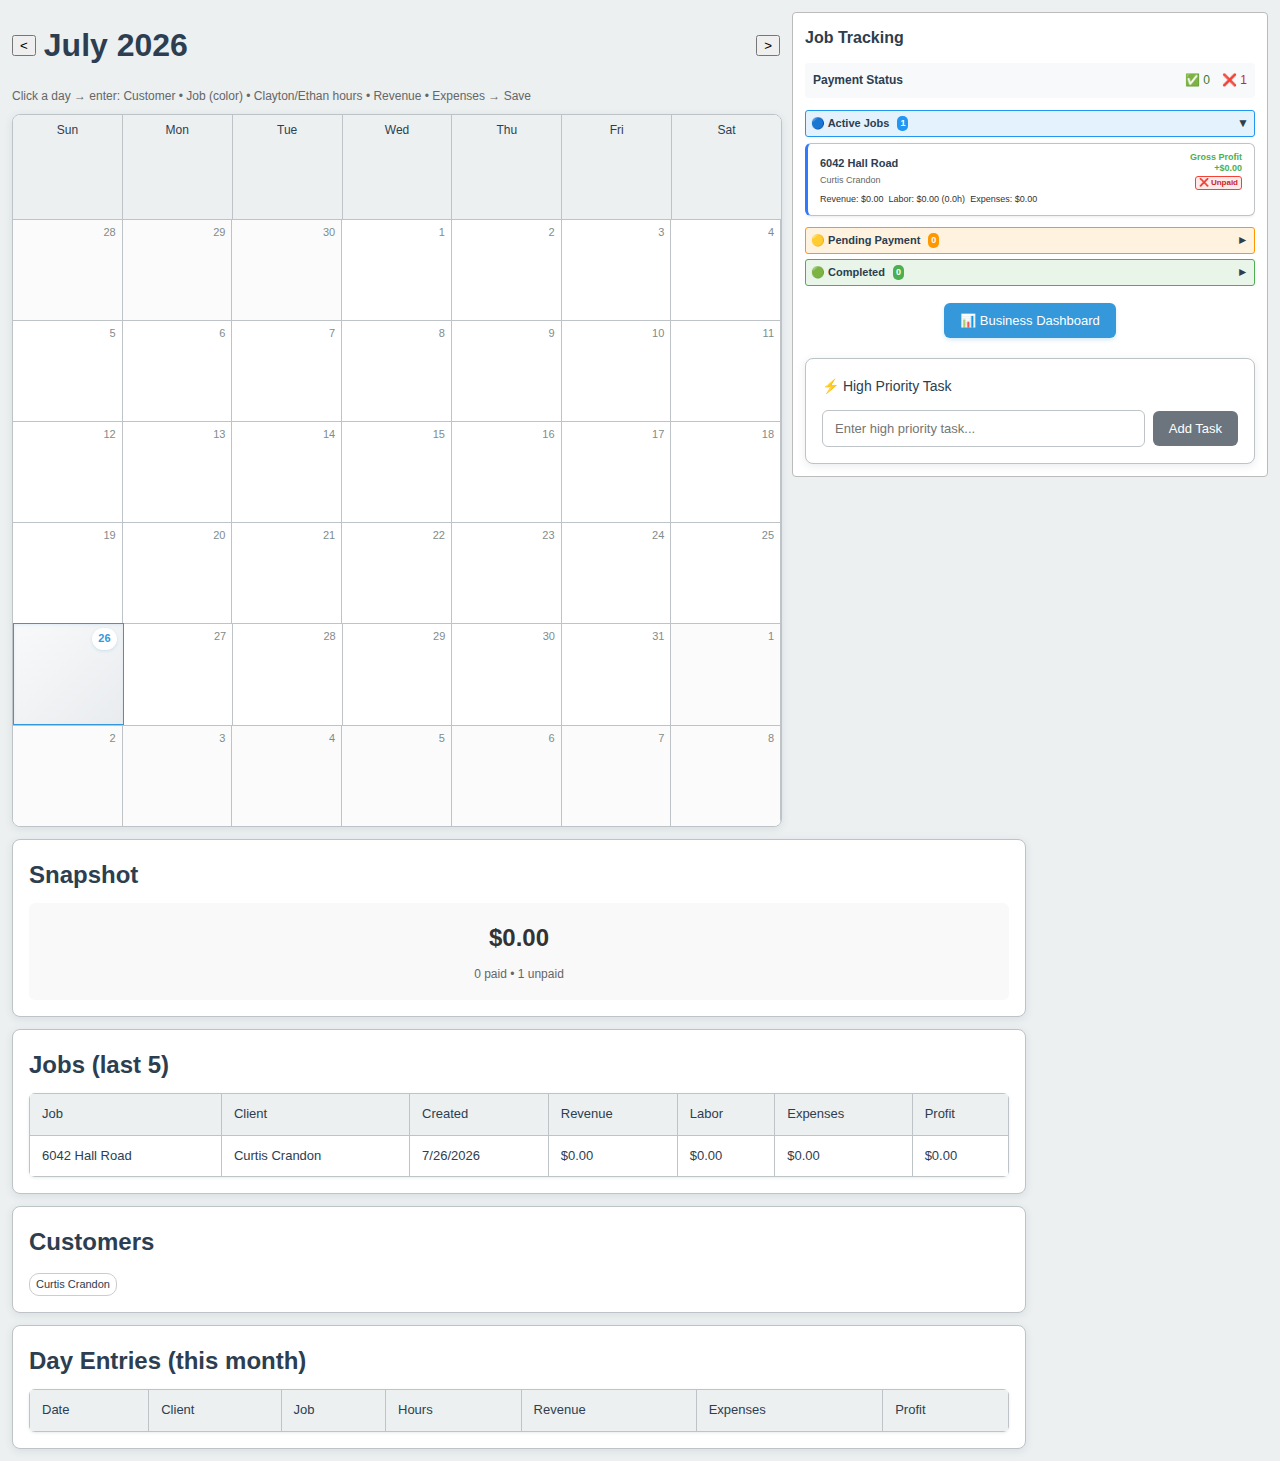
<file: index.html>
<!DOCTYPE html>
<html>
<head>
    <meta charset="utf-8">
    <title>Retro Day Tracker</title>
    <style>
        :root {
            /* Icelandic Minimalist Palette */
            --primary: #2c3e50;
            --secondary: #34495e;
            --accent: #3498db;
            --background: #ecf0f1;
            --surface: #ffffff;
            --text: #2c3e50;
            --text-light: #7f8c8d;
            --border: #bdc3c7;
            --success: #27ae60;
            --warning: #e67e22;
            --error: #e74c3c;
            --priority: #6c757d;
        }

        body {
            font-family: 'Segoe UI', Tahoma, Geneva, Verdana, sans-serif;
            margin: 12px; 
            background: var(--background); 
            color: var(--text);
            line-height: 1.6;
        }
        h1, h2 { margin: 8px 0; }
        button { cursor:pointer; }
        .cal-header { display:flex; align-items:center; gap:8px; margin-bottom:6px; }
        .calendar { 
            width:100%; 
            max-width: 980px; 
            border:1px solid var(--border); 
            background: var(--surface);
            border-radius: 8px;
            overflow: hidden;
            box-shadow: 0 2px 8px rgba(44, 62, 80, 0.1);
        }
        .cal-row { display:flex; }
        .cal-cell { 
            flex:1; 
            min-height:92px; 
            border-right:1px solid var(--border); 
            border-top:1px solid var(--border); 
            padding:4px; 
            position:relative;
            background: var(--surface);
        }
        .cal-row .cal-cell:last-child { border-right:none; }
        .dow { 
            background: var(--background); 
            font-weight:500; 
            text-align:center; 
            padding:6px 0; 
            border-top:none; 
            color: var(--text);
            font-size: 12px;
        }
        .date { 
            font-size:11px; 
            color: var(--text-light); 
            position:absolute; 
            top:4px; 
            right:6px; 
            pointer-events:none; 
        }
        
        /* Today's date highlight */
        .cal-cell.today {
            background: linear-gradient(135deg, #f8f9fa 0%, #e9ecef 100%);
            border: 1px solid var(--accent);
            box-shadow: inset 0 1px 3px rgba(52, 152, 219, 0.1);
        }
        
        .cal-cell.today .date {
            color: var(--accent);
            font-weight: 600;
            background: var(--surface);
            padding: 2px 6px;
            border-radius: 12px;
            box-shadow: 0 1px 3px rgba(52, 152, 219, 0.2);
        }
        .badge { 
            margin-top:18px; 
            font-size:11px; 
            display:block; 
            padding:2px 4px; 
            border-left:6px solid var(--secondary); 
            background: var(--background); 
            color: var(--text); 
            white-space:normal; 
            word-wrap:break-word; 
            line-height:1.2; 
            pointer-events:none; 
        }
        .legend { font-size:12px; margin:8px 0; color: var(--text-light); }
        .panel { 
            background: var(--surface); 
            border:1px solid var(--border); 
            padding:16px; 
            margin-top:12px; 
            max-width: 980px;
            border-radius: 8px;
            box-shadow: 0 2px 8px rgba(44, 62, 80, 0.1);
        }
        table { 
            width:100%; 
            border-collapse:collapse; 
            font-size:13px; 
            background: var(--surface);
            border-radius: 6px;
            overflow: hidden;
            box-shadow: 0 1px 3px rgba(44, 62, 80, 0.1);
        }
        th, td { 
            border:1px solid var(--border); 
            padding:10px 12px; 
            text-align:left; 
        }
        th { 
            background: var(--background); 
            color: var(--text);
            font-weight: 500;
        }
        .modal { position:fixed; inset:0; background:rgba(0,0,0,0.4); display:none; align-items:center; justify-content:center; }
        .modal-inner { width:360px; background:#fff; border:1px solid #999; padding:10px; }
        .row { display:flex; gap:6px; align-items:center; margin:6px 0; }
        label { font-size:12px; min-width:110px; }
        input[type="text"], input[type="number"], select { width:100%; padding:4px; }
        .small { font-size:12px; color:#666; }
        .actions { display:flex; gap:8px; justify-content:flex-end; margin-top:8px; }
        .capsule { border:1px solid #ccc; padding:2px 6px; border-radius:10px; font-size:11px; display:inline-block; margin-right:6px; }
        .footer { margin-top:8px; font-size:12px; color:#666; }
        .entry-item { background:#f8f8f8; border:1px solid #ddd; padding:8px; margin:4px 0; border-radius:4px; }
        .entry-item .entry-header { display:flex; justify-content:space-between; align-items:center; margin-bottom:4px; }
        .entry-item .entry-details { font-size:12px; color:#666; }
        .delete-entry { background:#ff4444; color:white; border:none; padding:2px 6px; border-radius:3px; font-size:11px; cursor:pointer; }
        .expense-row { display:flex; gap:4px; align-items:center; margin:4px 0; }
        .expense-row input[type="number"] { width:80px; }
        .expense-row input[type="text"] { flex:1; }
        .expense-row button { background:#ff6666; color:white; border:none; padding:2px 6px; border-radius:3px; font-size:11px; cursor:pointer; }
        .job-track-item { 
            background: var(--surface); 
            border:1px solid var(--border); 
            padding:8px 12px; 
            margin:3px 0; 
            border-radius:6px; 
            border-left:3px solid var(--secondary); 
            cursor:pointer; 
            transition: all 0.2s ease; 
            min-height: 40px;
            box-shadow: 0 1px 3px rgba(44, 62, 80, 0.1);
        }
        .job-track-item:hover { 
            background: var(--background); 
            box-shadow: 0 2px 6px rgba(44, 62, 80, 0.15);
            transform: translateY(-1px);
        }
        .job-track-item.profit { border-left-color: var(--success); }
        .job-track-item.loss { border-left-color: var(--error); }
        .job-track-item.neutral { border-left-color: var(--warning); }
        .job-track-item.job-color { border-left-color: var(--job-color); }

        /* Context Menu Styles */
        .context-menu {
            position: fixed;
            background: white;
            border: 1px solid #bbb;
            border-radius: 4px;
            box-shadow: 0 4px 12px rgba(0, 0, 0, 0.15);
            padding: 4px 0;
            min-width: 160px;
            display: none;
            z-index: 1000;
            font-size: 12px;
        }

        .context-menu.show {
            display: block;
        }

        .context-menu-item {
            padding: 8px 12px;
            cursor: pointer;
            display: flex;
            align-items: center;
            gap: 8px;
            transition: background 0.15s;
            color: #333;
        }

        .context-menu-item:hover {
            background: #f0f0f0;
        }

        .context-menu-item:active {
            background: #e0e0e0;
        }

        .context-menu-item .icon {
            font-size: 14px;
            width: 16px;
            text-align: center;
        }

        .context-menu-separator {
            height: 1px;
            background: #ddd;
            margin: 4px 0;
        }
        .job-track-header { display:flex; justify-content:space-between; align-items:center; margin-bottom:2px; }
        .job-track-right { display:flex; flex-direction:column; align-items:flex-end; gap:2px; }
        .job-track-name { font-weight:bold; font-size:11px; }
        .job-track-client { font-size:9px; color:#666; }
        .job-track-stats { font-size:9px; color:#333; display:flex; gap:5px; flex-wrap:wrap; }
        .profit-amount { font-weight:bold; font-size:9px; text-align:right; line-height:1.2; }
        .profit-amount.positive { color:#4CAF50; }
        .profit-amount.negative { color:#4CAF50; }
        .profit-amount.neutral { color:#4CAF50; }
        
        /* Job Group Styles */
        .job-group {
            margin-bottom: 5px;
        }
        
        .job-group-header {
            display: flex;
            align-items: center;
            justify-content: space-between;
            padding: 3px 5px;
            background: #f5f5f5;
            border: 1px solid #ddd;
            border-radius: 3px;
            cursor: pointer;
            font-weight: bold;
            font-size: 11px;
            transition: background-color 0.2s;
        }
        
        .job-group-header:hover {
            background: #e8e8e8;
        }
        
        .job-group-header.active {
            background: #e3f2fd;
            border-color: #2196f3;
        }
        
        .job-group-header.pending {
            background: #fff3e0;
            border-color: #ff9800;
        }
        
        .job-group-header.completed {
            background: #e8f5e8;
            border-color: #4caf50;
        }
        
        .job-group-title {
            display: flex;
            align-items: center;
            gap: 8px;
        }
        
        .job-group-count {
            background: #666;
            color: white;
            padding: 0px 3px;
            border-radius: 5px;
            font-size: 9px;
            font-weight: bold;
        }
        
        .job-group-header.active .job-group-count {
            background: #2196f3;
        }
        
        .job-group-header.pending .job-group-count {
            background: #ff9800;
        }
        
        .job-group-header.completed .job-group-count {
            background: #4caf50;
        }
        
        .job-group-toggle {
            font-size: 12px;
            transition: transform 0.2s;
        }
        
        .job-group-toggle.collapsed {
            transform: rotate(-90deg);
        }
        
        .job-group-content {
            max-height: 1000px;
            overflow: hidden;
            transition: max-height 0.3s ease-out;
        }
        
        .job-group-content.collapsed {
            max-height: 0;
        }
        
        .job-group-jobs {
            padding: 3px 0;
        }
        
        /* Drag and Drop Styles */
        .job-track-item {
            transition: all 0.2s ease;
        }
        
        .job-track-item.dragging {
            opacity: 0.5;
            transform: rotate(2deg);
            z-index: 1000;
        }
        
        .job-group-header.drag-over {
            background: #e3f2fd !important;
            border-color: #2196f3 !important;
            transform: scale(1.02);
        }
        
        .job-group-header.active.drag-over {
            background: #bbdefb !important;
        }
        
        .job-group-header.pending.drag-over {
            background: #ffe0b2 !important;
        }
        
        .job-group-header.completed.drag-over {
            background: #c8e6c9 !important;
        }
        
        .job-group-jobs.drag-over {
            background: rgba(33, 150, 243, 0.1);
            border: 2px dashed #2196f3;
            border-radius: 4px;
            min-height: 20px;
        }
        
        .drag-ghost {
            opacity: 0.8;
            transform: rotate(5deg);
        }
        
        .drop-indicator {
            height: 2px;
            background: #2196f3;
            margin: 4px 0;
            border-radius: 1px;
            opacity: 0;
            transition: opacity 0.2s;
        }
        
        .drop-indicator.active {
            opacity: 1;
        }
        
        /* Notification animations */
        @keyframes slideIn {
            from {
                transform: translateX(100%);
                opacity: 0;
            }
            to {
                transform: translateX(0);
                opacity: 1;
            }
        }
        
        @keyframes slideOut {
            from {
                transform: translateX(0);
                opacity: 1;
            }
            to {
                transform: translateX(100%);
                opacity: 0;
            }
        }
        .payment-status { 
            font-size:8px; 
            font-weight:bold; 
            padding:0px 3px; 
            border-radius:3px; 
            cursor:pointer; 
            user-select:none;
            transition: all 0.2s ease;
        }
        .payment-status.paid { 
            background:#e8f5e8; 
            color:#2e7d32; 
            border:1px solid #4caf50;
        }
        .payment-status.unpaid { 
            background:#ffeaea; 
            color:#c62828; 
            border:1px solid #f44336;
        }
        .payment-status:hover {
            transform: scale(1.05);
            box-shadow: 0 2px 4px rgba(0,0,0,0.1);
        }
        .week-cashflow-number {
            position: absolute;
            right: -50px;
            top: 50%;
            transform: translateY(-50%);
            font-size: 11px;
            font-weight: bold;
            color: #333;
            background: #f0f0f0;
            padding: 3px 8px;
            border-radius: 4px;
            border: 1px solid #ccc;
            white-space: nowrap;
            z-index: 10;
        }
        .cal-row { position: relative; }
    </style>
</head>
<body>
    <div style="display:flex; gap:12px; align-items:flex-start;">
        <div style="flex:1;">
            <div class="cal-header">
                <button id="prev">&lt;</button>
                <h1 id="title" style="flex:1"></h1>
                <button id="next">&gt;</button>
            </div>
            <div class="legend small">Click a day → enter: Customer • Job (color) • Clayton/Ethan hours • Revenue • Expenses → Save</div>
            <div id="calendar" class="calendar"></div>
        </div>
        
        <div style="width:450px; background:#fff; border:1px solid #bbb; padding:12px; border-radius:4px;">
            <h2 style="margin:0 0 12px 0; font-size:16px;">Job Tracking</h2>
            
            <!-- Payment Summary -->
            <div id="payment-summary" style="background:#f8f9fa; padding:8px; border-radius:4px; margin-bottom:12px; font-size:12px;">
                <div style="display:flex; justify-content:space-between; align-items:center;">
                    <div style="font-weight:bold;">Payment Status</div>
                    <div style="display:flex; gap:12px;">
                        <span style="color:#2e7d32;">✅ <span id="paid-count">0</span></span>
                        <span style="color:#c62828;">❌ <span id="unpaid-count">0</span></span>
                    </div>
                </div>
        </div>

            <div id="job-tracking" style="max-height:1200px; overflow-y:auto;">
                <div class="small" style="color:#999; font-style:italic;">Loading jobs...</div>
            </div>

            <!-- Business Dashboard Button -->
            <div style="margin-top:12px; text-align:center;">
                <button id="business-dashboard-btn" style="background: var(--accent); color:white; border:none; padding:10px 16px; border-radius:6px; cursor:pointer; font-size:13px; font-weight:500; transition: background-color 0.2s ease; box-shadow: 0 2px 4px rgba(52, 152, 219, 0.2);">
                    📊 Business Dashboard
                </button>
            </div>

            <!-- High Priority Task Feature -->
            <div style="margin-top:20px; padding:16px; background: var(--surface); border:1px solid var(--border); border-radius:8px; box-shadow: 0 2px 8px rgba(44, 62, 80, 0.1);">
                <h3 style="margin:0 0 12px 0; color: var(--text); font-size:14px; font-weight:500; display:flex; align-items:center; gap:6px;">⚡ High Priority Task</h3>
                <div style="display:flex; gap:8px; align-items:center;">
                    <input type="text" id="priority-task-input" placeholder="Enter high priority task..." style="flex:1; padding:10px 12px; border:1px solid var(--border); border-radius:6px; font-size:13px; background: var(--surface); color: var(--text); transition: border-color 0.2s ease;">
                    <button id="add-priority-task-btn" style="background: var(--priority); color:white; border:none; padding:10px 16px; border-radius:6px; cursor:pointer; font-size:13px; font-weight:500; transition: background-color 0.2s ease;">
                        Add Task
                    </button>
                </div>
            </div>
        </div>
            </div>

    <div class="panel">
        <h2 style="margin-top:0">Snapshot</h2>
        <div style="background:#f9f9f9; padding:16px; border-radius:6px; text-align:center;">
            <div style="font-size:24px; font-weight:bold; color:#333; margin-bottom:8px;">
                $<span id="monthly-profit">0.00</span>
            </div>
            <div style="font-size:12px; color:#666;">
                <span id="paid-count-main">0</span> paid • <span id="unpaid-count-main">0</span> unpaid
            </div>
        </div>
            </div>

    <div class="panel">
        <h2 style="margin-top:0">Jobs (last 5)</h2>
        <table id="jobs-table">
            <thead><tr><th>Job</th><th>Client</th><th>Created</th><th>Revenue</th><th>Labor</th><th>Expenses</th><th>Profit</th></tr></thead>
            <tbody></tbody>
        </table>
            </div>

    <div class="panel">
        <h2 style="margin-top:0">Customers</h2>
        <div id="customers-list"></div>
            </div>

    <div class="panel">
        <h2 style="margin-top:0">Day Entries (this month)</h2>
        <table id="days-table">
            <thead><tr><th>Date</th><th>Client</th><th>Job</th><th>Hours</th><th>Revenue</th><th>Expenses</th><th>Profit</th></tr></thead>
            <tbody></tbody>
        </table>
    </div>

    <div id="modal" class="modal">
        <div class="modal-inner" style="width: 500px; max-height: 80vh; overflow-y: auto;">
            <div style="display:flex;justify-content:space-between;align-items:center;">
                <strong id="form-date">Edit Day</strong>
                <button id="close">x</button>
            </div>
            
            <div id="existing-entries" style="margin-bottom: 16px;">
                <h3 style="margin: 8px 0; font-size: 14px;">Existing Entries</h3>
                <div id="entries-list"></div>
            </div>
            
            <hr style="margin: 12px 0;">
            
            <h3 style="margin: 8px 0; font-size: 14px;">Add New Entry</h3>
            <div class="row"><label>Customer</label>
                <select id="customer"></select>
            </div>
            <div class="row"><label>New Customer</label><input id="newCustomer" type="text" placeholder="(optional)"></div>

            <div class="row"><label>Job</label>
                <select id="job"></select>
            </div>
            <div class="row"><label>New Job</label><input id="newJob" type="text" placeholder="(optional)"></div>
            <div class="row"><label>Job Color</label><input id="jobColor" type="color" value="#2f7afe"></div>

            <div class="row"><label>Clayton hrs</label><input id="hrsC" type="number" step="0.1" min="0" value="0"></div>
            <div class="row"><label>Ethan hrs</label><input id="hrsE" type="number" step="0.1" min="0" value="0"></div>

            <div class="row"><label>Revenue $</label><input id="revenue" type="number" step="0.01" min="0" value="0"></div>
            
            <div style="margin: 12px 0;">
                <div style="display:flex; justify-content:space-between; align-items:center; margin-bottom:6px;">
                    <strong style="font-size:13px;">Expenses</strong>
                    <button id="add-expense-row" style="font-size:11px; padding:3px 8px;">+ Add Expense</button>
                </div>
                <div id="expenses-list" style="max-height:150px; overflow-y:auto;"></div>
            </div>

            <div class="actions">
                <button id="add-entry">Add Entry</button>
                <button id="save">Done</button>
            </div>
            <div class="footer small">Employees default wages: Clayton $50/h, Ethan $25/h (all hours billable)</div>
        </div>
    </div>

    <div id="job-edit-modal" class="modal">
        <div class="modal-inner" style="width: 500px; max-height: 80vh; overflow-y: auto;">
            <div style="display:flex;justify-content:space-between;align-items:center;">
                <strong id="job-edit-title">Edit Job</strong>
                <button id="job-edit-close">x</button>
            </div>
            
            <div class="row"><label>Job Name</label><input id="edit-job-name" type="text"></div>
            <div class="row"><label>Customer</label>
                <select id="edit-job-customer"></select>
            </div>
            <div class="row"><label>Job Color</label><input id="edit-job-color" type="color" value="#2f7afe"></div>
            
            <hr style="margin: 12px 0;">
            <h3 style="margin: 8px 0; font-size: 14px;">Adjust Hours (Cash Flow)</h3>
            <div class="row"><label>Clayton Hours</label><input id="edit-clayton-hours" type="number" step="0.1" min="0" value="0"></div>
            <div class="row"><label>Ethan Hours</label><input id="edit-ethan-hours" type="number" step="0.1" min="0" value="0"></div>
            <div class="small" style="color:#666; margin-bottom:8px;">Clayton: $50/hour cash flow • Ethan: $25/hour cash flow</div>
            
            <hr style="margin: 12px 0;">
            <div style="margin: 12px 0;">
                <div style="display:flex; justify-content:space-between; align-items:center; margin-bottom:6px;">
                    <strong style="font-size:13px;">Job Expenses (Drawdowns/Investments)</strong>
                    <button id="add-job-expense-row" style="font-size:11px; padding:3px 8px;">+ Add Expense</button>
                </div>
                <div id="job-expenses-list" style="max-height:150px; overflow-y:auto;"></div>
            </div>

            <div class="actions">
                <button id="save-job-edit">Save Changes</button>
                <button id="delete-job" style="background:#ff4444; color:white;">Delete Job</button>
            </div>
        </div>
    </div>

    <!-- Job Tracking Page Modal -->
    <div id="job-tracking-page" style="display:none; position:fixed; top:0; left:0; width:100%; height:100%; background:white; z-index:2000; overflow-y:auto;">
        <div style="max-width:800px; margin:0 auto; padding:20px; font-family:Arial, sans-serif; line-height:1.6;">
            <!-- Header -->
            <div style="margin-bottom:30px; border-bottom:2px solid #333; padding-bottom:15px;">
                <div style="display:flex; justify-content:space-between; align-items:center; margin-bottom:10px;">
                <h1 style="margin:0; font-size:28px; color:#333;">Project Snapshot</h1>
                <button id="close-job-tracking" style="background:#f44336; color:white; border:none; padding:8px 16px; border-radius:4px; cursor:pointer; font-size:14px;">Close</button>
                </div>
                <div style="display:grid; grid-template-columns:1fr 1fr; gap:20px; font-size:16px;">
                    <div id="snapshot-edit-job-name" style="cursor:pointer; padding:8px; border-radius:4px; transition:background 0.2s;" onmouseover="this.style.background='#e8f4fd'" onmouseout="this.style.background='transparent'">
                        <div style="color:#666; font-size:12px; margin-bottom:2px;">JOB - Click to Edit</div>
                        <div id="job-name-display" style="font-weight:bold; color:#2c5aa0;">Loading...</div>
                    </div>
                    <div id="snapshot-edit-client-name" style="cursor:pointer; padding:8px; border-radius:4px; transition:background 0.2s;" onmouseover="this.style.background='#e8f4fd'" onmouseout="this.style.background='transparent'">
                        <div style="color:#666; font-size:12px; margin-bottom:2px;">CLIENT - Click to Edit</div>
                        <div id="client-name-display" style="font-weight:bold; color:#2c5aa0;">Loading...</div>
                    </div>
                </div>
                <div style="margin-top:15px; padding-top:15px; border-top:1px solid #ddd;">
                    <div style="display:grid; grid-template-columns:1fr 1fr 1fr; gap:20px; font-size:14px;">
                        <div id="snapshot-edit-job-id" style="cursor:pointer; padding:8px; border-radius:4px; transition:background 0.2s;" onmouseover="this.style.background='#e8f4fd'" onmouseout="this.style.background='transparent'">
                            <div style="color:#666; font-size:12px; margin-bottom:2px;">JOB ID - Click to Edit</div>
                            <div id="job-id-display" style="font-weight:bold; color:#333;">Loading...</div>
                        </div>
                        <div id="snapshot-edit-job-status" style="cursor:pointer; padding:8px; border-radius:4px; transition:background 0.2s;" onmouseover="this.style.background='#e8f4fd'" onmouseout="this.style.background='transparent'">
                            <div style="color:#666; font-size:12px; margin-bottom:2px;">STATUS - Click to Edit</div>
                            <div id="job-status-display" style="font-weight:bold; color:#f57c00;">Active</div>
                        </div>
                        <div id="snapshot-edit-job-priority" style="cursor:pointer; padding:8px; border-radius:4px; transition:background 0.2s;" onmouseover="this.style.background='#e8f4fd'" onmouseout="this.style.background='transparent'">
                            <div style="color:#666; font-size:12px; margin-bottom:2px;">PRIORITY - Click to Edit</div>
                            <div id="job-priority-display" style="font-weight:bold; color:#388e3c;">Normal</div>
                        </div>
                    </div>
                </div>
            </div>

            <!-- Job Analytics Canvas -->
            <div style="display:grid; grid-template-columns:1fr 1fr 1fr; gap:20px; margin-bottom:20px;">
                
                <!-- Left Column: Job Calendar -->
                <div style="background:#f8f9fa; padding:20px; border-radius:8px; border:1px solid #e0e0e0;">
                    <h3 style="margin:0 0 15px 0; color:#333; font-size:16px;">Job Calendar</h3>
                    <div id="job-calendar-container" style="height:200px; background:white; border:1px solid #ddd; border-radius:4px; position:relative; overflow:auto; padding:10px;">
                        <div id="job-calendar-content" style="color:#999; font-size:12px; text-align:center; padding:20px;">
                            Loading calendar...
                        </div>
                    </div>
                    <div style="margin-top:10px; font-size:12px; color:#666;">
                        <div>Work Days: <span id="work-days-count">0</span></div>
                        <div>Last Work: <span id="last-work-day">None</span></div>
                    </div>
                </div>

                <!-- Middle Column: Job Summary -->
                <div style="background:#f8f9fa; padding:20px; border-radius:8px; border:1px solid #e0e0e0;">
                    <h3 style="margin:0 0 15px 0; color:#333; font-size:16px;">Job Summary - Click to Edit</h3>
                    <div style="display:grid; grid-template-columns:1fr 1fr; gap:10px; font-size:14px;">
                        <div id="edit-hours" style="cursor:pointer; padding:8px; border-radius:4px; transition:background 0.2s;" onmouseover="this.style.background='#e8f4fd'" onmouseout="this.style.background='transparent'">
                            <div style="color:#666; font-size:12px;">Total Hours</div>
                            <div id="total-hours-display" style="font-weight:bold; color:#2c5aa0;">0.0h</div>
                    </div>
                        <div id="edit-material-costs" style="cursor:pointer; padding:8px; border-radius:4px; transition:background 0.2s;" onmouseover="this.style.background='#e8f4fd'" onmouseout="this.style.background='transparent'">
                            <div style="color:#666; font-size:12px;">Material Costs</div>
                            <div id="total-expenses-display" style="font-weight:bold; color:#d32f2f;">$0.00</div>
                    </div>
                        <div id="edit-labor-cost" style="cursor:pointer; padding:8px; border-radius:4px; transition:background 0.2s;" onmouseover="this.style.background='#e8f4fd'" onmouseout="this.style.background='transparent'">
                            <div style="color:#666; font-size:12px;">Labor Cost</div>
                            <div id="total-revenue-display" style="font-weight:bold; color:#388e3c;">$0.00</div>
                    </div>
                        <div id="edit-total-with-tax" style="cursor:pointer; padding:8px; border-radius:4px; transition:background 0.2s;" onmouseover="this.style.background='#e8f4fd'" onmouseout="this.style.background='transparent'">
                            <div style="color:#666; font-size:12px;">Total with Tax</div>
                            <div id="total-profit-display" style="font-weight:bold; color:#f57c00;">$0.00</div>
                    </div>
                    </div>
                    <div style="margin-top:15px; padding-top:15px; border-top:1px solid #ddd;">
                        <div style="color:#666; font-size:12px; margin-bottom:5px;">Expenses Status</div>
                        <div id="expenses-status-display" style="font-weight:bold; color:#333;">No expenses</div>
                    </div>
                    </div>

                <!-- Right Column: Sub Jobs -->
                <div style="background:#f8f9fa; padding:20px; border-radius:8px; border:1px solid #e0e0e0;">
                    <div style="display:flex; justify-content:space-between; align-items:center; margin-bottom:15px;">
                        <h3 style="margin:0; color:#333; font-size:16px;">Sub Jobs</h3>
                        <button id="add-sub-job-btn" style="background:#4CAF50; color:white; border:none; padding:6px 12px; border-radius:4px; cursor:pointer; font-size:12px; font-weight:bold;">+ Add</button>
                    </div>
                    <div id="sub-jobs-list" style="max-height:200px; overflow-y:auto;">
                        <!-- Sub jobs will be populated here -->
                        <div style="text-align:center; color:#999; font-style:italic; padding:20px; font-size:12px;">
                            No sub jobs yet. Click "Add" to create one.
                        </div>
                    </div>
                    </div>
                    </div>

            <!-- Days List with Editing -->
            <div style="background:#f8f9fa; padding:20px; border-radius:8px; border:1px solid #e0e0e0;">
                <h3 style="margin:0 0 15px 0; color:#333; font-size:16px;">Job Days - Click to Edit</h3>
                <div id="job-days-list" style="max-height:300px; overflow-y:auto;">
                    <!-- Days will be populated here -->
                </div>
            </div>

            <!-- Word Document Area -->
            <div style="background:#f8f9fa; padding:20px; border-radius:8px; border:1px solid #e0e0e0; margin-top:20px;">
                <h3 style="margin:0 0 15px 0; color:#333; font-size:16px;">Project Notes & Documentation</h3>
                <textarea id="project-notes-editor" style="width:100%; height:300px; border:1px solid #ddd; border-radius:4px; padding:15px; font-family:Arial, sans-serif; font-size:14px; line-height:1.5; resize:vertical; background:white;" placeholder="Start typing your project notes, documentation, or any other information here...

This is your blank word document area - you can:
• Add project specifications
• Write meeting notes
• Document client communications
• Create project timelines
• Add any other relevant information

All text is automatically saved as you type."></textarea>
                <div style="margin-top:10px; font-size:12px; color:#666; text-align:right;">
                    <span id="notes-word-count">0 words</span> • Auto-saved
                </div>
            </div>

            <!-- Essential elements (keep these for app functionality) -->
            <input type="hidden" id="project-name" value="">
            <input type="hidden" id="job-number" value="">
            <input type="hidden" id="client-name" value="">

            <!-- Save Button (keep for app functionality) -->
            <div style="text-align:center; margin-top:30px; padding-top:20px; border-top:1px solid #ddd;">
                <button id="save-job-tracking" style="background:#4CAF50; color:white; border:none; padding:12px 24px; border-radius:4px; cursor:pointer; font-size:16px; margin-right:10px;">Save Project Data</button>
                <button id="print-job-tracking" style="background:#2196F3; color:white; border:none; padding:12px 24px; border-radius:4px; cursor:pointer; font-size:16px;">Print / Export</button>
                    </div>
        </div>
    </div>

    <!-- Context Menu -->
    <div class="context-menu" id="contextMenu">
        <div class="context-menu-item" id="menuBill">
            <span class="icon">💰</span>
            <span>Bill</span>
        </div>
        <div class="context-menu-separator"></div>
        <div class="context-menu-item" id="menuEdit">
            <span class="icon">✏️</span>
            <span>Edit</span>
        </div>
        <div class="context-menu-separator"></div>
        <div class="context-menu-item" id="menuRecord">
            <span class="icon">📊</span>
            <span>Job Details</span>
        </div>
        <div class="context-menu-separator"></div>
        <div class="context-menu-item" id="menuDelete" style="color: #d32f2f;">
            <span class="icon">🗑️</span>
            <span>Delete</span>
        </div>
    </div>

    <!-- Calendar Context Menu -->
    <div class="context-menu" id="calendarContextMenu">
        <div class="context-menu-item" id="menuAddTask">
            <span class="icon">📅</span>
            <span>Add Task</span>
        </div>
    </div>

    <!-- Small Task Popup -->
    <div id="task-popup" style="display: none; position: fixed; background: white; border: 1px solid #ddd; border-radius: 8px; padding: 20px; box-shadow: 0 4px 12px rgba(0,0,0,0.15); z-index: 1001; font-family: Arial, sans-serif; font-size: 14px; width: 350px;">
        <!-- Close Button -->
        <button id="task-popup-close" style="position: absolute; top: 8px; right: 8px; background: none; border: none; font-size: 16px; cursor: pointer; color: #999; width: 20px; height: 20px;">×</button>
        
        <!-- Header -->
        <div style="margin-bottom: 15px;">
            <div style="font-size: 16px; margin-bottom: 4px;">Add Task</div>
            <div style="font-size: 12px; color: #666;" id="task-popup-date">Date: </div>
        </div>
        
        <!-- Form -->
        <div style="display: flex; flex-direction: column; gap: 12px;">
            <!-- Task Title -->
                    <div>
                <input type="text" id="task-title" placeholder="Task title..." style="width: 100%; border: 1px solid #ddd; padding: 6px 8px; font-size: 14px; border-radius: 4px;">
                    </div>
            
            <!-- Time and Duration -->
            <div style="display: flex; gap: 8px;">
                <input type="time" id="task-time" style="flex: 1; border: 1px solid #ddd; padding: 6px 8px; font-size: 14px; border-radius: 4px;">
                <select id="task-duration" style="flex: 1; border: 1px solid #ddd; padding: 6px 8px; font-size: 14px; border-radius: 4px;">
                    <option value="30">30m</option>
                    <option value="60" selected>1h</option>
                    <option value="90">1.5h</option>
                    <option value="120">2h</option>
                    <option value="240">4h</option>
                    <option value="480">All day</option>
                </select>
            </div>
            
            <!-- Location -->
                    <div>
                <input type="text" id="task-location" placeholder="Location (optional)..." style="width: 100%; border: 1px solid #ddd; padding: 6px 8px; font-size: 14px; border-radius: 4px;">
                    </div>
            
            <!-- Notes -->
                    <div>
                <textarea id="task-notes" rows="2" placeholder="Notes (optional)..." style="width: 100%; border: 1px solid #ddd; padding: 6px 8px; font-size: 14px; border-radius: 4px; resize: none;"></textarea>
            </div>
            
            <!-- Actions -->
            <div style="display: flex; gap: 8px; margin-top: 10px;">
                <button id="save-task-btn" style="background: #007AFF; color: white; border: none; padding: 8px 16px; font-size: 14px; cursor: pointer; border-radius: 4px; flex: 1;">Save</button>
                <button id="cancel-task-btn" style="background: #999; color: white; border: none; padding: 8px 16px; font-size: 14px; cursor: pointer; border-radius: 4px; flex: 1;">Cancel</button>
                    </div>
                </div>
            </div>

    <!-- Job Record Modal -->
    <div id="job-record-modal" class="modal" style="display: none;">
        <div class="modal-inner" style="width: 800px; max-height: 90vh; overflow-y: auto; background: white; padding: 60px; font-family: Arial, sans-serif; font-size: 14px; line-height: 1.4; color: #333;">
            <!-- Close Button -->
            <button id="job-record-close" style="position: absolute; top: 20px; right: 20px; background: none; border: none; font-size: 18px; cursor: pointer; color: #999;">×</button>
            
            <!-- Header -->
            <div style="margin-bottom: 40px;">
                <div style="font-size: 16px; margin-bottom: 8px;">Customer - <span id="record-customer"></span></div>
                <div style="font-size: 16px;">Job - <span id="record-job"></span></div>
            </div>
            
            <!-- Two Column Layout -->
            <div style="display: flex; gap: 60px;">
                <!-- Left Column -->
                <div style="flex: 1;">
                    <!-- Labour Estimate -->
                    <div style="margin-bottom: 30px;">
                        <div style="font-size: 16px; margin-bottom: 12px;">Labour Estimate -</div>
                        <div id="labour-estimate-list" style="margin-bottom: 12px;">
                            <!-- Labour items will be populated here -->
                        </div>
                        <button id="add-labour-item" style="background: none; border: none; color: #007AFF; font-size: 14px; cursor: pointer; padding: 0;">+ Add Task</button>
                    </div>
                    
                    <!-- Actual Time -->
                    <div style="margin-bottom: 30px;">
                        <div style="font-size: 16px; margin-bottom: 8px;">Actual Time on site</div>
                        <div style="display: flex; gap: 8px; align-items: center;">
                            <input type="time" id="record-start-time" style="border: none; background: none; font-size: 14px; color: #333;">
                            <span>-</span>
                            <input type="time" id="record-end-time" style="border: none; background: none; font-size: 14px; color: #333;">
                        </div>
                    </div>
                    
                    <!-- Expenses -->
                    <div style="margin-bottom: 30px;">
                        <div style="font-size: 16px; margin-bottom: 8px;">Expense's -</div>
                        <textarea id="record-expenses-notes" rows="6" style="width: 100%; border: none; background: none; font-size: 14px; resize: none; color: #333;" placeholder="List expenses here..."></textarea>
                    </div>
                    
                    <!-- General Notes -->
                    <div>
                        <div style="font-size: 16px; margin-bottom: 8px;">General Notes -</div>
                        <textarea id="record-notes" rows="4" style="width: 100%; border: none; background: none; font-size: 14px; resize: none; color: #333;" placeholder="No general notes on this job"></textarea>
                    </div>
                </div>
                
                <!-- Right Column -->
                <div style="width: 200px;">
                    <!-- Rates -->
                    <div style="margin-bottom: 30px;">
                        <div style="font-size: 16px; margin-bottom: 12px;">Rates</div>
                        <div style="display: flex; justify-content: space-between; margin-bottom: 8px;">
                            <span>Clayton</span>
                            <input type="number" id="clayton-rate" value="50" step="1" min="0" style="width: 50px; border: none; background: none; font-size: 14px; color: #333; text-align: right;">
                        </div>
                        <div style="display: flex; justify-content: space-between;">
                            <span>Ethan</span>
                            <input type="number" id="ethan-rate" value="25" step="1" min="0" style="width: 50px; border: none; background: none; font-size: 14px; color: #333; text-align: right;">
                </div>
            </div>

                    <!-- Billable Summary -->
                    <div style="margin-bottom: 30px;">
                        <div style="font-size: 16px; margin-bottom: 8px;">Billable Labor =</div>
                        <div id="billable-labor-total" style="margin-bottom: 20px;">$0.00</div>
                        
                        <div style="font-size: 16px; margin-bottom: 8px;">Billable Expenses =</div>
                        <div style="margin-bottom: 20px;">
                            <input type="number" id="billable-expenses-input" value="0" step="0.01" min="0" style="border: none; background: none; font-size: 14px; color: #333; width: 80px;">
                        </div>
                        
                        <div style="border-top: 1px solid #ddd; padding-top: 12px; margin-top: 20px;">
                            <div style="font-size: 16px; margin-bottom: 8px;">Total Billable =</div>
                            <div id="total-billable" style="font-size: 18px; font-weight: bold;">$0.00</div>
                        </div>
            </div>

                    <!-- Actions -->
                    <div style="display: flex; flex-direction: column; gap: 8px;">
                        <button id="save-record-btn" style="background: #007AFF; color: white; border: none; padding: 10px 20px; font-size: 14px; cursor: pointer;">Save Record</button>
                        <button id="send-bill-btn" style="background: #34C759; color: white; border: none; padding: 10px 20px; font-size: 14px; cursor: pointer;">Send Bill</button>
                    </div>
                </div>
            </div>
        </div>
    </div>

    <script>
    (function() {
        const $ = (id) => document.getElementById(id);
        const state = {
            current: new Date(),
            selectedISO: null,
            expenseRows: [],
            editingJobId: null,
            jobExpenseRows: [],
            contextMenuJobId: null,
            recordModalJobId: null,
            scheduledTaskDate: null,
            calendarCellElement: null
        };

        // Minimal storage helpers
        function load(key, fallback) {
            try { return JSON.parse(localStorage.getItem(key)) ?? fallback; } catch { return fallback; }
        }
        function save(key, value) { localStorage.setItem(key, JSON.stringify(value)); }

        function getCustomers() { return load('customers', []); }
        function setCustomers(v) { save('customers', v); }
        function getJobs() { return load('jobs', []); }
        function setJobs(v) { save('jobs', v); }
        function getDays() { return load('dayEntries', {}); }
        function setDays(v) { save('dayEntries', v); }
        
        // Helper to get entries for a specific day
        function getDayEntries(iso) {
            const days = getDays();
            const data = days[iso];
            
            // Handle backward compatibility: convert old single-entry format to array
            if (data && !Array.isArray(data)) {
                // Old format detected, convert to array
                const entries = [data];
                setDayEntries(iso, entries);
                return entries;
            }
            
            return data || [];
        }
        
        // Helper to save entries for a specific day
        function setDayEntries(iso, entries) {
            const days = getDays();
            days[iso] = entries;
            setDays(days);
            updateMonthlyProfit(); // Update snapshot when data changes
        }

        // Employees fixed
        const EMPLOYEES = [
            { id:'emp_clayton', name:'Clayton', wage:50 },
            { id:'emp_ethan', name:'Ethan', wage:25 }
        ];

        function ymd(date) { return date.toISOString().split('T')[0]; }

        function renderCalendar() {
            const year = state.current.getFullYear();
            const month = state.current.getMonth();
            const title = new Date(year, month, 1).toLocaleDateString(undefined, { month:'long', year:'numeric' });
            $('title').textContent = title;

            const first = new Date(year, month, 1);
            const start = new Date(first);
            start.setDate(first.getDate() - first.getDay());
            const days = [];
            for (let i=0; i<42; i++) {
                const d = new Date(start); d.setDate(start.getDate()+i); days.push(d);
            }
            const daysEl = document.createElement('div');
            // Header row
            let header = document.createElement('div'); header.className='cal-row';
            ;['Sun','Mon','Tue','Wed','Thu','Fri','Sat'].forEach(w=>{ const c=document.createElement('div'); c.className='cal-cell dow'; c.textContent=w; header.appendChild(c); });
            daysEl.appendChild(header);
            // 6 weeks rows
            for (let w=0; w<6; w++) {
                const row = document.createElement('div'); row.className='cal-row';
                let weekCashFlow = 0; // Track total cash flow for this week
                
                for (let d=0; d<7; d++) {
                    const date = days[w*7+d];
                    const cell = document.createElement('div'); cell.className='cal-cell';
                    if (date.getMonth()!==month) cell.style.background='#fbfbfb';
                    
                    // Add today's date highlighting
                    const today = new Date();
                    const todayISO = ymd(today);
                    if (ymd(date) === todayISO) {
                        cell.classList.add('today');
                    }
                    const num = document.createElement('div'); num.className='date'; num.textContent = date.getDate(); cell.appendChild(num);

                    // badges from saved entries
                    const iso = ymd(date);
                    const entries = getDayEntries(iso);
                    if (entries.length > 0) {
                        const jobs = getJobs();
                        entries.forEach((entry, idx) => {
                            const job = jobs.find(j => j.id === entry.jobId);
                            const badge = document.createElement('span');
                            badge.className='badge';
                            const color = (job && job.color) ? job.color : '#888';
                            badge.style.borderLeftColor = color;
                            const hours = (entry.manHours||[]).reduce((s,m)=>s+(m.hours||0),0);
                            
                            // Calculate cash flow from hours
                            const claytonHours = (entry.manHours||[]).find(m=>m.employeeId==='emp_clayton')?.hours || 0;
                            const ethanHours = (entry.manHours||[]).find(m=>m.employeeId==='emp_ethan')?.hours || 0;
                            const cashFlow = (claytonHours * 50) + (ethanHours * 25);
                            
                            // Add to weekly total
                            weekCashFlow += cashFlow;
                            
                            // Get customer name
                            const customer = getCustomers().find(c => c.id === job?.clientId);
                            const customerName = customer ? customer.name : '';
                            
                            // Format the display text with job name and customer
                            let displayText = job ? job.name : 'No Job';
                            if (customerName && job) {
                                displayText += ` (${customerName})`;
                            }
                            displayText += ` • ${hours}h • +$${cashFlow}`;
                            
                            badge.textContent = displayText;
                            if (entries.length > 1) badge.textContent += ` (${idx+1})`;
                            cell.appendChild(badge);
                        });
                    }

                    // Add right-click event for scheduled tasks
                    cell.addEventListener('contextmenu', (e) => {
                        showCalendarContextMenu(e, date);
                    });
                    
                    // Add scheduled tasks display
                    const scheduledTasks = getTasksForDate(date);
                    if (scheduledTasks.length > 0) {
                    scheduledTasks.forEach(task => {
                        const taskDiv = document.createElement('div');
                        taskDiv.className = 'scheduled-task';
                        
                        // Different styling for high priority tasks
                        if (task.priority === 'high') {
                            taskDiv.style.cssText = 'background: var(--background); color: var(--text); padding: 3px 6px; margin: 2px 0; border-radius: 4px; font-size: 11px; border-left: 3px solid var(--priority); font-weight: 500;';
                            taskDiv.textContent = `⚡ ${task.time} - ${task.title}`;
                        } else {
                            taskDiv.style.cssText = 'background: var(--background); color: var(--text-light); padding: 3px 6px; margin: 2px 0; border-radius: 4px; font-size: 11px; border-left: 3px solid var(--accent);';
                            taskDiv.textContent = `${task.time} - ${task.title}`;
                        }
                        
                        if (task.location) {
                            taskDiv.textContent += ` (${task.location})`;
                        }
                        cell.appendChild(taskDiv);
                    });
                    }

                    cell.addEventListener('click', ()=> openModal(date));
                    row.appendChild(cell);
                }
                
                // Add weekly cash flow number to the right of the row
                const weekNumber = document.createElement('div');
                weekNumber.className = 'week-cashflow-number';
                weekNumber.textContent = `$${weekCashFlow.toLocaleString()}`;
                row.appendChild(weekNumber);
                
                daysEl.appendChild(row);
            }
            const cal = $('calendar');
            cal.innerHTML = '';
            cal.appendChild(daysEl);

            renderJobsTable();
            renderCustomersList();
            renderDaysTable(year, month);
            renderJobTracking();
        }

        function ensureCustomer(name) {
            let customers = getCustomers();
            let c = customers.find(x => x.name.toLowerCase() === name.toLowerCase());
            if (!c) { c = { id: `cus_${Date.now()}`, name }; customers.push(c); setCustomers(customers); }
            return c;
        }
        function ensureJob(clientId, name, color) {
            let jobs = getJobs();
            let j = jobs.find(x => x.clientId===clientId && x.name.toLowerCase()===name.toLowerCase());
            if (!j) { j = { id:`job_${Date.now()}`, name, clientId, color: color||'#2f7afe', created: new Date().toISOString() }; jobs.push(j); setJobs(jobs); }
            return j;
        }

        function openModal(date) {
            state.selectedISO = ymd(date);
            $('form-date').textContent = `Day: ${date.toLocaleDateString()}`;
            
            // Show existing entries
            renderExistingEntries();
            
            // populate selects for new entry
            populateSelects();
            
            // Clear form for new entry
            clearForm();

            $('modal').style.display = 'flex';
        }
        
        function renderExistingEntries() {
            const entries = getDayEntries(state.selectedISO);
            const container = $('entries-list');
            container.innerHTML = '';
            
            if (entries.length === 0) {
                container.innerHTML = '<div class="small" style="color:#999; font-style:italic;">No entries yet</div>';
                return;
            }
            
            const customers = getCustomers();
            const jobs = getJobs();
            
            entries.forEach((entry, idx) => {
                const div = document.createElement('div');
                div.className = 'entry-item';
                
                const customer = customers.find(c => c.id === entry.clientId);
                const job = jobs.find(j => j.id === entry.jobId);
                const hours = (entry.manHours||[]).reduce((s,m)=>s+(m.hours||0),0);
                const revenue = entry.revenue||0;
                const totalExpenses = (entry.expenses||[]).reduce((s,e)=>s+(e.amount||0),0);
                const profit = revenue - (entry.totals?.labor||0) - totalExpenses;
                
                // Build expenses breakdown if there are expenses
                let expensesDetail = '';
                if (entry.expenses && entry.expenses.length > 0) {
                    const expList = entry.expenses.map(e => `${e.note}: $${e.amount.toFixed(2)}`).join(', ');
                    expensesDetail = `<div style="font-size:11px; color:#888; margin-top:2px;">Expenses: ${expList}</div>`;
                }
                
                div.innerHTML = `
                    <div class="entry-header">
                        <strong>${job ? job.name : 'No Job'} (${customer ? customer.name : 'No Customer'})</strong>
                        <button class="delete-entry" onclick="deleteEntry(${idx})">Delete</button>
                    </div>
                    <div class="entry-details">
                        ${hours}h • $${revenue} revenue • $${totalExpenses.toFixed(2)} expenses • $${profit.toFixed(2)} profit
                        ${expensesDetail}
                    </div>
                `;
                container.appendChild(div);
            });
        }
        
        function populateSelects() {
            const customers = getCustomers();
            const jobs = getJobs();
            const custSel = $('customer'); custSel.innerHTML = '';
            const jobSel = $('job'); jobSel.innerHTML = '';
            const opt0 = document.createElement('option'); opt0.value=''; opt0.textContent='(select)'; custSel.appendChild(opt0);
            customers.forEach(c=>{ const o=document.createElement('option'); o.value=c.id; o.textContent=c.name; custSel.appendChild(o); });
            const optJ0 = document.createElement('option'); optJ0.value=''; optJ0.textContent='(select)'; jobSel.appendChild(optJ0);

            custSel.onchange = () => {
                const cid = custSel.value; jobSel.innerHTML=''; const o0=document.createElement('option'); o0.value=''; o0.textContent='(select)'; jobSel.appendChild(o0);
                jobs.filter(j=>j.clientId===cid).forEach(j=>{ const o=document.createElement('option'); o.value=j.id; o.textContent=j.name; jobSel.appendChild(o); });
            };
        }
        
        function clearForm() {
            $('customer').value = '';
            $('newCustomer').value = '';
            $('job').innerHTML = '<option value="">(select)</option>';
            $('newJob').value = '';
            $('jobColor').value = '#2f7afe';
            $('hrsC').value = '0';
            $('hrsE').value = '0';
            $('revenue').value = '0';
            state.expenseRows = [];
            renderExpenseRows();
        }
        
        function addExpenseRow(amount = '', note = '') {
            state.expenseRows.push({ amount, note, id: Date.now() });
            renderExpenseRows();
        }
        
        function removeExpenseRow(id) {
            state.expenseRows = state.expenseRows.filter(r => r.id !== id);
            renderExpenseRows();
        }
        
        function renderExpenseRows() {
            const container = $('expenses-list');
            container.innerHTML = '';
            
            if (state.expenseRows.length === 0) {
                container.innerHTML = '<div class="small" style="color:#999; font-style:italic; padding:4px;">No expenses yet</div>';
                return;
            }
            
            state.expenseRows.forEach((row, idx) => {
                const div = document.createElement('div');
                div.className = 'expense-row';
                div.innerHTML = `
                    <span style="font-size:11px; color:#666;">$</span>
                    <input type="number" step="0.01" min="0" value="${row.amount}" 
                           onchange="updateExpenseRow(${row.id}, 'amount', this.value)" 
                           placeholder="Amount">
                    <input type="text" value="${row.note}" 
                           onchange="updateExpenseRow(${row.id}, 'note', this.value)" 
                           placeholder="Description (e.g., materials, gas, etc.)">
                    <button onclick="removeExpenseRow(${row.id})">×</button>
                `;
                container.appendChild(div);
            });
        }
        
        function updateExpenseRow(id, field, value) {
            const row = state.expenseRows.find(r => r.id === id);
            if (row) row[field] = value;
        }
        
        // Make expense functions global for onclick handlers
        window.removeExpenseRow = removeExpenseRow;
        window.updateExpenseRow = updateExpenseRow;
        
        // Function to update all existing entries with new wage rates
        function updateAllWageRates() {
            const days = getDays();
            let updated = false;
            
            Object.keys(days).forEach(date => {
                const entries = getDayEntries(date);
                entries.forEach(entry => {
                    if (entry.manHours) {
                        entry.manHours.forEach(manHour => {
                            // Update wage rates based on employee ID
                            if (manHour.employeeId === 'emp_clayton' && manHour.wage !== 50) {
                                manHour.wage = 50;
                                manHour.cost = manHour.hours * 50;
                                updated = true;
                            } else if (manHour.employeeId === 'emp_ethan' && manHour.wage !== 25) {
                                manHour.wage = 25;
                                manHour.cost = manHour.hours * 25;
                                updated = true;
                            }
                        });
                        
                        // Recalculate totals if wages were updated
                        if (updated) {
                            const labor = entry.manHours.reduce((sum, m) => sum + (m.cost || 0), 0);
                            const expenses = (entry.expenses || []).reduce((sum, e) => sum + (e.amount || 0), 0);
                            const revenue = entry.revenue || 0;
                            const profit = revenue - labor - expenses;
                            
                            entry.totals = {
                                labor,
                                expenses,
                                revenue,
                                profit
                            };
                        }
                    }
                });
                
                if (updated) {
                    setDayEntries(date, entries);
                }
            });
            
            if (updated) {
                console.log('Updated all entries with new wage rates');
                renderCalendar();
                renderJobTracking();
            }
        }
        
        // Job expense management functions
        function addJobExpenseRow(amount = '', note = '') {
            state.jobExpenseRows.push({ amount, note, id: Date.now() });
            renderJobExpenseRows();
        }
        
        function removeJobExpenseRow(id) {
            state.jobExpenseRows = state.jobExpenseRows.filter(r => r.id !== id);
            renderJobExpenseRows();
        }
        
        function renderJobExpenseRows() {
            const container = $('job-expenses-list');
            container.innerHTML = '';
            
            if (state.jobExpenseRows.length === 0) {
                container.innerHTML = '<div class="small" style="color:#999; font-style:italic; padding:4px;">No expenses yet</div>';
                return;
            }
            
            state.jobExpenseRows.forEach((row, idx) => {
                const div = document.createElement('div');
                div.className = 'expense-row';
                div.innerHTML = `
                    <span style="font-size:11px; color:#666;">$</span>
                    <input type="number" step="0.01" min="0" value="${row.amount}" 
                           onchange="updateJobExpenseRow(${row.id}, 'amount', this.value)" 
                           placeholder="Amount">
                    <input type="text" value="${row.note}" 
                           onchange="updateJobExpenseRow(${row.id}, 'note', this.value)" 
                           placeholder="Description (e.g., materials, equipment, etc.)">
                    <button onclick="removeJobExpenseRow(${row.id})">×</button>
                `;
                container.appendChild(div);
            });
        }
        
        function updateJobExpenseRow(id, field, value) {
            const row = state.jobExpenseRows.find(r => r.id === id);
            if (row) row[field] = value;
        }
        
        // Make job expense functions global for onclick handlers
        window.removeJobExpenseRow = removeJobExpenseRow;
        window.updateJobExpenseRow = updateJobExpenseRow;
        
        // Job editing functions
        function openJobEditModal(jobId) {
            const jobs = getJobs();
            const customers = getCustomers();
            const job = jobs.find(j => j.id === jobId);
            
            if (!job) return;
            
            // Store the job ID for editing
            state.editingJobId = jobId;
            
            // Populate the form
            $('edit-job-name').value = job.name;
            $('edit-job-color').value = job.color || '#2f7afe';
            
            // Calculate total hours for this job
            const days = getDays();
            let claytonHours = 0;
            let ethanHours = 0;
            let jobExpenses = [];
            
            Object.values(days).forEach(entries => {
                const entryList = Array.isArray(entries) ? entries : [entries];
                entryList.forEach(entry => {
                    if (entry && entry.jobId === jobId) {
                        // Sum up hours
                        if (entry.manHours) {
                            entry.manHours.forEach(mh => {
                                if (mh.employeeId === 'emp_clayton') {
                                    claytonHours += mh.hours || 0;
                                } else if (mh.employeeId === 'emp_ethan') {
                                    ethanHours += mh.hours || 0;
                                }
                            });
                        }
                        
                        // Collect expenses
                        if (entry.expenses) {
                            entry.expenses.forEach(exp => {
                                jobExpenses.push({ amount: exp.amount, note: exp.note, id: Date.now() + Math.random() });
                            });
                        }
                    }
                });
            });
            
            $('edit-clayton-hours').value = claytonHours;
            $('edit-ethan-hours').value = ethanHours;
            
            // Set up job expenses
            state.jobExpenseRows = jobExpenses;
            renderJobExpenseRows();
            
            // Populate customer dropdown
            const customerSelect = $('edit-job-customer');
            customerSelect.innerHTML = '';
            customers.forEach(customer => {
                const option = document.createElement('option');
                option.value = customer.id;
                option.textContent = customer.name;
                if (customer.id === job.clientId) {
                    option.selected = true;
                }
                customerSelect.appendChild(option);
            });
            
            $('job-edit-modal').style.display = 'flex';
        }
        
        function closeJobEditModal() {
            $('job-edit-modal').style.display = 'none';
            state.editingJobId = null;
        }
        
        function saveJobEdit() {
            if (!state.editingJobId) return;
            
            const jobs = getJobs();
            const jobIndex = jobs.findIndex(j => j.id === state.editingJobId);
            
            if (jobIndex === -1) return;
            
            const newName = $('edit-job-name').value.trim();
            const newCustomerId = $('edit-job-customer').value;
            const newColor = $('edit-job-color').value;
            const newClaytonHours = parseFloat($('edit-clayton-hours').value) || 0;
            const newEthanHours = parseFloat($('edit-ethan-hours').value) || 0;
            
            if (!newName) {
                alert('Job name is required');
                return;
            }
            
            if (!newCustomerId) {
                alert('Please select a customer');
                return;
            }
            
            // Update the job
            jobs[jobIndex].name = newName;
            jobs[jobIndex].clientId = newCustomerId;
            jobs[jobIndex].color = newColor;
            
            setJobs(jobs);
            
            // Update all calendar entries that reference this job
            updateJobInCalendar(state.editingJobId, newName, newColor, newClaytonHours, newEthanHours);
            
            closeJobEditModal();
            renderCalendar();
            renderJobTracking();
        }
        
        function deleteJob() {
            if (!state.editingJobId) return;
            
            if (!confirm('Are you sure you want to delete this job? This will remove it from all calendar entries.')) {
                return;
            }
            
            const jobs = getJobs();
            const jobIndex = jobs.findIndex(j => j.id === state.editingJobId);
            
            if (jobIndex === -1) return;
            
            // Remove the job
            jobs.splice(jobIndex, 1);
            setJobs(jobs);
            
            // Remove job references from calendar entries
            removeJobFromCalendar(state.editingJobId);
            
            closeJobEditModal();
            renderCalendar();
            renderJobTracking();
        }
        
        function updateJobInCalendar(jobId, newName, newColor, newClaytonHours, newEthanHours) {
            const days = getDays();
            const totalCurrentHours = newClaytonHours + newEthanHours;
            
            Object.keys(days).forEach(date => {
                const entries = getDayEntries(date);
                entries.forEach(entry => {
                    if (entry.jobId === jobId) {
                        // Update job name and color in the entry
                        entry.jobName = newName;
                        entry.jobColor = newColor;
                        
                        // Update hours proportionally across all entries for this job
                        if (entry.manHours && totalCurrentHours > 0) {
                            const currentClaytonHours = entry.manHours.find(mh => mh.employeeId === 'emp_clayton')?.hours || 0;
                            const currentEthanHours = entry.manHours.find(mh => mh.employeeId === 'emp_ethan')?.hours || 0;
                            const currentTotalHours = currentClaytonHours + currentEthanHours;
                            
                            if (currentTotalHours > 0) {
                                // Calculate proportional adjustment
                                const claytonRatio = currentClaytonHours / currentTotalHours;
                                const ethanRatio = currentEthanHours / currentTotalHours;
                                
                                // Update hours proportionally
                                const newClaytonEntryHours = newClaytonHours * claytonRatio;
                                const newEthanEntryHours = newEthanHours * ethanRatio;
                                
                                entry.manHours.forEach(mh => {
                                    if (mh.employeeId === 'emp_clayton') {
                                        mh.hours = newClaytonEntryHours;
                                        mh.cost = newClaytonEntryHours * 50;
                                    } else if (mh.employeeId === 'emp_ethan') {
                                        mh.hours = newEthanEntryHours;
                                        mh.cost = newEthanEntryHours * 25;
                                    }
                                });
                                
                                // Recalculate totals
                                const labor = entry.manHours.reduce((sum, m) => sum + (m.cost || 0), 0);
                                const expenses = (entry.expenses || []).reduce((sum, e) => sum + (e.amount || 0), 0);
                                const revenue = entry.revenue || 0;
                                const profit = revenue - labor - expenses;
                                
                                entry.totals = {
                                    labor,
                                    expenses,
                                    revenue,
                                    profit
                                };
                            }
                        }
                        
                        // Update expenses from job expense rows
                        const jobExpenses = state.jobExpenseRows
                            .filter(r => parseFloat(r.amount) > 0)
                            .map(r => ({ 
                                amount: parseFloat(r.amount), 
                                note: r.note.trim() || 'Job expense' 
                            }));
                        
                        entry.expenses = jobExpenses;
                        
                        // Recalculate totals with new expenses
                        const labor = (entry.manHours || []).reduce((sum, m) => sum + (m.cost || 0), 0);
                        const expenses = jobExpenses.reduce((sum, e) => sum + e.amount, 0);
                        const revenue = entry.revenue || 0;
                        const profit = revenue - labor - expenses;
                        
                        entry.totals = {
                            labor,
                            expenses,
                            revenue,
                            profit
                        };
                    }
                });
                setDayEntries(date, entries);
            });
        }
        
        function removeJobFromCalendar(jobId) {
            const days = getDays();
            Object.keys(days).forEach(date => {
                const entries = getDayEntries(date);
                const filteredEntries = entries.filter(entry => entry.jobId !== jobId);
                if (filteredEntries.length !== entries.length) {
                    setDayEntries(date, filteredEntries);
                }
            });
        }
        
        // Helper function for labor rates
        function getLaborRates() {
            const savedRates = localStorage.getItem('laborRates');
            if (savedRates) {
                return JSON.parse(savedRates);
            }
            // Default rates
            const defaultRates = {
                'Clayton': 50.00,
                'Ethan': 25.00
            };
            localStorage.setItem('laborRates', JSON.stringify(defaultRates));
            return defaultRates;
        }
        
        // Job Tracking Page Functions
        function openJobTrackingPage(jobId) {
            try {
                const job = getJobs().find(j => j.id === jobId);
                const customer = getCustomers().find(c => c.id === job.clientId);
                
                if (!job) return;
            
            // Populate hidden inputs for app functionality
            $('project-name').value = job.name || '';
            $('job-number').value = job.id || '';
            $('client-name').value = customer ? customer.name : '';
            
            // Update header displays
            $('job-name-display').textContent = job.name || 'Unknown Job';
            $('client-name-display').textContent = customer ? customer.name : 'Unknown Client';
            $('job-id-display').textContent = job.id || 'No ID';
            
            // Load saved job details or use defaults
            const jobDetails = load(`job_details_${jobId}`, {});
            $('job-status-display').textContent = jobDetails.status || 'Active';
            $('job-priority-display').textContent = jobDetails.priority || 'Normal';
            
            // Set status color
            const status = jobDetails.status || 'Active';
            const statusElement = $('job-status-display');
            if (status === 'Completed') statusElement.style.color = '#388e3c';
            else if (status === 'On Hold') statusElement.style.color = '#f57c00';
            else if (status === 'Cancelled') statusElement.style.color = '#d32f2f';
            else statusElement.style.color = '#2c5aa0';
            
            // Set priority color
            const priority = jobDetails.priority || 'Normal';
            const priorityElement = $('job-priority-display');
            if (priority === 'High') priorityElement.style.color = '#d32f2f';
            else if (priority === 'Low') priorityElement.style.color = '#666';
            else priorityElement.style.color = '#388e3c';
            
            // Get job-specific calendar data
            const days = getDays();
            const jobEntries = [];
            let totalRevenue = 0;
            let totalLabor = 0;
            let totalExpenses = 0;
            let totalHours = 0;
            
            // Collect all entries for this job
            let totalExpensesPaid = 0;
            let totalExpensesUnpaid = 0;
            
            Object.entries(days).forEach(([date, entries]) => {
                const entryList = Array.isArray(entries) ? entries : [entries];
                entryList.forEach(entry => {
                    if (entry && entry.jobId === jobId) {
                        jobEntries.push({...entry, date});
                        totalRevenue += parseFloat(entry.revenue || 0);
                        totalHours += parseFloat(entry.manHours?.reduce((sum, h) => sum + parseFloat(h.hours || 0), 0) || 0);
                        if (entry.expenses && Array.isArray(entry.expenses)) {
                            const expenseAmount = entry.expenses.reduce((sum, exp) => sum + parseFloat(exp.amount || 0), 0);
                            totalExpenses += expenseAmount;
                            
                            if (entry.expensesPaid) {
                                totalExpensesPaid += expenseAmount;
                        } else {
                                totalExpensesUnpaid += expenseAmount;
                            }
                        }
                    }
                });
            });
            
            // Calculate labor cost
            jobEntries.forEach(entry => {
                if (entry.manHours && Array.isArray(entry.manHours)) {
                    entry.manHours.forEach(manHour => {
                        let rate = 0;
                        if (manHour.employeeId === 'emp_clayton') {
                            rate = 50;
                        } else if (manHour.employeeId === 'emp_ethan') {
                            rate = 25;
                        } else if (manHour.wage) {
                            // Use stored wage if available
                            rate = manHour.wage;
                        } else if (manHour.name) {
                            // Fallback to name-based lookup
                            const laborRates = getLaborRates();
                            rate = laborRates[manHour.name] || 0;
                        }
                        totalLabor += parseFloat(manHour.hours || 0) * rate;
                    });
                }
            });
            
            // Load saved job summary data
            const summaryData = load(`job_summary_${jobId}`, {});
            const savedMaterialCosts = summaryData.materialCosts || totalExpenses;
            const savedLaborCost = summaryData.laborCost || totalLabor;
            const savedHours = summaryData.hours || totalHours;
            
            // Update summary displays with new labels
            $('total-hours-display').textContent = `${savedHours.toFixed(1)}h`;
            $('total-expenses-display').textContent = `$${savedMaterialCosts.toFixed(2)}`; // Material Costs
            $('total-revenue-display').textContent = `$${savedLaborCost.toFixed(2)}`; // Labor Cost
            $('total-profit-display').textContent = `$${(savedLaborCost + savedMaterialCosts + (savedLaborCost + savedMaterialCosts) * 0.10).toFixed(2)}`; // Total with Tax (10%)
            $('total-cost-display').textContent = `${(savedLaborCost + savedMaterialCosts).toFixed(2)}`;
            $('daily-avg-display').textContent = jobEntries.length > 0 ? `${((savedLaborCost + savedMaterialCosts) / jobEntries.length).toFixed(2)}` : '0.00';
            
            // Update expenses status
            if (savedMaterialCosts === 0) {
                $('expenses-status-display').textContent = 'No expenses';
                $('expenses-status-display').style.color = '#666';
            } else if (totalExpensesUnpaid === 0) {
                $('expenses-status-display').textContent = `✅ All paid ($${totalExpensesPaid.toFixed(2)})`;
                $('expenses-status-display').style.color = '#388e3c';
            } else if (totalExpensesPaid === 0) {
                $('expenses-status-display').textContent = `❌ None paid ($${totalExpensesUnpaid.toFixed(2)} pending)`;
                $('expenses-status-display').style.color = '#d32f2f';
            } else {
                $('expenses-status-display').textContent = `🔄 Partial ($${totalExpensesPaid.toFixed(2)} paid, $${totalExpensesUnpaid.toFixed(2)} pending)`;
                $('expenses-status-display').style.color = '#f57c00';
            }
            
            // Create job calendar
            createJobCalendar(jobId, jobEntries);
            
            // Populate days list
            populateJobDays(jobEntries, jobId);
            
            // Add click event listeners for editable header fields
            $('snapshot-edit-job-name').onclick = (e) => {
                e.preventDefault();
                e.stopPropagation();
                editJobName(jobId);
            };
            $('snapshot-edit-client-name').onclick = (e) => {
                e.preventDefault();
                e.stopPropagation();
                editClientName(jobId);
            };
            $('snapshot-edit-job-id').onclick = (e) => {
                e.preventDefault();
                e.stopPropagation();
                editJobId(jobId);
            };
            $('snapshot-edit-job-status').onclick = (e) => {
                e.preventDefault();
                e.stopPropagation();
                editJobStatus(jobId);
            };
            $('snapshot-edit-job-priority').onclick = (e) => {
                e.preventDefault();
                e.stopPropagation();
                editJobPriority(jobId);
            };
            
            // Add click event listeners for editable summary fields
            $('edit-hours').onclick = () => editJobSummaryHours(jobId);
            $('edit-material-costs').onclick = () => editJobSummaryMaterialCosts(jobId);
            $('edit-labor-cost').onclick = () => editJobSummaryLaborCost(jobId);
            $('edit-total-with-tax').onclick = () => editJobSummaryTotalWithTax(jobId);
            
            // Load and setup project notes
            loadProjectNotes(jobId);
            setupProjectNotesEditor(jobId);
            
            // Load and display sub jobs
            loadSubJobs(jobId);
            
                // Show the job tracking page
                $('job-tracking-page').style.display = 'block';
                
            } catch (error) {
                console.error('Error opening job tracking page:', error);
                // Fallback: just show the page even if there were errors
                $('job-tracking-page').style.display = 'block';
            }
        }
        
        function createCostChart(entries) {
            const chartContainer = $('cost-chart');
            chartContainer.innerHTML = '';
            
            if (entries.length === 0) {
                chartContainer.innerHTML = '<div style="position:absolute; top:50%; left:50%; transform:translate(-50%,-50%); color:#999; font-size:12px;">No data available</div>';
                return;
            }
            
            // Sort entries by date
            entries.sort((a, b) => new Date(a.date) - new Date(b.date));
            
            // Get the first and last dates
            const firstDate = new Date(entries[0].date);
            const lastDate = new Date(entries[entries.length - 1].date);
            
            // Start one day before the first job day
            const startDate = new Date(firstDate);
            startDate.setDate(startDate.getDate() - 1);
            
            // Create chart data starting from day before
            const chartData = [];
            let cumulativeCost = 0;
            
            // Add starting point (day before job starts)
            chartData.push({
                date: startDate.toISOString().split('T')[0],
                cost: 0,
                dayCost: 0,
                isJobDay: false
            });
            
            // Add each day from start to end
            const currentDate = new Date(startDate);
            while (currentDate <= lastDate) {
                const dateStr = currentDate.toISOString().split('T')[0];
                const dayEntry = entries.find(entry => entry.date === dateStr);
                
                if (dayEntry) {
                    // This is a job day - calculate costs
                    const laborCost = dayEntry.manHours ? dayEntry.manHours.reduce((sum, h) => sum + (parseFloat(h.hours || 0) * (getLaborRates()[h.name] || 0)), 0) : 0;
                    const expenseCost = dayEntry.expenses ? dayEntry.expenses.reduce((sum, exp) => sum + parseFloat(exp.amount || 0), 0) : 0;
                    const dayCost = laborCost + expenseCost;
                    cumulativeCost += dayCost;
                    
                    chartData.push({
                        date: dateStr,
                        cost: cumulativeCost,
                        dayCost: dayCost,
                        isJobDay: true
                    });
                } else {
                    // No work this day - cost stays the same
                    chartData.push({
                        date: dateStr,
                        cost: cumulativeCost,
                        dayCost: 0,
                        isJobDay: false
                    });
                }
                
                currentDate.setDate(currentDate.getDate() + 1);
            }
            
            // Create SVG chart
            const maxCost = Math.max(...chartData.map(d => d.cost), 100); // Minimum scale of $100
            const width = 320;
            const height = 200;
            
            let svg = `<svg width="${width}" height="${height}" style="margin:10px;">
                <defs>
                    <linearGradient id="costGradient" x1="0%" y1="0%" x2="0%" y2="100%">
                        <stop offset="0%" style="stop-color:#4CAF50;stop-opacity:0.8" />
                        <stop offset="100%" style="stop-color:#4CAF50;stop-opacity:0.2" />
                    </linearGradient>
                </defs>`;
            
            // Draw grid lines
            for (let i = 0; i <= 4; i++) {
                const y = (height - 60) * (i / 4) + 30;
                svg += `<line x1="50" y1="${y}" x2="${width-30}" y2="${y}" stroke="#eee" stroke-width="1"/>`;
                svg += `<text x="45" y="${y+5}" font-size="10" fill="#666" text-anchor="end">$${(maxCost * (4-i) / 4).toFixed(0)}</text>`;
            }
            
            // Draw X-axis labels (dates)
            const labelCount = Math.min(5, chartData.length);
            for (let i = 0; i < labelCount; i++) {
                const index = Math.floor((chartData.length - 1) * (i / (labelCount - 1)));
                const x = 50 + (width - 80) * (i / (labelCount - 1));
                const date = new Date(chartData[index].date);
                const dateLabel = `${date.getMonth() + 1}/${date.getDate()}`;
                svg += `<text x="${x}" y="${height-10}" font-size="9" fill="#666" text-anchor="middle">${dateLabel}</text>`;
            }
            
            // Draw cost line
            const points = chartData.map((d, i) => {
                const x = 50 + (width - 80) * (i / (chartData.length - 1));
                const y = height - 30 - ((height - 60) * (d.cost / maxCost));
                return `${x},${y}`;
            }).join(' ');
            
            svg += `<polyline points="${points}" fill="none" stroke="#4CAF50" stroke-width="2"/>`;
            svg += `<polygon points="50,${height-30} ${points} ${width-30},${height-30}" fill="url(#costGradient)"/>`;
            
            // Add dots for data points (only on job days)
            chartData.forEach((d, i) => {
                if (d.isJobDay) {
                    const x = 50 + (width - 80) * (i / (chartData.length - 1));
                    const y = height - 30 - ((height - 60) * (d.cost / maxCost));
                    svg += `<circle cx="${x}" cy="${y}" r="3" fill="#4CAF50"/>`;
                }
            });
            
            svg += '</svg>';
            chartContainer.innerHTML = svg;
        }
        
        function createJobCalendar(jobId, entries) {
            try {
                const container = $('job-calendar-content');
                if (!container) {
                    console.error('Job calendar container not found');
                    return;
                }
                container.innerHTML = '';
            
            if (entries.length === 0) {
                container.innerHTML = '<div style="color:#999; font-size:12px;">No work days recorded</div>';
                $('work-days-count').textContent = '0';
                $('last-work-day').textContent = 'None';
                return;
            }
            
            // Update summary stats
            const workDates = [...new Set(entries.map(entry => entry.date))];
            $('work-days-count').textContent = workDates.length;
            
            const lastEntry = entries[entries.length - 1];
            if (lastEntry && lastEntry.date) {
                const lastDate = new Date(lastEntry.date);
                if (!isNaN(lastDate.getTime())) {
                    $('last-work-day').textContent = `${lastDate.getMonth() + 1}/${lastDate.getDate()}/${lastDate.getFullYear()}`;
                } else {
                    $('last-work-day').textContent = 'Invalid date';
                }
            } else {
                $('last-work-day').textContent = 'None';
            }
            
            // Create a mini calendar using the same structure as main calendar
            const year = new Date().getFullYear();
            const month = new Date().getMonth();
            
            const first = new Date(year, month, 1);
            const start = new Date(first);
            start.setDate(first.getDate() - first.getDay());
            const days = [];
            for (let i=0; i<42; i++) {
                const d = new Date(start); d.setDate(start.getDate()+i); days.push(d);
            }
            
            const calendarDiv = document.createElement('div');
            calendarDiv.className = 'calendar'; // Use existing calendar styles
            calendarDiv.style.cssText = 'width: 100%; max-width: 300px; margin: 0 auto;';
            
            // Header row
            let header = document.createElement('div'); 
            header.className='cal-row';
            ['Sun','Mon','Tue','Wed','Thu','Fri','Sat'].forEach(w=>{ 
                const c=document.createElement('div'); 
                c.className='cal-cell dow'; 
                c.textContent=w; 
                header.appendChild(c); 
            });
            calendarDiv.appendChild(header);
            
            // 6 weeks rows - but only show this job's entries
            for (let w=0; w<6; w++) {
                const row = document.createElement('div'); row.className='cal-row';
                
                for (let d=0; d<7; d++) {
                    const date = days[w*7+d];
                    const cell = document.createElement('div'); cell.className='cal-cell';
                    if (date.getMonth()!==month) cell.style.background='#fbfbfb';
                    
                    // Add today's date highlighting
                    const today = new Date();
                    const todayISO = ymd(today);
                    if (ymd(date) === todayISO) {
                        cell.classList.add('today');
                    }
                    
                    const num = document.createElement('div'); num.className='date'; 
                    num.textContent = date.getDate(); 
                    cell.appendChild(num);

                    // Only show badges for this specific job
                    const iso = ymd(date);
                    const jobEntriesForDate = entries.filter(entry => entry.date === iso);
                    
                    if (jobEntriesForDate.length > 0) {
                        const job = getJobs().find(j => j.id === jobId);
                        const badge = document.createElement('span');
                        badge.className='badge';
                        const color = (job && job.color) ? job.color : '#888';
                        badge.style.borderLeftColor = color;
                        
                        const hours = jobEntriesForDate.reduce((s,entry)=>s+(entry.manHours||[]).reduce((sum,m)=>sum+(m.hours||0),0),0);
                        const claytonHours = jobEntriesForDate.reduce((s,entry)=>(entry.manHours||[]).find(m=>m.employeeId==='emp_clayton')?.hours || 0,0);
                        const ethanHours = jobEntriesForDate.reduce((s,entry)=>(entry.manHours||[]).find(m=>m.employeeId==='emp_ethan')?.hours || 0,0);
                        const cashFlow = (claytonHours * 50) + (ethanHours * 25);
                        
                        // Get customer name
                        const customer = getCustomers().find(c => c.id === job?.clientId);
                        const customerName = customer ? customer.name : '';
                        
                        let displayText = job ? job.name : 'No Job';
                        if (customerName && job) {
                            displayText += ` (${customerName})`;
                        }
                        displayText += ` • ${hours}h • +$${cashFlow}`;
                        
                        badge.textContent = displayText;
                        cell.appendChild(badge);
                    }
                    
                    row.appendChild(cell);
                }
                calendarDiv.appendChild(row);
            }
            
            container.appendChild(calendarDiv);
            } catch (error) {
                console.error('Error creating job calendar:', error);
                const container = $('job-calendar-content');
                if (container) {
                    container.innerHTML = '<div style="color: red; font-size: 12px;">Error loading calendar</div>';
                }
                $('work-days-count').textContent = '0';
                $('last-work-day').textContent = 'Error';
            }
        }
        
        
        function populateJobDays(entries, jobId) {
            const daysList = $('job-days-list');
            daysList.innerHTML = '';
            
            if (entries.length === 0) {
                daysList.innerHTML = '<div style="text-align:center; color:#666; padding:20px;">No days recorded for this job</div>';
                return;
            }
            
            // Sort by date (newest first)
            entries.sort((a, b) => new Date(b.date) - new Date(a.date));
            
            entries.forEach(entry => {
                const dateStr = new Date(entry.date).toLocaleDateString();
                const laborRates = getLaborRates();
                
                // Calculate costs for this day
                const laborCost = entry.manHours ? entry.manHours.reduce((sum, h) => sum + (parseFloat(h.hours || 0) * (laborRates[h.name] || 0)), 0) : 0;
                const expenseCost = entry.expenses ? entry.expenses.reduce((sum, exp) => sum + parseFloat(exp.amount || 0), 0) : 0;
                const totalHours = entry.manHours ? entry.manHours.reduce((sum, h) => sum + parseFloat(h.hours || 0), 0) : 0;
                const expensesPaid = entry.expensesPaid || false;
                
                const dayElement = document.createElement('div');
                dayElement.style.cssText = 'border:1px solid #ddd; border-radius:6px; padding:12px; margin-bottom:8px; background:white; transition:all 0.2s;';
                dayElement.style.backgroundColor = 'white';
                
                // Build worker details HTML
                let workerDetailsHTML = '';
                if (entry.manHours && entry.manHours.length > 0) {
                    workerDetailsHTML = entry.manHours.map(worker => {
                        const rate = laborRates[worker.name] || 0;
                        const hours = parseFloat(worker.hours || 0);
                        const cost = hours * rate;
                        return `
                            <div style="background:#f8f9fa; padding:8px; border-radius:4px; margin-bottom:4px; cursor:pointer; transition:background 0.2s;" 
                                 onmouseover="this.style.background='#e8f4fd'" 
                                 onmouseout="this.style.background='#f8f9fa'"
                                 onclick="event.stopPropagation(); editWorkerDay('${entry.date}', '${worker.name}', ${jobId})">
                                <div style="display:flex; justify-content:space-between; align-items:center;">
                                    <div>
                                        <span style="font-weight:bold; color:#2c5aa0;">${worker.name}</span>
                                        <span style="color:#666; font-size:11px; margin-left:8px;">${hours.toFixed(1)}h @ $${rate.toFixed(2)}/h</span>
                                    </div>
                                    <div style="font-weight:bold; color:#d32f2f;">$${cost.toFixed(2)}</div>
                                </div>
                            </div>
                        `;
                    }).join('');
                } else {
                    workerDetailsHTML = '<div style="color:#999; font-size:11px; text-align:center; padding:8px;">No workers logged</div>';
                }
                
                dayElement.innerHTML = `
                    <div style="display:flex; justify-content:space-between; align-items:center; margin-bottom:8px;">
                        <div style="font-weight:bold; color:#333;">${dateStr}</div>
                        <div style="font-size:12px; color:#666;">Revenue: $${parseFloat(entry.revenue || 0).toFixed(2)}</div>
                    </div>
                    
                    <div style="margin-bottom:8px;">
                        <div style="font-size:11px; color:#666; margin-bottom:4px; font-weight:600;">WORKERS (Click to edit)</div>
                        ${workerDetailsHTML}
                    </div>
                    
                    <div style="display:grid; grid-template-columns:1fr 1fr 1fr; gap:10px; font-size:12px; padding-top:8px; border-top:1px solid #eee;">
                        <div>
                            <div style="color:#666;">Total Hours: <span style="color:#2c5aa0; font-weight:bold;">${totalHours.toFixed(1)}h</span></div>
                            <div style="color:#666;">Labor Cost: <span style="color:#d32f2f; font-weight:bold;">$${laborCost.toFixed(2)}</span></div>
                        </div>
                        <div>
                            <div style="color:#666;">Expenses: <span style="color:#d32f2f; font-weight:bold;">$${expenseCost.toFixed(2)}</span></div>
                            <div style="color:#666;">Expenses Paid: <span style="color:#${expensesPaid ? '388e3c' : '#d32f2f'}; font-weight:bold;">${expensesPaid ? '✅ Yes' : '❌ No'}</span></div>
                        </div>
                        <div>
                            <div style="color:#666;">Total Cost: <span style="color:#333; font-weight:bold;">$${(laborCost + expenseCost).toFixed(2)}</span></div>
                            <div style="color:#666;">Profit: <span style="color:#${(parseFloat(entry.revenue || 0) - laborCost - expenseCost) >= 0 ? '388e3c' : 'd32f2f'}; font-weight:bold;">$${(parseFloat(entry.revenue || 0) - laborCost - expenseCost).toFixed(2)}</span></div>
                        </div>
                    </div>
                    <div style="margin-top:8px; padding-top:8px; border-top:1px solid #eee; font-size:11px; color:#888; text-align:center;">
                        Click card to edit revenue, expenses, and payment status
                    </div>
                `;
                
                // Add hover effects
                dayElement.addEventListener('mouseenter', () => {
                    dayElement.style.backgroundColor = '#f5f5f5';
                    dayElement.style.boxShadow = '0 2px 8px rgba(0,0,0,0.1)';
                });
                
                dayElement.addEventListener('mouseleave', () => {
                    dayElement.style.backgroundColor = 'white';
                    dayElement.style.boxShadow = 'none';
                });
                
                // Add click handler to edit this day
                dayElement.addEventListener('click', () => {
                    editJobDay(entry, jobId);
                });
                
                daysList.appendChild(dayElement);
            });
        }
        
        function editJobDay(entry, jobId) {
            const dateStr = new Date(entry.date).toLocaleDateString();
            const currentRevenue = parseFloat(entry.revenue || 0);
            const currentExpenses = entry.expenses ? entry.expenses.reduce((sum, exp) => sum + parseFloat(exp.amount || 0), 0) : 0;
            const expensesPaid = entry.expensesPaid || false;
            
            // Create a more comprehensive editor
            const newRevenue = prompt(`Edit revenue for ${dateStr}:\n\nCurrent: $${currentRevenue.toFixed(2)}`, currentRevenue.toFixed(2));
            if (newRevenue !== null) {
                entry.revenue = parseFloat(newRevenue) || 0;
                
                // Ask about expenses
                const newExpenses = prompt(`Edit total expenses for ${dateStr}:\n\nCurrent: $${currentExpenses.toFixed(2)}`, currentExpenses.toFixed(2));
                if (newExpenses !== null) {
                    const expenseAmount = parseFloat(newExpenses) || 0;
                    // Update expenses array
                    if (expenseAmount > 0) {
                        entry.expenses = [{ description: 'Job Expenses', amount: expenseAmount }];
                    } else {
                        entry.expenses = [];
                    }
                    
                    // Ask about expenses paid status
                    const paidStatus = confirm(`Have expenses been paid by client for ${dateStr}?\n\nCurrent: ${expensesPaid ? 'Yes' : 'No'}\n\nClick OK for Yes, Cancel for No`);
                    entry.expensesPaid = paidStatus;
                }
                
                setDayEntries(entry.date, entry);
                openJobTrackingPage(jobId); // Refresh the view
            }
        }
        
        function editWorkerDay(date, workerName, jobId) {
            // Get the day entry
            const allEntries = getDayEntries();
            const entry = allEntries.find(e => e.date === date);
            
            if (!entry || !entry.manHours) {
                alert('No entry found for this date!');
                return;
            }
            
            // Find the worker in this entry
            const workerIndex = entry.manHours.findIndex(w => w.name === workerName);
            if (workerIndex === -1) {
                alert('Worker not found in this entry!');
                return;
            }
            
            const worker = entry.manHours[workerIndex];
            const laborRates = getLaborRates();
            const currentHours = parseFloat(worker.hours || 0);
            const currentRate = laborRates[workerName] || 0;
            
            const dateStr = new Date(date).toLocaleDateString();
            
            // Check if worker is undefined
            if (workerName === 'undefined' || !workerName || workerName.trim() === '') {
                // Define the worker
                const newWorkerName = prompt(
                    `Define worker name for ${dateStr}:\n\nCurrent hours: ${currentHours.toFixed(1)}\n\nEnter worker name:`,
                    ''
                );
                
                if (newWorkerName !== null && newWorkerName.trim() !== '') {
                    const definedName = newWorkerName.trim();
                    
                    // Ask for hourly rate
                    const newRate = prompt(
                        `Set hourly rate for ${definedName}:\n\nHours: ${currentHours.toFixed(1)}\n\nEnter hourly rate:`,
                        '25.00'
                    );
                    
                    if (newRate !== null) {
                        const rate = parseFloat(newRate) || 0;
                        
                        // Update the worker's name
                        entry.manHours[workerIndex].name = definedName;
                        
                        // Save the rate
                        const rates = getLaborRates();
                        rates[definedName] = rate;
                        localStorage.setItem('laborRates', JSON.stringify(rates));
                        
                        // Save the updated entry
                        setDayEntries(date, entry);
                        
                        // Refresh the view
                        openJobTrackingPage(jobId);
                    }
                }
                return;
            }
            
            // Edit hours
            const newHours = prompt(
                `Edit hours for ${workerName} on ${dateStr}:\n\nCurrent: ${currentHours.toFixed(1)} hours @ $${currentRate.toFixed(2)}/hour\nCurrent Cost: $${(currentHours * currentRate).toFixed(2)}\n\nEnter new hours:`,
                currentHours.toFixed(1)
            );
            
            if (newHours !== null) {
                const hours = parseFloat(newHours) || 0;
                
                // Edit hourly rate
                const newRate = prompt(
                    `Edit hourly rate for ${workerName} on ${dateStr}:\n\nCurrent: $${currentRate.toFixed(2)}/hour\nNew Hours: ${hours.toFixed(1)}\nNew Cost: $${(hours * currentRate).toFixed(2)}\n\nEnter new hourly rate:`,
                    currentRate.toFixed(2)
                );
                
                if (newRate !== null) {
                    const rate = parseFloat(newRate) || 0;
                    
                    // Update the worker's hours
                    entry.manHours[workerIndex].hours = hours;
                    
                    // Update the labor rates in localStorage if changed
                    if (rate !== currentRate) {
                        const rates = getLaborRates();
                        rates[workerName] = rate;
                        localStorage.setItem('laborRates', JSON.stringify(rates));
                    }
                    
                    // Save the updated entry
                    setDayEntries(date, entry);
                    
                    // Refresh the view
                    openJobTrackingPage(jobId);
                }
            }
        }
        
        function closeJobTrackingPage() {
            $('job-tracking-page').style.display = 'none';
        }
        
        // Job Header Editing Functions
        function editJobName(jobId) {
            const job = getJobs().find(j => j.id === jobId);
            if (!job) {
                alert('Job not found!');
                return;
            }
            const currentName = job.name || '';
            const newName = prompt(`Edit job name:\n\nCurrent: ${currentName}`, currentName);
            if (newName !== null && newName.trim() !== '') {
                job.name = newName.trim();
                setJobs(getJobs().map(j => j.id === jobId ? job : j));
                $('job-name-display').textContent = job.name;
                $('project-name').value = job.name;
                // Don't refresh the page, just update the display
                renderJobTracking(); // Refresh the job tracking list
            }
        }
        
        function editClientName(jobId) {
            const job = getJobs().find(j => j.id === jobId);
            const customer = getCustomers().find(c => c.id === job.clientId);
            const currentName = customer ? customer.name : '';
            const newName = prompt(`Edit client name:\n\nCurrent: ${currentName}`, currentName);
            if (newName !== null && newName.trim() !== '') {
                if (customer) {
                    customer.name = newName.trim();
                    setCustomers(getCustomers().map(c => c.id === customer.id ? customer : c));
                    $('client-name-display').textContent = customer.name;
                    $('client-name').value = customer.name;
                } else {
                    // Create new customer if none exists
                    const newCustomer = {
                        id: Date.now().toString(),
                        name: newName.trim()
                    };
                    setCustomers([...getCustomers(), newCustomer]);
                    job.clientId = newCustomer.id;
                    setJobs(getJobs().map(j => j.id === jobId ? job : j));
                    $('client-name-display').textContent = newCustomer.name;
                    $('client-name').value = newCustomer.name;
                }
            }
        }
        
        function editJobId(jobId) {
            const job = getJobs().find(j => j.id === jobId);
            const currentId = job.id || '';
            const newId = prompt(`Edit job ID:\n\nCurrent: ${currentId}`, currentId);
            if (newId !== null && newId.trim() !== '') {
                // Check if new ID already exists
                const existingJob = getJobs().find(j => j.id === newId.trim() && j.id !== jobId);
                if (existingJob) {
                    alert('Job ID already exists. Please choose a different ID.');
                    return;
                }
                job.id = newId.trim();
                setJobs(getJobs().map(j => j.id === jobId ? job : j));
                $('job-id-display').textContent = job.id;
                $('job-number').value = job.id;
                openJobTrackingPage(newId.trim()); // Refresh with new ID
            }
        }
        
        function editJobStatus(jobId) {
            const jobDetails = load(`job_details_${jobId}`, {});
            const currentStatus = jobDetails.status || 'Active';
            const statuses = ['Active', 'On Hold', 'Completed', 'Cancelled'];
            const statusList = statuses.map((s, i) => `${i + 1}. ${s}`).join('\n');
            const choice = prompt(`Edit job status:\n\nCurrent: ${currentStatus}\n\nOptions:\n${statusList}\n\nEnter number (1-4):`, '1');
            
            if (choice !== null) {
                const choiceNum = parseInt(choice);
                if (choiceNum >= 1 && choiceNum <= 4) {
                    const newStatus = statuses[choiceNum - 1];
                    jobDetails.status = newStatus;
                    save(`job_details_${jobId}`, jobDetails);
                    $('job-status-display').textContent = newStatus;
                    
                    // Update color
                    const statusElement = $('job-status-display');
                    if (newStatus === 'Completed') statusElement.style.color = '#388e3c';
                    else if (newStatus === 'On Hold') statusElement.style.color = '#f57c00';
                    else if (newStatus === 'Cancelled') statusElement.style.color = '#d32f2f';
                    else statusElement.style.color = '#2c5aa0';
                }
            }
        }
        
        function editJobPriority(jobId) {
            const jobDetails = load(`job_details_${jobId}`, {});
            const currentPriority = jobDetails.priority || 'Normal';
            const priorities = ['Low', 'Normal', 'High'];
            const priorityList = priorities.map((p, i) => `${i + 1}. ${p}`).join('\n');
            const choice = prompt(`Edit job priority:\n\nCurrent: ${currentPriority}\n\nOptions:\n${priorityList}\n\nEnter number (1-3):`, '2');
            
            if (choice !== null) {
                const choiceNum = parseInt(choice);
                if (choiceNum >= 1 && choiceNum <= 3) {
                    const newPriority = priorities[choiceNum - 1];
                    jobDetails.priority = newPriority;
                    save(`job_details_${jobId}`, jobDetails);
                    $('job-priority-display').textContent = newPriority;
                    
                    // Update color
                    const priorityElement = $('job-priority-display');
                    if (newPriority === 'High') priorityElement.style.color = '#d32f2f';
                    else if (newPriority === 'Low') priorityElement.style.color = '#666';
                    else priorityElement.style.color = '#388e3c';
                }
            }
        }
        
        // Job Summary Editing Functions
        function editJobSummaryHours(jobId) {
            const currentHours = parseFloat($('total-hours-display').textContent.replace('h', ''));
            const newHours = prompt(`Edit total hours for this job:\n\nCurrent: ${currentHours}h`, currentHours);
            if (newHours !== null) {
                const hours = parseFloat(newHours) || 0;
                $('total-hours-display').textContent = `${hours.toFixed(1)}h`;
                // Update job data if needed
                updateJobSummaryData(jobId, 'hours', hours);
            }
        }
        
        function editJobSummaryMaterialCosts(jobId) {
            const currentCosts = parseFloat($('total-expenses-display').textContent.replace('$', ''));
            const newCosts = prompt(`Edit total material costs for this job:\n\nCurrent: $${currentCosts.toFixed(2)}`, currentCosts.toFixed(2));
            if (newCosts !== null) {
                const costs = parseFloat(newCosts) || 0;
                $('total-expenses-display').textContent = `$${costs.toFixed(2)}`;
                updateJobSummaryData(jobId, 'materialCosts', costs);
                updateTotalWithTax(jobId);
            }
        }
        
        function editJobSummaryLaborCost(jobId) {
            const currentCost = parseFloat($('total-revenue-display').textContent.replace('$', ''));
            const newCost = prompt(`Edit total labor cost for this job:\n\nCurrent: $${currentCost.toFixed(2)}`, currentCost.toFixed(2));
            if (newCost !== null) {
                const cost = parseFloat(newCost) || 0;
                $('total-revenue-display').textContent = `$${cost.toFixed(2)}`;
                updateJobSummaryData(jobId, 'laborCost', cost);
                updateTotalWithTax(jobId);
            }
        }
        
        function editJobSummaryTotalWithTax(jobId) {
            const currentTotal = parseFloat($('total-profit-display').textContent.replace('$', ''));
            const newTotal = prompt(`Edit total with tax for this job:\n\nCurrent: $${currentTotal.toFixed(2)}`, currentTotal.toFixed(2));
            if (newTotal !== null) {
                const total = parseFloat(newTotal) || 0;
                $('total-profit-display').textContent = `$${total.toFixed(2)}`;
                updateJobSummaryData(jobId, 'totalWithTax', total);
            }
        }
        
        function updateJobSummaryData(jobId, field, value) {
            // Store the edited summary data for this job
            const summaryData = load(`job_summary_${jobId}`, {});
            summaryData[field] = value;
            summaryData.lastUpdated = new Date().toISOString();
            save(`job_summary_${jobId}`, summaryData);
        }
        
        function updateTotalWithTax(jobId) {
            // Auto-calculate total with tax based on labor + materials + 10% tax
            const laborCost = parseFloat($('total-revenue-display').textContent.replace('$', ''));
            const materialCosts = parseFloat($('total-expenses-display').textContent.replace('$', ''));
            const subtotal = laborCost + materialCosts;
            const tax = subtotal * 0.10; // 10% tax
            const totalWithTax = subtotal + tax;
            $('total-profit-display').textContent = `$${totalWithTax.toFixed(2)}`;
            updateJobSummaryData(jobId, 'totalWithTax', totalWithTax);
        }
        
        // Project Notes Functions
        function loadProjectNotes(jobId) {
            const notesData = load(`project_notes_${jobId}`, '');
            $('project-notes-editor').value = notesData;
            updateWordCount();
        }
        
        function setupProjectNotesEditor(jobId) {
            const editor = $('project-notes-editor');
            
            // Auto-save on input
            editor.addEventListener('input', () => {
                updateWordCount();
                saveProjectNotes(jobId);
            });
            
            // Auto-save on paste
            editor.addEventListener('paste', () => {
                setTimeout(() => {
                    updateWordCount();
                    saveProjectNotes(jobId);
                }, 100);
            });
        }
        
        function saveProjectNotes(jobId) {
            const content = $('project-notes-editor').value;
            save(`project_notes_${jobId}`, content);
        }
        
        function updateWordCount() {
            const content = $('project-notes-editor').value;
            const wordCount = content.trim() ? content.trim().split(/\s+/).length : 0;
            $('notes-word-count').textContent = `${wordCount} words`;
        }
        
        function saveJobTrackingData() {
            const jobId = $('job-number').value;
            if (!jobId) return;
            
            // Collect all form data
            const projectData = {};
            const inputs = $('job-tracking-page').querySelectorAll('input, textarea');
            inputs.forEach(input => {
                if (input.type === 'checkbox') {
                    projectData[input.id] = input.checked;
                } else {
                    projectData[input.id] = input.value;
                }
            });
            
            // Save to localStorage
            save(`project_${jobId}`, projectData);
            
            // Show success message
            alert('Project data saved successfully!');
        }
        
        function printJobTrackingData() {
            // Hide buttons for printing
            const buttons = $('job-tracking-page').querySelectorAll('button');
            buttons.forEach(btn => btn.style.display = 'none');
            
            // Print the page
            window.print();
            
            // Show buttons again
            buttons.forEach(btn => btn.style.display = 'inline-block');
        }
        
        function deleteEntry(index) {
            const entries = getDayEntries(state.selectedISO);
            entries.splice(index, 1);
            setDayEntries(state.selectedISO, entries);
            renderExistingEntries();
            renderCalendar();
            renderJobTracking();
        }
        
        // Make deleteEntry global for onclick handlers
        window.deleteEntry = deleteEntry;

        function closeModal() { $('modal').style.display = 'none'; }

        function addEntry() {
            const newCustName = $('newCustomer').value.trim();
            const custSel = $('customer').value;
            let customerId = custSel;
            if (!customerId && newCustName) customerId = ensureCustomer(newCustName).id;
            if (!customerId) { alert('Select or enter a customer'); return; }

            const newJobName = $('newJob').value.trim();
            const jobSel = $('job').value;
            let jobId = jobSel;
            if (!jobId && newJobName) jobId = ensureJob(customerId, newJobName, $('jobColor').value).id;
            if (!jobId) { alert('Select or enter a job'); return; }

            const hrsC = parseFloat($('hrsC').value)||0;
            const hrsE = parseFloat($('hrsE').value)||0;
            const revenue = parseFloat($('revenue').value)||0;
            
            // Collect expenses from expense rows
            const expenses = state.expenseRows
                .filter(r => parseFloat(r.amount) > 0)
                .map(r => ({ 
                    amount: parseFloat(r.amount), 
                    note: r.note.trim() || 'No description' 
                }));

            const labor = hrsC*EMPLOYEES[0].wage + hrsE*EMPLOYEES[1].wage;
            const totalExpenses = expenses.reduce((s,e)=>s+e.amount,0);
            const profit = revenue - labor - totalExpenses;

            const newEntry = {
                id: `entry_${Date.now()}`,
                date: state.selectedISO,
                clientId: customerId,
                jobId,
                manHours:[
                    { employeeId: EMPLOYEES[0].id, hours: hrsC, wage: EMPLOYEES[0].wage, cost: hrsC*EMPLOYEES[0].wage },
                    { employeeId: EMPLOYEES[1].id, hours: hrsE, wage: EMPLOYEES[1].wage, cost: hrsE*EMPLOYEES[1].wage }
                ],
                revenue,
                expenses,
                totals:{ labor, expenses: totalExpenses, revenue, profit }
            };
            
            const entries = getDayEntries(state.selectedISO);
            entries.push(newEntry);
            setDayEntries(state.selectedISO, entries);
            
            // Clear form and refresh display
            clearForm();
            renderExistingEntries();
            renderCalendar();
            renderJobTracking();
        }
        
        function saveDay() {
            closeModal();
        }

        function renderJobsTable() {
            const jobs = getJobs().slice().sort((a,b)=>new Date(b.created)-new Date(a.created));
            const last5 = jobs.slice(0,5);
            const days = getDays();
            const tbody = $('jobs-table').querySelector('tbody'); tbody.innerHTML = '';
            last5.forEach(job => {
                const stats = jobStats(job.id, days);
                const tr = document.createElement('tr');
                const customer = getCustomers().find(c=>c.id===job.clientId);
                tr.innerHTML = `<td>${job.name}</td><td>${customer?customer.name:''}</td><td>${new Date(job.created).toLocaleDateString()}</td>`+
                    `<td>$${stats.revenue.toFixed(2)}</td><td>$${stats.labor.toFixed(2)}</td><td>$${stats.expenses.toFixed(2)}</td>`+
                    `<td>$${(stats.revenue-stats.labor-stats.expenses).toFixed(2)}</td>`;
                tbody.appendChild(tr);
            });
        }

        function jobStats(jobId, daysMap) {
            let revenue=0, labor=0, expenses=0;
            Object.values(daysMap).forEach(entries => {
                if (Array.isArray(entries)) {
                    entries.forEach(d => {
                        if (d.jobId===jobId) {
                            revenue += d.revenue||0;
                            labor   += (d.manHours||[]).reduce((s,m)=>s+(m.cost||0),0);
                            expenses+= (d.expenses||[]).reduce((s,e)=>s+(e.amount||0),0);
                        }
                    });
                } else if (entries.jobId===jobId) {
                    // Handle old single-entry format for backward compatibility
                    revenue += entries.revenue||0;
                    labor   += (entries.manHours||[]).reduce((s,m)=>s+(m.cost||0),0);
                    expenses+= (entries.expenses||[]).reduce((s,e)=>s+(e.amount||0),0);
                }
            });
            return { revenue, labor, expenses };
        }

        function renderCustomersList() {
            const wrap = $('customers-list'); wrap.innerHTML = '';
            const customers = getCustomers();
            if (customers.length === 0) { wrap.textContent = '(no customers yet)'; return; }
            customers.forEach(c => {
                const span = document.createElement('span'); span.className='capsule'; span.textContent=c.name; wrap.appendChild(span);
            });
        }

        function renderDaysTable(year, month) {
            const start = new Date(year, month, 1);
            const end = new Date(year, month+1, 0);
            const days = getDays();
            const tbody = $('days-table').querySelector('tbody'); tbody.innerHTML='';
            const customers = getCustomers(); const jobs = getJobs();
            for (let d=new Date(start); d<=end; d.setDate(d.getDate()+1)) {
                const iso = ymd(d);
                const entries = getDayEntries(iso);
                if (entries.length === 0) continue;
                
                entries.forEach((entry, idx) => {
                    const client = customers.find(c=>c.id===entry.clientId);
                    const job = jobs.find(j=>j.id===entry.jobId);
                    const hours = (entry.manHours||[]).reduce((s,m)=>s+(m.hours||0),0);
                    const tr = document.createElement('tr');
                    const dateStr = idx === 0 ? d.toLocaleDateString() : '';
                    tr.innerHTML = `<td>${dateStr}</td><td>${client?client.name:''}</td><td>${job?job.name:''}</td>`+
                        `<td>${hours}</td><td>$${(entry.revenue||0).toFixed(2)}</td>`+
                        `<td>$${((entry.expenses||[]).reduce((s,e)=>s+(e.amount||0),0)).toFixed(2)}</td>`+
                        `<td>$${(entry.totals?entry.totals.profit:((entry.revenue||0) - (entry.manHours||[]).reduce((s,m)=>s+(m.cost||0),0) - (entry.expenses||[]).reduce((s,e)=>s+(e.amount||0),0))).toFixed(2)}</td>`;
                    tbody.appendChild(tr);
                });
            }
        }
        
        function renderJobTracking() {
            const container = $('job-tracking');
            const jobs = getJobs();
            const customers = getCustomers();
            const days = getDays();
            
            if (jobs.length === 0) {
                container.innerHTML = '<div class="small" style="color:#999; font-style:italic;">No jobs yet</div>';
                return;
            }
            
            container.innerHTML = '';
            
            // Prepare jobs with stats and categorization
            const jobsWithStats = jobs.map(job => {
                const stats = jobStats(job.id, days);
                const customer = customers.find(c => c.id === job.clientId);
                
                // Find the most recent entry for this job
                let lastActivity = null;
                Object.entries(days).forEach(([date, entries]) => {
                    const entryList = Array.isArray(entries) ? entries : [entries];
                    entryList.forEach(entry => {
                        if (entry && entry.jobId === job.id) {
                            if (!lastActivity || date > lastActivity) {
                                lastActivity = date;
                            }
                        }
                    });
                });
                
                const paymentStatus = getPaymentStatus(job.id);
                const isPaid = paymentStatus === 'paid';
                
                // Categorize jobs
                let category = 'active';
                if (isPaid) {
                    category = 'completed';
                } else if (stats.revenue > 0 || stats.labor > 0 || stats.expenses > 0) {
                    category = 'pending';
                }
                
                // Calculate overhead profit for completed jobs
                let profit;
                if (isPaid) {
                    // For completed jobs, calculate overhead profit
                    // Clayton: $50/hr billed - $40/hr base = $10/hr profit
                    // Ethan: $25/hr billed - $20/hr base = $5/hr profit
                    let overheadProfit = 0;
                    
                    // Calculate overhead profit from man hours
                    Object.values(days).forEach(entries => {
                        const entryList = Array.isArray(entries) ? entries : [entries];
                        entryList.forEach(entry => {
                            if (entry && entry.jobId === job.id) {
                                (entry.manHours || []).forEach(manHour => {
                                    const hours = parseFloat(manHour.hours || 0);
                                    if (manHour.employeeId === 'emp_clayton') {
                                        overheadProfit += hours * 10; // $10/hr overhead profit
                                    } else if (manHour.employeeId === 'emp_ethan') {
                                        overheadProfit += hours * 5; // $5/hr overhead profit
                                    }
                                });
                            }
                        });
                    });
                    
                    profit = overheadProfit - stats.expenses; // Subtract expenses from overhead profit
                } else {
                    // For non-completed jobs, use regular profit calculation
                    profit = stats.revenue - stats.labor - stats.expenses;
                }
                
                return {
                    ...job,
                    customer,
                    stats,
                    lastActivity,
                    profit,
                    isPaid,
                    category
                };
            });
            
            // Group jobs by category
            const jobGroups = {
                active: jobsWithStats.filter(job => job.category === 'active'),
                pending: jobsWithStats.filter(job => job.category === 'pending'),
                completed: jobsWithStats.filter(job => job.category === 'completed')
            };
            
            // Sort each group by last activity (most recent first)
            Object.keys(jobGroups).forEach(category => {
                jobGroups[category].sort((a, b) => {
                    if (a.lastActivity && b.lastActivity) {
                        return new Date(b.lastActivity) - new Date(a.lastActivity);
                    }
                    if (a.lastActivity) return -1;
                    if (b.lastActivity) return 1;
                    return b.profit - a.profit;
                });
            });
            
            // Create group headers and content
            const groupConfigs = [
                { 
                    key: 'active', 
                    title: '🔵 Active Jobs', 
                    icon: '🔵',
                    defaultExpanded: true 
                },
                { 
                    key: 'pending', 
                    title: '🟡 Pending Payment', 
                    icon: '🟡',
                    defaultExpanded: false 
                },
                { 
                    key: 'completed', 
                    title: '🟢 Completed', 
                    icon: '🟢',
                    defaultExpanded: false 
                }
            ];
            
            groupConfigs.forEach(config => {
                const jobs = jobGroups[config.key];
                
                // Create group container
                const groupDiv = document.createElement('div');
                groupDiv.className = 'job-group';
                
                // Create group header
                const headerDiv = document.createElement('div');
                headerDiv.className = `job-group-header ${config.key}`;
                headerDiv.innerHTML = `
                    <div class="job-group-title">
                        <span>${config.title}</span>
                        <span class="job-group-count">${jobs.length}</span>
                    </div>
                    <span class="job-group-toggle ${config.defaultExpanded ? '' : 'collapsed'}">▼</span>
                `;
                
                // Create group content
                const contentDiv = document.createElement('div');
                contentDiv.className = `job-group-content ${config.defaultExpanded ? '' : 'collapsed'}`;
                
                const jobsDiv = document.createElement('div');
                jobsDiv.className = 'job-group-jobs';
                
                // Add jobs to this group or show empty message
                if (jobs.length === 0) {
                    const emptyDiv = document.createElement('div');
                    emptyDiv.style.cssText = 'text-align: center; color: #999; font-style: italic; font-size: 10px; padding: 10px;';
                    emptyDiv.textContent = 'No jobs in this category';
                    jobsDiv.appendChild(emptyDiv);
                } else {
                    jobs.forEach(job => {
                        const jobDiv = createJobItem(job, days);
                        jobsDiv.appendChild(jobDiv);
                    });
                }
                
                contentDiv.appendChild(jobsDiv);
                groupDiv.appendChild(headerDiv);
                groupDiv.appendChild(contentDiv);
                container.appendChild(groupDiv);
                
                // Add click handler for expand/collapse
                headerDiv.addEventListener('click', () => {
                    const isCollapsed = contentDiv.classList.contains('collapsed');
                    const toggle = headerDiv.querySelector('.job-group-toggle');
                    
                    if (isCollapsed) {
                        contentDiv.classList.remove('collapsed');
                        toggle.classList.remove('collapsed');
                    } else {
                        contentDiv.classList.add('collapsed');
                        toggle.classList.add('collapsed');
                    }
                });
                
                // Add drag and drop functionality to group headers
                headerDiv.addEventListener('dragover', (e) => {
                    e.preventDefault();
                    e.dataTransfer.dropEffect = 'move';
                    headerDiv.classList.add('drag-over');
                });
                
                headerDiv.addEventListener('dragleave', (e) => {
                    if (!headerDiv.contains(e.relatedTarget)) {
                        headerDiv.classList.remove('drag-over');
                    }
                });
                
                headerDiv.addEventListener('drop', (e) => {
                    e.preventDefault();
                    headerDiv.classList.remove('drag-over');
                    
                    const jobId = e.dataTransfer.getData('text/plain');
                    const targetCategory = config.key;
                    
                    // Move job to new category
                    moveJobToCategory(jobId, targetCategory);
                });
                
                // Add drag and drop functionality to job container
                jobsDiv.addEventListener('dragover', (e) => {
                    e.preventDefault();
                    e.dataTransfer.dropEffect = 'move';
                    jobsDiv.classList.add('drag-over');
                });
                
                jobsDiv.addEventListener('dragleave', (e) => {
                    if (!jobsDiv.contains(e.relatedTarget)) {
                        jobsDiv.classList.remove('drag-over');
                    }
                });
                
                jobsDiv.addEventListener('drop', (e) => {
                    e.preventDefault();
                    jobsDiv.classList.remove('drag-over');
                    
                    const jobId = e.dataTransfer.getData('text/plain');
                    const targetCategory = config.key;
                    
                    // Move job to new category
                    moveJobToCategory(jobId, targetCategory);
                });
            });
            
            // Update payment summary counts
            updatePaymentSummary();
        }
        
        function createJobItem(job, days) {
            const div = document.createElement('div');
            div.className = 'job-track-item job-color';
            div.draggable = false; // Disable default dragging initially
            div.dataset.jobId = job.id;
            
            // Use the job's color instead of profit/loss status
            div.style.setProperty('--job-color', job.color || '#888');
            
            // Always show as gross profit in green
            let profitClass = 'positive';
            
            const totalHours = Object.values(days).reduce((total, entries) => {
                const entryList = Array.isArray(entries) ? entries : [entries];
                return total + entryList.reduce((sum, entry) => {
                    if (entry && entry.jobId === job.id) {
                        return sum + (entry.manHours || []).reduce((h, m) => h + (m.hours || 0), 0);
                    }
                    return sum;
                }, 0);
            }, 0);
            
            div.innerHTML = `
                <div class="job-track-header">
                    <div>
                        <div class="job-track-name">${job.name}</div>
                        <div class="job-track-client">${job.customer ? job.customer.name : 'No Customer'}</div>
                    </div>
                    <div class="job-track-right">
                    <div class="profit-amount ${profitClass}">${job.isPaid ? 'Overhead Profit' : 'Gross Profit'}<br/>+$${Math.abs(job.profit).toFixed(2)}</div>
                        <div class="payment-status ${job.isPaid ? 'paid' : 'unpaid'}" data-job-id="${job.id}">
                            ${job.isPaid ? '✅ Paid' : '❌ Unpaid'}
                        </div>
                    </div>
                </div>
                <div class="job-track-stats">
                    <div>Revenue: $${job.stats.revenue.toFixed(2)}</div>
                    <div>Labor: $${job.stats.labor.toFixed(2)} (${totalHours.toFixed(1)}h)</div>
                    <div>Expenses: $${job.stats.expenses.toFixed(2)}</div>
                    ${job.lastActivity ? `<div style="font-size:10px; color:#888; margin-top:2px;">Last: ${new Date(job.lastActivity).toLocaleDateString()}</div>` : ''}
                </div>
            `;
            
            // Add drag and drop events
            div.addEventListener('dragstart', (e) => {
                div.classList.add('dragging');
                e.dataTransfer.setData('text/plain', job.id);
                e.dataTransfer.effectAllowed = 'move';
                
                // Create a custom drag image
                const dragImage = div.cloneNode(true);
                dragImage.classList.add('drag-ghost');
                dragImage.style.position = 'absolute';
                dragImage.style.top = '-1000px';
                document.body.appendChild(dragImage);
                e.dataTransfer.setDragImage(dragImage, 0, 0);
                
                // Clean up the drag image after a short delay
                setTimeout(() => {
                    if (document.body.contains(dragImage)) {
                        document.body.removeChild(dragImage);
                    }
                }, 0);
            });
            
            div.addEventListener('dragend', (e) => {
                div.classList.remove('dragging');
                // Remove all drag-over classes from all elements
                document.querySelectorAll('.drag-over').forEach(el => {
                    el.classList.remove('drag-over');
                });
                
                // Reset visual styles after drag
                isDragMode = false;
                div.draggable = false;
                div.style.cursor = 'pointer';
                div.style.opacity = '1';
                div.style.transform = 'scale(1)';
            });
            
            // Enable drag and drop by default
            div.draggable = true;
            
            // Add right-click event for context menu
            div.addEventListener('contextmenu', (e) => showContextMenu(e, job.id));
            
            // Add click event to payment status to toggle
            const paymentElement = div.querySelector('.payment-status');
            paymentElement.addEventListener('click', (e) => {
                e.stopPropagation();
                togglePaymentStatus(job.id);
            });
            
            return div;
        }
        
        function moveJobToCategory(jobId, targetCategory) {
            // Get the job
            const jobs = getJobs();
            const job = jobs.find(j => j.id === jobId);
            if (!job) return;
            
            // Update payment status based on target category
            const statuses = getPaymentStatuses();
            
            if (targetCategory === 'completed') {
                // Moving to completed - mark as paid
                statuses[jobId] = 'paid';
            } else if (targetCategory === 'pending') {
                // Moving to pending - mark as unpaid
                statuses[jobId] = 'unpaid';
            } else if (targetCategory === 'active') {
                // Moving to active - mark as unpaid (default)
                statuses[jobId] = 'unpaid';
            }
            
            // Save the updated payment statuses
            setPaymentStatuses(statuses);
            
            // Find the dragged job element
            const draggedElement = document.querySelector(`[data-job-id="${jobId}"]`);
            if (!draggedElement) return;
            
            // Find the target group
            const targetGroup = document.querySelector(`.job-group-header.${targetCategory}`);
            if (!targetGroup) return;
            
            const targetJobsContainer = targetGroup.parentElement.querySelector('.job-group-jobs');
            if (!targetJobsContainer) return;
            
            // Update the payment status in the dragged element
            const paymentElement = draggedElement.querySelector('.payment-status');
            if (paymentElement) {
                const isPaid = statuses[jobId] === 'paid';
                paymentElement.className = `payment-status ${isPaid ? 'paid' : 'unpaid'}`;
                paymentElement.textContent = isPaid ? '✅ Paid' : '❌ Unpaid';
            }
            
            // Remove the job from its current location
            draggedElement.remove();
            
            // Add the job to the target group
            targetJobsContainer.appendChild(draggedElement);
            
            // Update the group counts
            updateGroupCounts();
            
            // Show a brief confirmation
            const jobName = job.name || 'Job';
            const categoryName = targetCategory === 'active' ? 'Active' : 
                                targetCategory === 'pending' ? 'Pending Payment' : 'Completed';
            
            // Create a temporary notification
            const notification = document.createElement('div');
            notification.style.cssText = `
                position: fixed;
                top: 20px;
                right: 20px;
                background: #4caf50;
                color: white;
                padding: 12px 20px;
                border-radius: 4px;
                font-size: 14px;
                font-weight: bold;
                z-index: 10000;
                box-shadow: 0 4px 12px rgba(0,0,0,0.3);
                animation: slideIn 0.3s ease-out;
            `;
            notification.textContent = `✅ ${jobName} moved to ${categoryName}`;
            document.body.appendChild(notification);
            
            // Remove notification after 2 seconds
            setTimeout(() => {
                if (document.body.contains(notification)) {
                    notification.style.animation = 'slideOut 0.3s ease-in';
                    setTimeout(() => {
                        if (document.body.contains(notification)) {
                            document.body.removeChild(notification);
                        }
                    }, 300);
                }
            }, 2000);
        }
        
        function updateGroupCounts() {
            // Update the count badges for each group
            const groups = ['active', 'pending', 'completed'];
            groups.forEach(groupType => {
                const groupHeader = document.querySelector(`.job-group-header.${groupType}`);
                if (groupHeader) {
                    const jobsContainer = groupHeader.parentElement.querySelector('.job-group-jobs');
                    const jobCount = jobsContainer.querySelectorAll('.job-track-item').length;
                    const countElement = groupHeader.querySelector('.job-group-count');
                    if (countElement) {
                        countElement.textContent = jobCount;
                    }
                }
            });
            
            // Update the payment summary
            updatePaymentSummary();
        }
        
        function updatePaymentSummary() {
            const jobs = getJobs();
            const statuses = getPaymentStatuses();
            
            let paidCount = 0;
            let unpaidCount = 0;
            
            jobs.forEach(job => {
                const status = statuses[job.id] || 'unpaid';
                if (status === 'paid') {
                    paidCount++;
                } else {
                    unpaidCount++;
                }
            });
            
            $('paid-count').textContent = paidCount;
            $('unpaid-count').textContent = unpaidCount;
            
            // Also update the main snapshot
            $('paid-count-main').textContent = paidCount;
            $('unpaid-count-main').textContent = unpaidCount;
        }

        function updateMonthlyProfit() {
            const days = getDays();
            const currentMonth = new Date().getMonth();
            const currentYear = new Date().getFullYear();
            
            let monthlyProfit = 0;
            
            Object.entries(days).forEach(([dateStr, entries]) => {
                const entryDate = new Date(dateStr);
                if (entryDate.getMonth() === currentMonth && entryDate.getFullYear() === currentYear) {
                    const entryList = Array.isArray(entries) ? entries : [entries];
                    entryList.forEach(entry => {
                        if (entry) {
                            const revenue = parseFloat(entry.revenue || 0);
                            
                            // Fix: Calculate expenses from array
                            let totalExpenses = 0;
                            if (entry.expenses && Array.isArray(entry.expenses)) {
                                totalExpenses = entry.expenses.reduce((sum, exp) => sum + parseFloat(exp.amount || 0), 0);
                            }
                            
                            // Calculate labor cost
                            let laborCost = 0;
                            if (entry.manHours) {
                                const claytonHours = (entry.manHours.find(m => m.employeeId === 'emp_clayton')?.hours || 0);
                                const ethanHours = (entry.manHours.find(m => m.employeeId === 'emp_ethan')?.hours || 0);
                                laborCost = (claytonHours * 50) + (ethanHours * 25);
                            }
                            
                            monthlyProfit += revenue - laborCost - totalExpenses;
                        }
                    });
                }
            });
            
            $('monthly-profit').textContent = monthlyProfit.toFixed(2);
        }
        
        // Context Menu Functions
        function showContextMenu(event, jobId) {
            event.preventDefault();
            event.stopPropagation();
            
            const contextMenu = $('contextMenu');
            state.contextMenuJobId = jobId;

                // Position the context menu
            const x = event.clientX;
            const y = event.clientY;
                
                contextMenu.style.left = x + 'px';
                contextMenu.style.top = y + 'px';
                
                // Show the menu
                contextMenu.classList.add('show');
        }
        
        function hideContextMenu() {
            const contextMenu = $('contextMenu');
            contextMenu.classList.remove('show');
            state.contextMenuJobId = null;
        }
        
        function handleContextMenuAction(action) {
            if (!state.contextMenuJobId) return;
            
            const job = getJobs().find(j => j.id === state.contextMenuJobId);
            const customer = getCustomers().find(c => c.id === job.clientId);
            
            if (!job) return;
            
            switch(action) {
                case 'bill':
                    // For now, just show an alert - you can implement actual billing later
                    alert(`💰 Bill for: ${job.name}\nClient: ${customer ? customer.name : 'Unknown'}\nJob ID: ${job.id}\n\nThis will open the billing interface.`);
                    break;
                case 'edit':
                    // Open the existing job edit modal
                    openJobEditModal(state.contextMenuJobId);
                    break;
                case 'record':
                    // Open the job tracking page
                    openJobTrackingPage(state.contextMenuJobId);
                    break;
                case 'delete':
                    // Show confirmation dialog before deleting
                    deleteJobWithConfirmation(state.contextMenuJobId);
                    break;
            }
            
            hideContextMenu();
        }
        
        function deleteJobWithConfirmation(jobId) {
            const job = getJobs().find(j => j.id === jobId);
            if (!job) return;
            
            const customer = getCustomers().find(c => c.id === job.clientId);
            const jobName = job.name || 'Unnamed Job';
            const customerName = customer ? customer.name : 'Unknown Customer';
            
            // Create a custom confirmation dialog
            const confirmed = confirm(
                `🗑️ DELETE JOB CONFIRMATION\n\n` +
                `Job: ${jobName}\n` +
                `Client: ${customerName}\n` +
                `Job ID: ${jobId}\n\n` +
                `⚠️ WARNING: This will permanently delete:\n` +
                `• All job entries and time tracking\n` +
                `• All expenses and materials\n` +
                `• All job data and history\n\n` +
                `This action cannot be undone!\n\n` +
                `Are you sure you want to delete this job?`
            );
            
            if (confirmed) {
                deleteJob(jobId);
            }
        }
        
        function deleteJob(jobId) {
            // Remove job from jobs array
            const jobs = getJobs();
            const updatedJobs = jobs.filter(job => job.id !== jobId);
            setJobs(updatedJobs);
            
            // Remove all job entries for this job
            const entries = getJobEntries();
            const updatedEntries = entries.filter(entry => entry.jobId !== jobId);
            setJobEntries(updatedEntries);
            
            // Remove job from payment statuses
            const statuses = getPaymentStatuses();
            delete statuses[jobId];
            setPaymentStatuses(statuses);
            
            // Remove job summary data
            localStorage.removeItem(`job_summary_${jobId}`);
            
            // Re-render the job tracking to reflect the deletion
            renderJobTracking();
            
            // Show success notification
            const notification = document.createElement('div');
            notification.style.cssText = `
                position: fixed;
                top: 20px;
                right: 20px;
                background: #f44336;
                color: white;
                padding: 12px 20px;
                border-radius: 4px;
                font-size: 14px;
                font-weight: bold;
                z-index: 10000;
                box-shadow: 0 4px 12px rgba(0,0,0,0.3);
                animation: slideIn 0.3s ease-out;
            `;
            notification.textContent = `🗑️ Job deleted successfully`;
            document.body.appendChild(notification);
            
            // Remove notification after 3 seconds
            setTimeout(() => {
                if (document.body.contains(notification)) {
                    notification.style.animation = 'slideOut 0.3s ease-in';
                    setTimeout(() => {
                        if (document.body.contains(notification)) {
                            document.body.removeChild(notification);
                        }
                    }, 300);
                }
            }, 3000);
        }
        
        // Sub Jobs Functions
        function getCurrentJobId() {
            return $('job-number').value;
        }
        
        function getSubJobs(jobId) {
            return load(`sub_jobs_${jobId}`, []);
        }
        
        function setSubJobs(jobId, subJobs) {
            save(`sub_jobs_${jobId}`, subJobs);
        }
        
        function addSubJob(jobId) {
            const subJobName = prompt('Enter sub job name:');
            if (!subJobName || subJobName.trim() === '') return;
            
            const subJobs = getSubJobs(jobId);
            const newSubJob = {
                id: `sub_${Date.now()}`,
                name: subJobName.trim(),
                status: 'active', // active, completed, on-hold
                description: '',
                estimatedHours: 0,
                actualHours: 0,
                estimatedCost: 0,
                actualCost: 0,
                createdDate: new Date().toISOString().split('T')[0]
            };
            
            subJobs.push(newSubJob);
            setSubJobs(jobId, subJobs);
            loadSubJobs(jobId);
        }
        
        function loadSubJobs(jobId) {
            const subJobs = getSubJobs(jobId);
            const container = $('sub-jobs-list');
            
            if (subJobs.length === 0) {
                container.innerHTML = `
                    <div style="text-align:center; color:#999; font-style:italic; padding:20px; font-size:12px;">
                        No sub jobs yet. Click "Add" to create one.
                    </div>
                `;
                return;
            }
            
            container.innerHTML = '';
            subJobs.forEach(subJob => {
                const subJobDiv = document.createElement('div');
                subJobDiv.className = 'sub-job-item';
                subJobDiv.style.cssText = `
                    background: white;
                    border: 1px solid #ddd;
                    border-radius: 2px;
                    padding: 2px 3px;
                    margin-bottom: 1px;
                    cursor: pointer;
                    transition: background-color 0.2s;
                `;
                subJobDiv.onmouseover = () => subJobDiv.style.backgroundColor = '#f8f9fa';
                subJobDiv.onmouseout = () => subJobDiv.style.backgroundColor = 'white';
                subJobDiv.onclick = () => editSubJob(jobId, subJob.id);
                
                const statusColor = subJob.status === 'completed' ? '#4CAF50' : 
                                  subJob.status === 'on-hold' ? '#ff9800' : '#2196F3';
                
                subJobDiv.innerHTML = `
                    <div style="display:flex; justify-content:space-between; align-items:center; margin-bottom:1px;">
                        <div style="font-weight:bold; font-size:8px; color:#333;">${subJob.name}</div>
                        <div style="font-size:6px; padding:0px 2px; border-radius:3px; background:${statusColor}; color:white;">
                            ${subJob.status}
                        </div>
                    </div>
                    <div style="font-size:6px; color:#666; margin-bottom:1px;">
                        ${subJob.description || 'No description'}
                    </div>
                    <div style="display:flex; justify-content:space-between; font-size:6px; color:#888;">
                        <span>Est: ${subJob.estimatedHours}h / $${subJob.estimatedCost}</span>
                        <span>Act: ${subJob.actualHours}h / $${subJob.actualCost}</span>
                    </div>
                `;
                
                container.appendChild(subJobDiv);
            });
        }
        
        function editSubJob(jobId, subJobId) {
            const subJobs = getSubJobs(jobId);
            const subJob = subJobs.find(sj => sj.id === subJobId);
            if (!subJob) return;
            
            const editModal = document.createElement('div');
            editModal.style.cssText = `
                position: fixed;
                top: 0;
                left: 0;
                width: 100%;
                height: 100%;
                background: rgba(0,0,0,0.5);
                z-index: 3000;
                display: flex;
                justify-content: center;
                align-items: center;
            `;
            
            editModal.innerHTML = `
                <div style="background: white; padding: 20px; border-radius: 8px; width: 400px; max-height: 80vh; overflow-y: auto;">
                    <h3 style="margin:0 0 15px 0;">Edit Sub Job</h3>
                    <div style="margin-bottom:10px;">
                        <label style="display:block; margin-bottom:5px; font-size:12px; color:#666;">Name:</label>
                        <input type="text" id="sub-job-name" value="${subJob.name}" style="width:100%; padding:8px; border:1px solid #ddd; border-radius:4px;">
                    </div>
                    <div style="margin-bottom:10px;">
                        <label style="display:block; margin-bottom:5px; font-size:12px; color:#666;">Status:</label>
                        <select id="sub-job-status" style="width:100%; padding:8px; border:1px solid #ddd; border-radius:4px;">
                            <option value="active" ${subJob.status === 'active' ? 'selected' : ''}>Active</option>
                            <option value="on-hold" ${subJob.status === 'on-hold' ? 'selected' : ''}>On Hold</option>
                            <option value="completed" ${subJob.status === 'completed' ? 'selected' : ''}>Completed</option>
                        </select>
                    </div>
                    <div style="margin-bottom:10px;">
                        <label style="display:block; margin-bottom:5px; font-size:12px; color:#666;">Description:</label>
                        <textarea id="sub-job-description" style="width:100%; padding:8px; border:1px solid #ddd; border-radius:4px; height:60px; resize:vertical;">${subJob.description}</textarea>
                    </div>
                    <div style="display:grid; grid-template-columns:1fr 1fr; gap:10px; margin-bottom:10px;">
                        <div>
                            <label style="display:block; margin-bottom:5px; font-size:12px; color:#666;">Est. Hours:</label>
                            <input type="number" id="sub-job-est-hours" value="${subJob.estimatedHours}" step="0.5" style="width:100%; padding:8px; border:1px solid #ddd; border-radius:4px;">
                        </div>
                        <div>
                            <label style="display:block; margin-bottom:5px; font-size:12px; color:#666;">Est. Cost:</label>
                            <input type="number" id="sub-job-est-cost" value="${subJob.estimatedCost}" step="0.01" style="width:100%; padding:8px; border:1px solid #ddd; border-radius:4px;">
                        </div>
                    </div>
                    <div style="display:grid; grid-template-columns:1fr 1fr; gap:10px; margin-bottom:15px;">
                        <div>
                            <label style="display:block; margin-bottom:5px; font-size:12px; color:#666;">Act. Hours:</label>
                            <input type="number" id="sub-job-act-hours" value="${subJob.actualHours}" step="0.5" style="width:100%; padding:8px; border:1px solid #ddd; border-radius:4px;">
                        </div>
                        <div>
                            <label style="display:block; margin-bottom:5px; font-size:12px; color:#666;">Act. Cost:</label>
                            <input type="number" id="sub-job-act-cost" value="${subJob.actualCost}" step="0.01" style="width:100%; padding:8px; border:1px solid #ddd; border-radius:4px;">
                        </div>
                    </div>
                    <div style="display:flex; justify-content:space-between; gap:10px;">
                        <button id="save-sub-job" style="background:#4CAF50; color:white; border:none; padding:8px 16px; border-radius:4px; cursor:pointer; flex:1;">Save</button>
                        <button id="delete-sub-job" style="background:#f44336; color:white; border:none; padding:8px 16px; border-radius:4px; cursor:pointer; flex:1;">Delete</button>
                        <button id="cancel-sub-job" style="background:#666; color:white; border:none; padding:8px 16px; border-radius:4px; cursor:pointer; flex:1;">Cancel</button>
                    </div>
                </div>
            `;
            
            document.body.appendChild(editModal);
            
            // Event handlers
            $('save-sub-job').onclick = () => {
                subJob.name = $('sub-job-name').value;
                subJob.status = $('sub-job-status').value;
                subJob.description = $('sub-job-description').value;
                subJob.estimatedHours = parseFloat($('sub-job-est-hours').value) || 0;
                subJob.estimatedCost = parseFloat($('sub-job-est-cost').value) || 0;
                subJob.actualHours = parseFloat($('sub-job-act-hours').value) || 0;
                subJob.actualCost = parseFloat($('sub-job-act-cost').value) || 0;
                
                setSubJobs(jobId, subJobs);
                loadSubJobs(jobId);
                document.body.removeChild(editModal);
            };
            
            $('delete-sub-job').onclick = () => {
                if (confirm('Are you sure you want to delete this sub job?')) {
                    const updatedSubJobs = subJobs.filter(sj => sj.id !== subJobId);
                    setSubJobs(jobId, updatedSubJobs);
                    loadSubJobs(jobId);
                    document.body.removeChild(editModal);
                }
            };
            
            $('cancel-sub-job').onclick = () => {
                document.body.removeChild(editModal);
            };
        }
        
        // Job Record Modal Functions
        // Scheduled Tasks Functions
        function getScheduledTasks() {
            return load('scheduled_tasks', []);
        }

        function saveScheduledTasks(tasks) {
            save('scheduled_tasks', tasks);
        }

        function showCalendarContextMenu(event, date) {
            event.preventDefault();
            hideCalendarContextMenu();
            
            const menu = $('calendarContextMenu');
            menu.style.display = 'block';
            menu.style.left = event.pageX + 'px';
            menu.style.top = event.pageY + 'px';
            
            // Store the cell element and date for popup positioning
            state.scheduledTaskDate = date;
            state.calendarCellElement = event.target.closest('.cal-cell');
        }

        function hideCalendarContextMenu() {
            $('calendarContextMenu').style.display = 'none';
        }

        function openScheduledTaskModal() {
            if (!state.scheduledTaskDate || !state.calendarCellElement) return;
            
            $('task-popup-date').textContent = `Date: ${state.scheduledTaskDate.toLocaleDateString()}`;
            
            // Clear form
            $('task-title').value = '';
            $('task-time').value = '';
            $('task-duration').value = '60';
            $('task-location').value = '';
            $('task-notes').value = '';
            
            // Position popup beside the calendar cell
            const cellRect = state.calendarCellElement.getBoundingClientRect();
            const popup = $('task-popup');
            
            // Position to the right of the cell with some padding
            popup.style.left = (cellRect.right + 10) + 'px';
            popup.style.top = cellRect.top + 'px';
            
            // Make sure popup doesn't go off screen
            const popupWidth = 350;
            const viewportWidth = window.innerWidth;
            
            if (cellRect.right + popupWidth + 20 > viewportWidth) {
                // Position to the left of the cell instead
                popup.style.left = (cellRect.left - popupWidth - 10) + 'px';
            }
            
            popup.style.display = 'block';
            hideCalendarContextMenu();
        }

        function closeScheduledTaskModal() {
            $('task-popup').style.display = 'none';
            state.scheduledTaskDate = null;
        }

        function saveScheduledTask() {
            const title = $('task-title').value.trim();
            if (!title) {
                alert('Please enter a task title');
                return;
            }

            const time = $('task-time').value;
            if (!time) {
                alert('Please select a time');
                return;
            }

            const task = {
                id: Date.now().toString(),
                date: state.scheduledTaskDate.toISOString().split('T')[0],
                title: title,
                time: time,
                duration: parseInt($('task-duration').value),
                location: $('task-location').value.trim(),
                notes: $('task-notes').value.trim()
            };

            const tasks = getScheduledTasks();
            tasks.push(task);
            saveScheduledTasks(tasks);

            closeScheduledTaskModal();
            renderCalendar(); // Refresh calendar to show the new task
        }

        function getTasksForDate(date) {
            const dateStr = date.toISOString().split('T')[0];
            return getScheduledTasks().filter(task => task.date === dateStr);
        }
        
        function addHighPriorityTask() {
            const taskText = $('priority-task-input').value.trim();
            if (!taskText) {
                alert('Please enter a task description');
                return;
            }
            
            // Get date and time from user
            const dateInput = prompt('Enter date (YYYY-MM-DD format):\nExample: 2025-10-15', new Date().toISOString().split('T')[0]);
            if (!dateInput) return;
            
            // Validate date format
            const dateRegex = /^\d{4}-\d{2}-\d{2}$/;
            if (!dateRegex.test(dateInput)) {
                alert('Invalid date format. Please use YYYY-MM-DD');
                return;
            }
            
            // Check if date is valid
            const taskDate = new Date(dateInput);
            if (isNaN(taskDate.getTime())) {
                alert('Invalid date. Please enter a valid date.');
                return;
            }
            
            const timeInput = prompt('Enter time (HH:MM format):\nExample: 09:30', '09:00');
            if (!timeInput) return;
            
            // Validate time format
            const timeRegex = /^\d{2}:\d{2}$/;
            if (!timeRegex.test(timeInput)) {
                alert('Invalid time format. Please use HH:MM');
                return;
            }
            
            // Create the task
            const tasks = getScheduledTasks();
            const newTask = {
                id: `task_${Date.now()}`,
                title: taskText,
                time: timeInput,
                date: dateInput,
                priority: 'high',
                created: new Date().toISOString()
            };
            
            tasks.push(newTask);
            saveScheduledTasks(tasks);
            
            // Clear the input
            $('priority-task-input').value = '';
            
            // Refresh calendar to show the new task
            renderCalendar();
            
            // Show success message
            alert(`✅ High priority task added!\n\n"${taskText}"\n📅 ${dateInput} at ${timeInput}`);
        }

        // Payment Tracking Functions
        function getPaymentStatuses() {
            return load('payment_statuses', {});
        }

        function setPaymentStatuses(statuses) {
            save('payment_statuses', statuses);
        }

        function getPaymentStatus(jobId) {
            const statuses = getPaymentStatuses();
            return statuses[jobId] || 'unpaid';
        }

        function setPaymentStatus(jobId, status) {
            const statuses = getPaymentStatuses();
            statuses[jobId] = status;
            setPaymentStatuses(statuses);
        }

        function togglePaymentStatus(jobId) {
            const currentStatus = getPaymentStatus(jobId);
            const newStatus = currentStatus === 'paid' ? 'unpaid' : 'paid';
            setPaymentStatus(jobId, newStatus);
            renderJobTracking(); // Refresh the display
        }

        function openJobRecordModal(jobId) {
            const job = getJobs().find(j => j.id === jobId);
            const customer = getCustomers().find(c => c.id === job.clientId);
            
            if (!job) return;
            
            state.recordModalJobId = jobId;
            
            // Populate the form with job and customer info
            $('record-customer').textContent = customer ? customer.name : 'Unknown Customer';
            $('record-job').textContent = job.name;
            
            // Check if there's a saved record for this job
            const savedRecord = load(`job_record_${jobId}`, null);
            
            if (savedRecord) {
                // Load from saved record
                $('record-start-time').value = savedRecord.startTime || '';
                $('record-end-time').value = savedRecord.endTime || '';
                $('record-notes').value = savedRecord.notes || '';
                $('record-expenses-notes').value = savedRecord.expenseNotes || '';
                $('billable-expenses-input').value = savedRecord.totalExpenses || 0;
                $('clayton-rate').value = savedRecord.claytonRate || 50;
                $('ethan-rate').value = savedRecord.ethanRate || 25;
                
                // Populate labor items from saved record
                const container = $('labour-estimate-list');
                container.innerHTML = '';
                if (savedRecord.laborItems && savedRecord.laborItems.length > 0) {
                    savedRecord.laborItems.forEach(item => {
                        const div = document.createElement('div');
                        div.className = 'labour-item';
                        div.style.marginBottom = '8px';
                        div.innerHTML = `
                            <input type="text" value="${item.description}" style="width:70%; padding:3px; border:1px solid #ccc; border-radius:2px; font-size:12px;">
                            <input type="number" value="${item.hours}" step="0.5" min="0" style="width:25%; margin-left:5px; padding:3px; border:1px solid #ccc; border-radius:2px; font-size:12px;">
                        `;
                        container.appendChild(div);
                    });
                } else {
                    resetLabourEstimateList();
                }
                
                updateBillableTotals();
                $('job-record-modal').style.display = 'flex';
                return;
            }
            
            // No saved record, gather data from calendar entries
            // Clear form fields
            $('record-start-time').value = '';
            $('record-end-time').value = '';
            $('record-notes').value = '';
            $('record-expenses-notes').value = '';
            $('billable-expenses-input').value = '0';
            
            // Gather all calendar entries for this job
            const days = getDays();
            let totalClaytonHours = 0;
            let totalEthanHours = 0;
            const allExpenses = [];
            const laborByDate = [];
            
            Object.keys(days).forEach(date => {
                const entries = getDayEntries(date);
                entries.forEach(entry => {
                    if (entry.jobId === jobId) {
                        // Collect hours
                        let claytonHours = 0;
                        let ethanHours = 0;
                        
                        if (entry.manHours) {
                            entry.manHours.forEach(mh => {
                                if (mh.employeeId === 'emp_clayton') {
                                    claytonHours += mh.hours || 0;
                                    totalClaytonHours += mh.hours || 0;
                                } else if (mh.employeeId === 'emp_ethan') {
                                    ethanHours += mh.hours || 0;
                                    totalEthanHours += mh.hours || 0;
                                }
                            });
                        }
                        
                        // Store labor by date if there are hours
                        if (claytonHours > 0 || ethanHours > 0) {
                            const dateObj = new Date(date);
                            laborByDate.push({
                                date: dateObj.toLocaleDateString(),
                                claytonHours,
                                ethanHours,
                                totalHours: claytonHours + ethanHours
                            });
                        }
                        
                        // Collect expenses
                        if (entry.expenses && entry.expenses.length > 0) {
                            entry.expenses.forEach(expense => {
                                allExpenses.push({
                                    description: expense.note || 'Expense',
                                    amount: expense.amount || 0
                                });
                            });
                        }
                    }
                });
            });
            
            // Populate labour estimate list with calendar data
            populateLabourEstimateFromCalendar(laborByDate, totalClaytonHours, totalEthanHours);
            
            // Calculate total expenses from calendar
            const totalExpenses = allExpenses.reduce((sum, exp) => sum + exp.amount, 0);
            $('billable-expenses-input').value = totalExpenses.toFixed(2);
            
            // Populate expense notes if any
            if (allExpenses.length > 0) {
                const expenseText = allExpenses.map(exp => `${exp.description}: $${exp.amount.toFixed(2)}`).join('\n');
                $('record-expenses-notes').value = expenseText;
            }
            
            updateBillableTotals();
            
            // Show the modal
            $('job-record-modal').style.display = 'flex';
        }
        
        function closeJobRecordModal() {
            $('job-record-modal').style.display = 'none';
            state.recordModalJobId = null;
        }
        
        function populateLabourEstimateFromCalendar(laborByDate, totalClaytonHours, totalEthanHours) {
            const container = $('labour-estimate-list');
            container.innerHTML = '';
            
            // If there's data from the calendar, populate it
            if (laborByDate.length > 0) {
                // Add entries for each date
                laborByDate.forEach(labor => {
                    if (labor.claytonHours > 0) {
                        const div = document.createElement('div');
                        div.className = 'labour-item';
                        div.style.marginBottom = '8px';
                        div.innerHTML = `
                            <span style="color:#333;">Clayton - ${labor.date} ${labor.claytonHours}hrs</span>
                        `;
                        container.appendChild(div);
                    }
                    
                    if (labor.ethanHours > 0) {
                        const div = document.createElement('div');
                        div.className = 'labour-item';
                        div.style.marginBottom = '8px';
                        div.innerHTML = `
                            <span style="color:#333;">Ethan - ${labor.date} ${labor.ethanHours}hrs</span>
                        `;
                        container.appendChild(div);
                    }
                });
            } else {
                // No data, show empty field
                const div = document.createElement('div');
                div.className = 'labour-item';
                div.style.marginBottom = '8px';
                div.innerHTML = `
                    <input type="text" placeholder="Task description" style="border:none; background:none; font-size:14px; color:#333; width:200px;">
                    <input type="number" placeholder="0" step="0.5" min="0" style="border:none; background:none; font-size:14px; color:#333; width:50px; text-align:right;">
                    <span style="color:#666; font-size:14px;">hrs</span>
                `;
                container.appendChild(div);
            }
        }
        
        function resetLabourEstimateList() {
            const container = $('labour-estimate-list');
            container.innerHTML = `
                <div class="labour-item" style="margin-bottom:8px;">
                    <input type="text" placeholder="Task description" style="border:none; background:none; font-size:14px; color:#333; width:200px;">
                    <input type="number" placeholder="0" step="0.5" min="0" style="border:none; background:none; font-size:14px; color:#333; width:50px; text-align:right;">
                    <span style="color:#666; font-size:14px;">hrs</span>
                </div>
            `;
        }
        
        function addLabourItem() {
            const container = $('labour-estimate-list');
            const div = document.createElement('div');
            div.className = 'labour-item';
            div.style.marginBottom = '8px';
            div.innerHTML = `
                <input type="text" placeholder="Task description" style="border:none; background:none; font-size:14px; color:#333; width:200px;">
                <input type="number" placeholder="0" step="0.5" min="0" style="border:none; background:none; font-size:14px; color:#333; width:50px; text-align:right;">
                <span style="color:#666; font-size:14px;">hrs</span>
            `;
            container.appendChild(div);
            updateBillableTotals();
        }
        
        function updateBillableTotals() {
            // Get current hourly rates from inputs
            const claytonRate = parseFloat($('clayton-rate').value) || 50;
            const ethanRate = parseFloat($('ethan-rate').value) || 25;
            
            // Calculate labor total based on who did the work
            const laborItems = $('labour-estimate-list').querySelectorAll('.labour-item');
            let laborTotal = 0;
            
            laborItems.forEach(item => {
                const inputs = item.querySelectorAll('input');
                if (inputs.length >= 2) {
                    const description = inputs[0].value.toLowerCase();
                    const hours = parseFloat(inputs[1].value) || 0;
                    
                    // Check if it's Clayton or Ethan based on description
                    if (description.includes('clayton')) {
                        laborTotal += hours * claytonRate;
                    } else if (description.includes('ethan')) {
                        laborTotal += hours * ethanRate;
                    } else {
                        // Default to Clayton's rate if not specified
                        laborTotal += hours * claytonRate;
                    }
                }
            });
            
            // Get expenses total from the simple input field
            const expensesTotal = parseFloat($('billable-expenses-input').value) || 0;
            
            // Update displays
            $('billable-labor-total').textContent = `$${laborTotal.toFixed(2)}`;
            $('total-billable').textContent = `$${(laborTotal + expensesTotal).toFixed(2)}`;
        }
        
        function saveJobRecord() {
            if (!state.recordModalJobId) return;
            
            const job = getJobs().find(j => j.id === state.recordModalJobId);
            const customer = getCustomers().find(c => c.id === job.clientId);
            
            if (!job) return;
            
            // Get current hourly rates
            const claytonRate = parseFloat($('clayton-rate').value) || 50;
            const ethanRate = parseFloat($('ethan-rate').value) || 25;
            
            // Collect all the data
            const startTime = $('record-start-time').value;
            const endTime = $('record-end-time').value;
            const notes = $('record-notes').value;
            const expenseNotes = $('record-expenses-notes').value.trim();
            const totalExpenses = parseFloat($('billable-expenses-input').value) || 0;
            
            // Collect labor items
            const laborItems = [];
            const laborContainers = $('labour-estimate-list').querySelectorAll('.labour-item');
            laborContainers.forEach(container => {
                const inputs = container.querySelectorAll('input');
                const description = inputs[0].value.trim();
                const hours = parseFloat(inputs[1].value) || 0;
                if (description && hours > 0) {
                    let rate = claytonRate;
                    if (description.toLowerCase().includes('ethan')) {
                        rate = ethanRate;
                    } else if (description.toLowerCase().includes('clayton')) {
                        rate = claytonRate;
                    }
                    laborItems.push({ description, hours, rate, cost: hours * rate });
                }
            });
            
            const totalLabor = laborItems.reduce((sum, item) => sum + item.cost, 0);
            const totalBillable = totalLabor + totalExpenses;
            
            // Create the record object
            const jobRecord = {
                jobId: state.recordModalJobId,
                jobName: job.name,
                customerName: customer ? customer.name : 'Unknown',
                startTime,
                endTime,
                claytonRate,
                ethanRate,
                laborItems,
                totalLabor,
                totalExpenses,
                expenseNotes,
                totalBillable,
                notes,
                savedDate: new Date().toISOString()
            };
            
            // Save to localStorage
            save(`job_record_${state.recordModalJobId}`, jobRecord);
            
            alert('✅ Record saved successfully!');
            closeJobRecordModal();
            renderJobTracking();
        }
        
        function sendBill() {
            if (!state.recordModalJobId) return;
            
            const job = getJobs().find(j => j.id === state.recordModalJobId);
            const customer = getCustomers().find(c => c.id === job.clientId);
            
            if (!job) return;
            
            // Collect all the data
            const startTime = $('record-start-time').value;
            const endTime = $('record-end-time').value;
            const notes = $('record-notes').value;
            
            // Get current hourly rates
            const claytonRate = parseFloat($('clayton-rate').value) || 50;
            const ethanRate = parseFloat($('ethan-rate').value) || 25;
            
            // Collect labor items
            const laborItems = [];
            const laborContainers = $('labour-estimate-list').querySelectorAll('.labour-item');
            laborContainers.forEach(container => {
                const inputs = container.querySelectorAll('input');
                const description = inputs[0].value.trim();
                const hours = parseFloat(inputs[1].value) || 0;
                if (description && hours > 0) {
                    // Determine rate based on who did the work
                    let rate = claytonRate; // Default to Clayton's rate
                    if (description.toLowerCase().includes('ethan')) {
                        rate = ethanRate; // Ethan's rate
                    } else if (description.toLowerCase().includes('clayton')) {
                        rate = claytonRate; // Clayton's rate
                    }
                    laborItems.push({ description, hours, rate, cost: hours * rate });
                }
            });
            
            // Get total expenses from the input field
            const totalExpenses = parseFloat($('billable-expenses-input').value) || 0;
            const expenseNotes = $('record-expenses-notes').value.trim();
            
            // For now, just show what would be sent
            let summary = `📝 Bill for: ${job.name}\nClient: ${customer ? customer.name : 'Unknown'}\n\n`;
            
            if (startTime && endTime) {
                summary += `Time on site: ${startTime} - ${endTime}\n`;
            }
            
            if (laborItems.length > 0) {
                summary += `\nLabor:\n`;
                laborItems.forEach(item => {
                    summary += `• ${item.description}: ${item.hours}h @ $${item.rate}/hr = $${item.cost.toFixed(2)}\n`;
                });
            }
            
            const totalLabor = laborItems.reduce((sum, item) => sum + item.cost, 0);
            
            if (totalExpenses > 0) {
                summary += `\nExpenses: $${totalExpenses.toFixed(2)}\n`;
                if (expenseNotes) {
                    summary += `Details: ${expenseNotes}\n`;
                }
            }
            
            const totalBillable = totalLabor + totalExpenses;
            
            summary += `\nTotal Billable: $${totalBillable.toFixed(2)}`;
            
            if (notes) {
                summary += `\n\nNotes: ${notes}`;
            }
            
            alert(summary + '\n\nBill would be sent to client.');
            closeJobRecordModal();
        }

        // Events
        $('prev').onclick = ()=>{ state.current.setMonth(state.current.getMonth()-1); renderCalendar(); updateMonthlyProfit(); };
        $('next').onclick = ()=>{ state.current.setMonth(state.current.getMonth()+1); renderCalendar(); updateMonthlyProfit(); };
        $('close').onclick = closeModal;
        $('add-entry').onclick = addEntry;
        $('add-expense-row').onclick = ()=> addExpenseRow();
        $('save').onclick = saveDay;
        
        // Job edit modal events
        $('job-edit-close').onclick = closeJobEditModal;
        $('save-job-edit').onclick = saveJobEdit;
        $('delete-job').onclick = deleteJob;
        $('add-job-expense-row').onclick = ()=> addJobExpenseRow();
        
        // Job tracking page events
        $('close-job-tracking').onclick = closeJobTrackingPage;
        $('save-job-tracking').onclick = saveJobTrackingData;
        $('print-job-tracking').onclick = printJobTrackingData;
        $('add-sub-job-btn').onclick = () => addSubJob(getCurrentJobId());
        
        // Context menu events
        $('menuBill').onclick = () => handleContextMenuAction('bill');
        $('menuEdit').onclick = () => handleContextMenuAction('edit');
        $('menuRecord').onclick = () => handleContextMenuAction('record');
        $('menuDelete').onclick = () => handleContextMenuAction('delete');
        
        
        // Hide context menu when clicking elsewhere
        document.addEventListener('click', (e) => {
            if (!e.target.closest('.context-menu')) {
                hideContextMenu();
                hideCalendarContextMenu();
            }
        });

        // Hide context menu on scroll
        document.addEventListener('scroll', () => {
            hideContextMenu();
            hideCalendarContextMenu();
        });
        
        // Job record modal events
        $('job-record-close').onclick = closeJobRecordModal;
        $('add-labour-item').onclick = addLabourItem;
        $('save-record-btn').onclick = saveJobRecord;
        $('send-bill-btn').onclick = sendBill;
        
        // Scheduled task popup events
        $('task-popup-close').onclick = closeScheduledTaskModal;
        $('cancel-task-btn').onclick = closeScheduledTaskModal;
        $('save-task-btn').onclick = saveScheduledTask;
        
        // Calendar context menu events
        $('menuAddTask').onclick = openScheduledTaskModal;
        
        // Add event listeners for real-time total updates
        document.addEventListener('input', (e) => {
            if (e.target.closest('#labour-estimate-list') || 
                e.target.id === 'billable-expenses-input' ||
                e.target.id === 'clayton-rate' ||
                e.target.id === 'ethan-rate') {
                updateBillableTotals();
            }
        });

        // Seed example if empty (to make it feel alive)
        if (getCustomers().length===0) { setCustomers([{ id:'cus_demo', name:'Curtis Crandon' }]); }
        if (getJobs().length===0) { setJobs([{ id:'job_demo', name:'6042 Hall Road', clientId:'cus_demo', color:'#2f7afe', created:new Date().toISOString() }]); }

        // Update all existing entries with new wage rates
        updateAllWageRates();

        renderCalendar();
        updateMonthlyProfit();
        updatePaymentSummary();
        
        // Business Dashboard button
        document.getElementById('business-dashboard-btn').addEventListener('click', () => {
            window.location.href = 'dashboard.html';
        });
        
        // High Priority Task button
        document.getElementById('add-priority-task-btn').addEventListener('click', () => {
            addHighPriorityTask();
        });
        
        // Allow Enter key to add task
        document.getElementById('priority-task-input').addEventListener('keypress', (e) => {
            if (e.key === 'Enter') {
                addHighPriorityTask();
            }
        });
    })();
    </script>
</body>
</html>
</file>
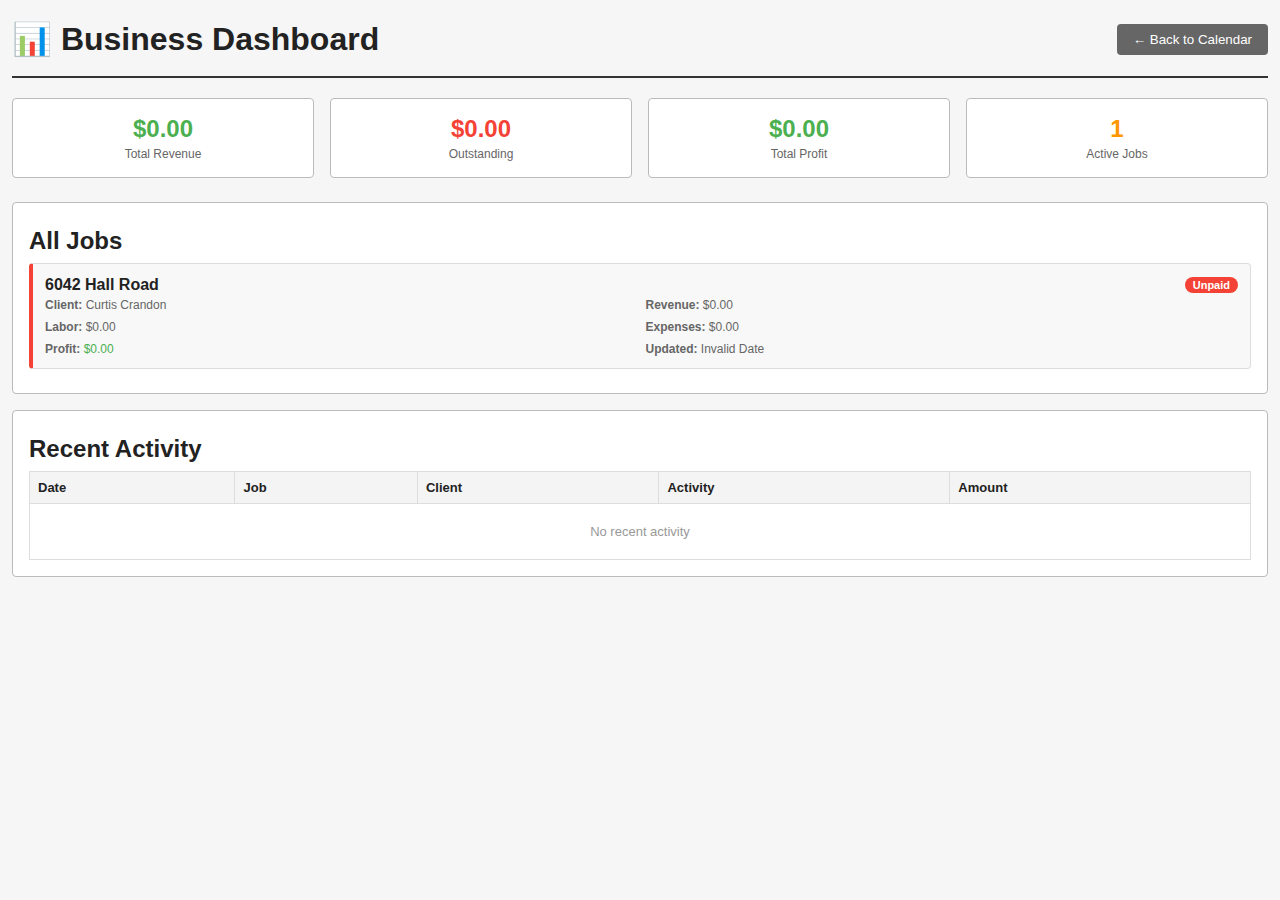
<file: dashboard.html>
<!DOCTYPE html>
<html>
<head>
    <meta charset="utf-8">
    <title>Business Dashboard</title>
    <style>
        body { 
            font-family: Arial, sans-serif; 
            margin: 12px; 
            background: #f6f6f6; 
            color: #222; 
        }
        h1, h2 { margin: 8px 0; }
        button { cursor: pointer; }
        .header { 
            display: flex; 
            justify-content: space-between; 
            align-items: center; 
            margin-bottom: 20px; 
            padding-bottom: 10px; 
            border-bottom: 2px solid #333; 
        }
        .back-btn { 
            background: #666; 
            color: white; 
            border: none; 
            padding: 8px 16px; 
            border-radius: 4px; 
            cursor: pointer; 
        }
        .summary-cards { 
            display: grid; 
            grid-template-columns: repeat(auto-fit, minmax(200px, 1fr)); 
            gap: 16px; 
            margin-bottom: 24px; 
        }
        .card { 
            background: white; 
            border: 1px solid #bbb; 
            padding: 16px; 
            border-radius: 4px; 
            text-align: center; 
        }
        .card-value { 
            font-size: 24px; 
            font-weight: bold; 
            margin-bottom: 4px; 
        }
        .card-label { 
            font-size: 12px; 
            color: #666; 
        }
        .positive { color: #4CAF50; }
        .negative { color: #f44336; }
        .neutral { color: #ff9800; }
        .panel { 
            background: white; 
            border: 1px solid #bbb; 
            padding: 16px; 
            margin-bottom: 16px; 
            border-radius: 4px; 
        }
        .job-item { 
            background: #f8f8f8; 
            border: 1px solid #ddd; 
            padding: 12px; 
            margin: 8px 0; 
            border-radius: 4px; 
            border-left: 4px solid #888; 
        }
        .job-item.paid { border-left-color: #4CAF50; }
        .job-item.unpaid { border-left-color: #f44336; }
        .job-header { 
            display: flex; 
            justify-content: space-between; 
            align-items: center; 
            margin-bottom: 4px; 
        }
        .job-name { font-weight: bold; }
        .job-status { 
            padding: 2px 8px; 
            border-radius: 12px; 
            font-size: 11px; 
            font-weight: bold; 
        }
        .status-paid { background: #4CAF50; color: white; }
        .status-unpaid { background: #f44336; color: white; }
        .job-details { 
            font-size: 12px; 
            color: #666; 
            display: grid; 
            grid-template-columns: 1fr 1fr; 
            gap: 8px; 
        }
        table { 
            width: 100%; 
            border-collapse: collapse; 
            font-size: 13px; 
        }
        th, td { 
            border: 1px solid #ddd; 
            padding: 8px; 
            text-align: left; 
        }
        th { background: #f4f4f4; }
    </style>
</head>
<body>
    <div class="header">
        <h1>📊 Business Dashboard</h1>
        <button class="back-btn" onclick="window.location.href='index.html'">← Back to Calendar</button>
    </div>

    <!-- Summary Cards -->
    <div class="summary-cards">
        <div class="card">
            <div class="card-value positive" id="total-revenue">$0.00</div>
            <div class="card-label">Total Revenue</div>
        </div>
        <div class="card">
            <div class="card-value negative" id="outstanding">$0.00</div>
            <div class="card-label">Outstanding</div>
        </div>
        <div class="card">
            <div class="card-value positive" id="total-profit">$0.00</div>
            <div class="card-label">Total Profit</div>
        </div>
        <div class="card">
            <div class="card-value neutral" id="active-jobs">0</div>
            <div class="card-label">Active Jobs</div>
        </div>
    </div>

    <!-- Jobs Overview -->
    <div class="panel">
        <h2>All Jobs</h2>
        <div id="jobs-overview">
            <div style="text-align: center; color: #999; padding: 20px;">
                Loading jobs...
            </div>
        </div>
    </div>

    <!-- Recent Activity -->
    <div class="panel">
        <h2>Recent Activity</h2>
        <table id="recent-activity">
            <thead>
                <tr>
                    <th>Date</th>
                    <th>Job</th>
                    <th>Client</th>
                    <th>Activity</th>
                    <th>Amount</th>
                </tr>
            </thead>
            <tbody>
                <tr>
                    <td colspan="5" style="text-align: center; color: #999; padding: 20px;">
                        Loading activity...
                    </td>
                </tr>
            </tbody>
        </table>
    </div>

    <script>
        // Load data from localStorage (same as main app)
        function getJobs() {
            const jobs = localStorage.getItem('jobs');
            return jobs ? JSON.parse(jobs) : [];
        }

        function getCustomers() {
            const customers = localStorage.getItem('customers');
            return customers ? JSON.parse(customers) : [];
        }

        function getDayEntries() {
            const entries = localStorage.getItem('dayEntries');
            return entries ? JSON.parse(entries) : [];
        }

        function formatCurrency(amount) {
            return new Intl.NumberFormat('en-US', {
                style: 'currency',
                currency: 'USD'
            }).format(amount);
        }

        function formatDate(dateString) {
            return new Date(dateString).toLocaleDateString();
        }

        function loadDashboard() {
            const jobs = getJobs();
            const customers = getCustomers();
            const dayEntries = getDayEntries();

            // Calculate summary stats
            let totalRevenue = 0;
            let totalOutstanding = 0;
            let totalProfit = 0;
            let activeJobs = 0;

            jobs.forEach(job => {
                totalRevenue += job.revenue || 0;
                if (!job.paid) {
                    totalOutstanding += job.revenue || 0;
                }
                totalProfit += (job.revenue || 0) - (job.labor || 0) - (job.expenses || 0);
                if (!job.paid) activeJobs++;
            });

            // Update summary cards
            document.getElementById('total-revenue').textContent = formatCurrency(totalRevenue);
            document.getElementById('outstanding').textContent = formatCurrency(totalOutstanding);
            document.getElementById('total-profit').textContent = formatCurrency(totalProfit);
            document.getElementById('active-jobs').textContent = activeJobs;

            // Load jobs overview
            const jobsContainer = document.getElementById('jobs-overview');
            if (jobs.length === 0) {
                jobsContainer.innerHTML = '<div style="text-align: center; color: #999; padding: 20px;">No jobs found</div>';
            } else {
                jobsContainer.innerHTML = jobs.map(job => {
                    const customer = customers.find(c => c.id === job.clientId);
                    const profit = (job.revenue || 0) - (job.labor || 0) - (job.expenses || 0);
                    const statusClass = job.paid ? 'paid' : 'unpaid';
                    const statusText = job.paid ? 'Paid' : 'Unpaid';
                    
                    return `
                        <div class="job-item ${statusClass}">
                            <div class="job-header">
                                <div class="job-name">${job.name || 'Unnamed Job'}</div>
                                <div class="job-status status-${statusClass}">${statusText}</div>
                            </div>
                            <div class="job-details">
                                <div><strong>Client:</strong> ${customer ? customer.name : 'Unknown'}</div>
                                <div><strong>Revenue:</strong> ${formatCurrency(job.revenue || 0)}</div>
                                <div><strong>Labor:</strong> ${formatCurrency(job.labor || 0)}</div>
                                <div><strong>Expenses:</strong> ${formatCurrency(job.expenses || 0)}</div>
                                <div><strong>Profit:</strong> <span class="${profit >= 0 ? 'positive' : 'negative'}">${formatCurrency(profit)}</span></div>
                                <div><strong>Updated:</strong> ${formatDate(job.lastUpdated || job.createdAt)}</div>
                            </div>
                        </div>
                    `;
                }).join('');
            }

            // Load recent activity (simplified)
            const activityTable = document.getElementById('recent-activity');
            const recentEntries = dayEntries
                .sort((a, b) => new Date(b.date) - new Date(a.date))
                .slice(0, 10);

            if (recentEntries.length === 0) {
                activityTable.querySelector('tbody').innerHTML = '<tr><td colspan="5" style="text-align: center; color: #999; padding: 20px;">No recent activity</td></tr>';
            } else {
                activityTable.querySelector('tbody').innerHTML = recentEntries.map(entry => {
                    const customer = customers.find(c => c.id === entry.clientId);
                    const job = jobs.find(j => j.id === entry.jobId);
                    return `
                        <tr>
                            <td>${formatDate(entry.date)}</td>
                            <td>${job ? job.name : 'Unknown Job'}</td>
                            <td>${customer ? customer.name : 'Unknown Client'}</td>
                            <td>Work Entry</td>
                            <td>${formatCurrency(entry.revenue || 0)}</td>
                        </tr>
                    `;
                }).join('');
            }
        }

        // Load dashboard when page loads
        document.addEventListener('DOMContentLoaded', loadDashboard);
    </script>
</body>
</html>
</file>
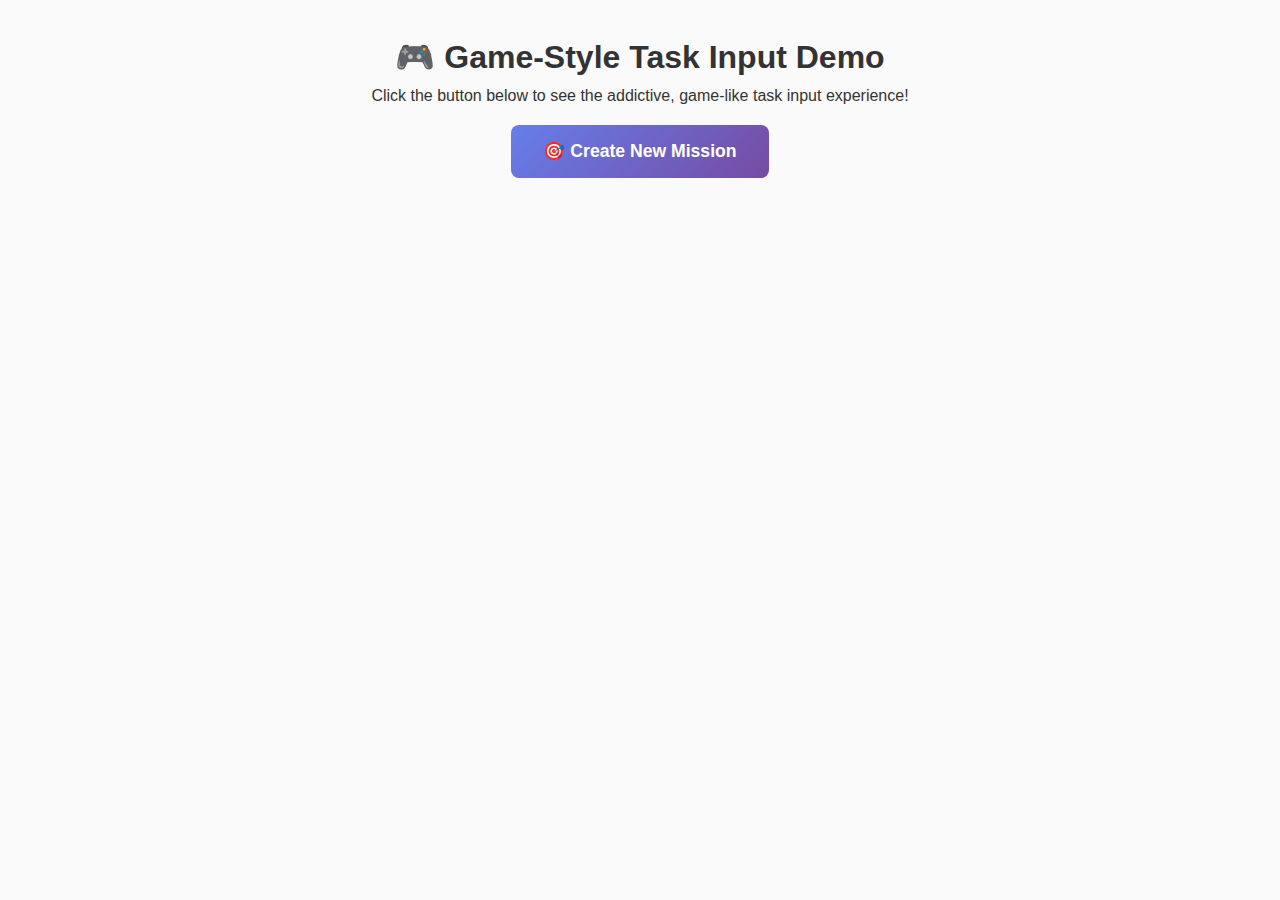
<file: demo-game-task.html>
<!DOCTYPE html>
<html lang="en">
<head>
    <meta charset="UTF-8">
    <meta name="viewport" content="width=device-width, initial-scale=1.0">
    <title>Game-Style Task Input Demo</title>
    <link rel="stylesheet" href="css/style.css">
    <style>
        body {
            padding: 2rem;
            background: #fafafa;
        }
        .demo-container {
            max-width: 800px;
            margin: 0 auto;
        }
        .demo-header {
            text-align: center;
            margin-bottom: 2rem;
        }
        .demo-button {
            background: linear-gradient(135deg, #667eea, #764ba2);
            color: white;
            border: none;
            padding: 1rem 2rem;
            border-radius: 8px;
            font-size: 1.1rem;
            font-weight: 600;
            cursor: pointer;
            margin: 1rem;
        }
    </style>
</head>
<body>
    <div class="demo-container">
        <div class="demo-header">
            <h1>🎮 Game-Style Task Input Demo</h1>
            <p>Click the button below to see the addictive, game-like task input experience!</p>
            <button class="demo-button" onclick="openGameTaskModal()">🎯 Create New Mission</button>
        </div>
    </div>

    <!-- Add Task Modal - Game Style -->
    <div id="add-task-modal" class="modal game-modal" style="display: none;">
        <div class="modal-content game-modal-content">
            <div class="modal-header">
                <h3>🎯 Create New Mission</h3>
                <button type="button" class="modal-close" onclick="closeGameTaskModal()">&times;</button>
            </div>
            
            <!-- Quick Templates -->
            <div class="task-templates">
                <h4>Quick Start Templates</h4>
                <div class="template-grid">
                    <button class="template-card" data-template="hvac-install">
                        <div class="template-icon">🔧</div>
                        <div class="template-title">HVAC Install</div>
                        <div class="template-desc">Equipment installation</div>
                        <div class="template-details">2h • $100/hr • $200</div>
                    </button>
                    <button class="template-card" data-template="hvac-repair">
                        <div class="template-icon">🛠️</div>
                        <div class="template-title">HVAC Repair</div>
                        <div class="template-desc">System troubleshooting</div>
                        <div class="template-details">1.5h • $100/hr • $150</div>
                    </button>
                    <button class="template-card" data-template="sales-call">
                        <div class="template-icon">📞</div>
                        <div class="template-title">Sales Call</div>
                        <div class="template-desc">Client prospecting</div>
                        <div class="template-details">1h • $75/hr • $75</div>
                    </button>
                    <button class="template-card" data-template="site-visit">
                        <div class="template-icon">🏠</div>
                        <div class="template-title">Site Visit</div>
                        <div class="template-desc">Property assessment</div>
                        <div class="template-details">3h • $100/hr • $300</div>
                    </button>
                </div>
            </div>

            <!-- Smart Input Form -->
            <form id="add-task-form" class="game-form">
                <div class="input-section">
                    <div class="form-group">
                        <label for="task-title">Mission Objective</label>
                        <div class="smart-input">
                            <input type="text" id="task-title" required placeholder="What needs to be done?">
                            <div class="input-suggestions" id="title-suggestions">
                                <div class="suggestion-item">Install new HVAC system</div>
                                <div class="suggestion-item">Repair existing unit</div>
                                <div class="suggestion-item">Annual maintenance check</div>
                                <div class="suggestion-item">Duct cleaning service</div>
                            </div>
                        </div>
                    </div>
                    
                    <div class="form-group">
                        <label for="task-client">Client Target</label>
                        <div class="smart-input">
                            <input type="text" id="task-client" placeholder="Who are we working for?">
                            <div class="input-suggestions" id="client-suggestions">
                                <div class="suggestion-item">John Smith</div>
                                <div class="suggestion-item">Sarah Johnson</div>
                                <div class="suggestion-item">Mike's Auto Shop</div>
                                <div class="suggestion-item">Downtown Office Complex</div>
                            </div>
                        </div>
                    </div>
                </div>

                <!-- Category Selection with Visual Feedback -->
                <div class="category-selector">
                    <label>Mission Type</label>
                    <div class="category-options">
                        <label class="category-option billable">
                            <input type="radio" name="task-category" value="billable" required>
                            <div class="option-card">
                                <div class="option-icon">💰</div>
                                <div class="option-title">Billable Work</div>
                                <div class="option-desc">Revenue generating</div>
                                <div class="option-value">+$$$</div>
                            </div>
                        </label>
                        <label class="category-option sales">
                            <input type="radio" name="task-category" value="sales" required>
                            <div class="option-card">
                                <div class="option-icon">🎯</div>
                                <div class="option-title">Sales & Prospecting</div>
                                <div class="option-desc">Business development</div>
                                <div class="option-value">+Future $</div>
                            </div>
                        </label>
                        <label class="category-option admin">
                            <input type="radio" name="task-category" value="admin" required>
                            <div class="option-card">
                                <div class="option-icon">⚙️</div>
                                <div class="option-title">Admin & Planning</div>
                                <div class="option-desc">Support activities</div>
                                <div class="option-value">+Efficiency</div>
                            </div>
                        </label>
                    </div>
                </div>

                <!-- Duration Slider with Visual Feedback -->
                <div class="duration-selector">
                    <label for="task-duration">Mission Duration</label>
                    <div class="duration-slider">
                        <input type="range" id="task-duration" min="0.5" max="8" step="0.5" value="2">
                        <div class="slider-labels">
                            <span>30min</span>
                            <span id="duration-display">2h</span>
                            <span>8h</span>
                        </div>
                        <div class="duration-visual">
                            <div class="time-blocks" id="time-blocks">
                                <div class="time-block"></div>
                                <div class="time-block"></div>
                                <div class="time-block"></div>
                                <div class="time-block"></div>
                                <div class="time-block"></div>
                                <div class="time-block"></div>
                                <div class="time-block"></div>
                                <div class="time-block"></div>
                            </div>
                        </div>
                    </div>
                </div>

                <!-- Rate Input with Smart Suggestions -->
                <div class="rate-input">
                    <label for="task-rate">Hourly Rate</label>
                    <div class="rate-selector">
                        <button type="button" class="rate-btn" data-rate="50">$50</button>
                        <button type="button" class="rate-btn" data-rate="75">$75</button>
                        <button type="button" class="rate-btn active" data-rate="100">$100</button>
                        <button type="button" class="rate-btn" data-rate="125">$125</button>
                        <button type="button" class="rate-btn" data-rate="150">$150</button>
                    </div>
                    <input type="number" id="task-rate" step="0.01" value="100" placeholder="Custom rate">
                </div>

                <!-- Revenue Preview -->
                <div class="revenue-preview">
                    <div class="preview-card">
                        <div class="preview-label">Mission Value</div>
                        <div class="preview-amount" id="task-total">$200.00</div>
                        <div class="preview-breakdown">
                            <span id="duration-text">2 hours</span> × <span id="rate-text">$100/hr</span>
                        </div>
                    </div>
                </div>

                <!-- Calendar Preview -->
                <div class="calendar-preview">
                    <label>How it looks on your calendar:</label>
                    <div class="preview-calendar-day">
                        <div class="preview-task" id="preview-task">
                            <div class="preview-task-time">9:00 AM</div>
                            <div class="preview-task-title">Your Task Title</div>
                            <div class="preview-task-client">Client Name</div>
                        </div>
                    </div>
                </div>
                
                <div class="modal-actions">
                    <button type="button" class="btn-cancel" onclick="closeGameTaskModal()">Cancel</button>
                    <button type="submit" class="btn-primary-elegant" id="save-task">
                        <span class="btn-icon">✨</span>
                        <span class="btn-text">Create Mission</span>
                    </button>
                </div>
            </form>
        </div>
    </div>

    <script src="js/game-task-input.js"></script>
    <script>
        function openGameTaskModal() {
            document.getElementById('add-task-modal').style.display = 'block';
        }
        
        function closeGameTaskModal() {
            document.getElementById('add-task-modal').style.display = 'none';
        }
        
        // Close modal when clicking outside
        document.addEventListener('click', (e) => {
            const modal = document.getElementById('add-task-modal');
            if (e.target === modal) {
                closeGameTaskModal();
            }
        });
    </script>
</body>
</html>
</file>
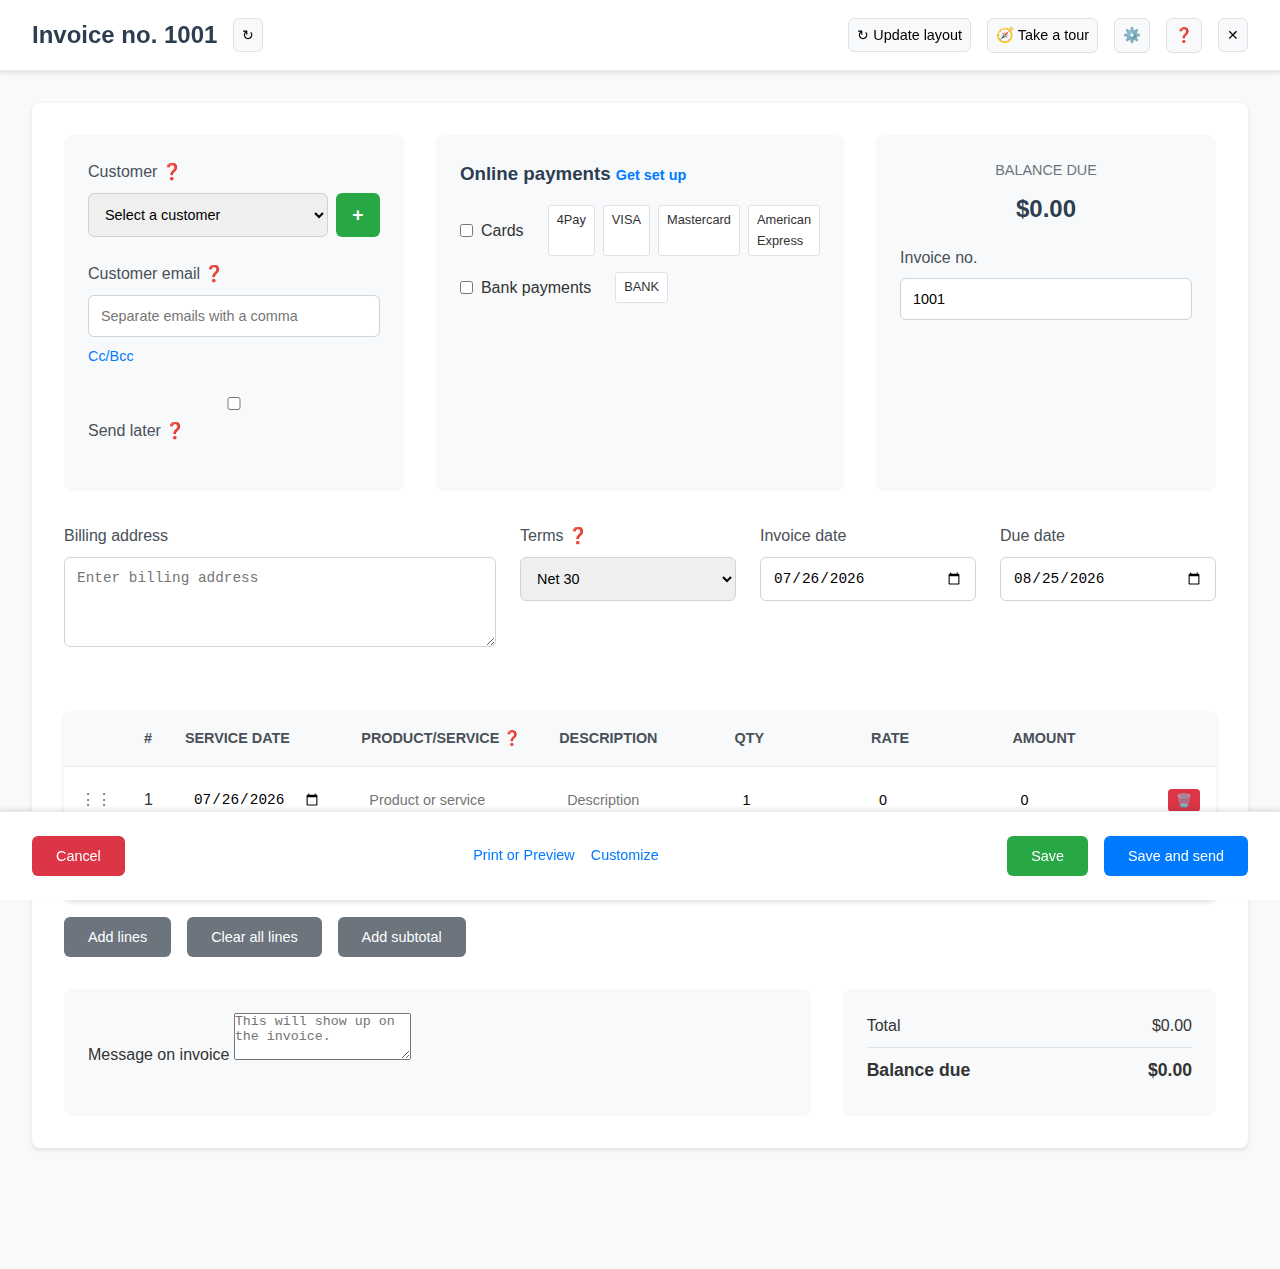
<file: invoice.html>
<!DOCTYPE html>
<html lang="en">
<head>
    <meta charset="UTF-8">
    <meta name="viewport" content="width=device-width, initial-scale=1.0">
    <title>Invoice no. 1010</title>
    <link rel="stylesheet" href="css/style.css">
</head>
<body>
    <!-- Top Header Bar -->
    <header class="invoice-header">
        <div class="header-left">
            <h1>Invoice no. 1010</h1>
            <button class="refresh-btn" title="Refresh">↻</button>
        </div>
        <div class="header-right">
            <button class="utility-btn">
                <span>↻</span> Update layout
            </button>
            <button class="utility-btn">
                <span>🧭</span> Take a tour
            </button>
            <button class="utility-btn" title="Settings">⚙️</button>
            <button class="utility-btn" title="Help">❓</button>
            <button class="utility-btn close-btn" title="Close">✕</button>
        </div>
    </header>

    <!-- Main Invoice Form -->
    <main class="invoice-main">
        <div class="invoice-container">
            <!-- Top Section: Customer Info, Online Payments, Balance -->
            <div class="invoice-top-section">
                <!-- Customer Information -->
                <div class="customer-section">
                    <div class="form-group">
                        <label for="customer-select">
                            Customer <span class="help-icon" title="Select customer">❓</span>
                        </label>
                        <div class="customer-select-container">
                            <select id="customer-select" class="customer-dropdown">
                                <option value="">Select a customer</option>
                            </select>
                            <button type="button" id="add-customer-btn" class="add-customer-btn" title="Add new customer">+</button>
                        </div>
                    </div>
                    
                    <div class="form-group">
                        <label for="customer-email">
                            Customer email <span class="help-icon" title="Customer email">❓</span>
                        </label>
                        <input type="email" id="customer-email" placeholder="Separate emails with a comma">
                        <a href="#" class="cc-bcc-link">Cc/Bcc</a>
                    </div>
                    
                    <div class="form-group">
                        <label class="checkbox-label">
                            <input type="checkbox" id="send-later">
                            Send later <span class="help-icon" title="Send later">❓</span>
                        </label>
                    </div>
                </div>

                <!-- Online Payments -->
                <div class="online-payments-section">
                    <h3>Online payments <a href="#" class="setup-link">Get set up</a></h3>
                    <div class="payment-options">
                        <label class="checkbox-label">
                            <input type="checkbox" id="cards-payment">
                            Cards
                            <div class="card-logos">
                                <span class="logo-4pay">4Pay</span>
                                <span class="logo-visa">VISA</span>
                                <span class="logo-mastercard">Mastercard</span>
                                <span class="logo-amex">American Express</span>
                            </div>
                        </label>
                        <label class="checkbox-label">
                            <input type="checkbox" id="bank-payment">
                            Bank payments
                            <div class="bank-logo">BANK</div>
                        </label>
                    </div>
                </div>

                <!-- Invoice Summary -->
                <div class="invoice-summary">
                    <div class="balance-due">
                        <span class="balance-label">BALANCE DUE</span>
                        <span class="balance-amount" id="balance-due">$0.00</span>
                    </div>
                    <div class="form-group">
                        <label for="invoice-number">Invoice no.</label>
                        <input type="text" id="invoice-number" value="1010" readonly>
                    </div>
                </div>
            </div>

            <!-- Billing Information -->
            <div class="billing-section">
                <div class="form-group">
                    <label for="billing-address">Billing address</label>
                    <textarea id="billing-address" rows="4" placeholder="Enter billing address"></textarea>
                </div>
                
                <div class="form-group">
                    <label for="terms">
                        Terms <span class="help-icon" title="Payment terms">❓</span>
                    </label>
                    <select id="terms">
                        <option value="net-30">Net 30</option>
                        <option value="net-15">Net 15</option>
                        <option value="net-60">Net 60</option>
                        <option value="due-on-receipt">Due on receipt</option>
                        <option value="custom">Custom</option>
                    </select>
                </div>
                
                <div class="form-group">
                    <label for="invoice-date">Invoice date</label>
                    <input type="date" id="invoice-date" value="2025-01-10">
                </div>
                
                <div class="form-group">
                    <label for="due-date">Due date</label>
                    <input type="date" id="due-date" value="2025-01-31">
                </div>
            </div>

            <!-- Line Items Table -->
            <div class="line-items-section">
                <table class="line-items-table">
                    <thead>
                        <tr>
                            <th class="drag-handle"></th>
                            <th>#</th>
                            <th>SERVICE DATE</th>
                            <th>PRODUCT/SERVICE <span class="help-icon" title="Product or service">❓</span></th>
                            <th>DESCRIPTION</th>
                            <th>QTY</th>
                            <th>RATE</th>
                            <th>AMOUNT</th>
                            <th class="delete-col"></th>
                        </tr>
                    </thead>
                    <tbody id="line-items-tbody">
                        <tr class="line-item-row">
                            <td class="drag-handle">⋮⋮</td>
                            <td class="line-number">1</td>
                            <td><input type="date" class="service-date"></td>
                            <td><input type="text" class="product-service" placeholder="Product or service"></td>
                            <td><input type="text" class="description" placeholder="Description"></td>
                            <td><input type="number" class="qty" value="1" min="0" step="0.01"></td>
                            <td><input type="number" class="rate" value="0" min="0" step="0.01" placeholder="0.00"></td>
                            <td><input type="number" class="amount" value="0" readonly></td>
                            <td><button class="delete-line" title="Delete line">🗑️</button></td>
                        </tr>
                        <tr class="line-item-row">
                            <td class="drag-handle">⋮⋮</td>
                            <td class="line-number">2</td>
                            <td><input type="date" class="service-date"></td>
                            <td><input type="text" class="product-service" placeholder="Product or service"></td>
                            <td><input type="text" class="description" placeholder="Description"></td>
                            <td><input type="number" class="qty" value="1" min="0" step="0.01"></td>
                            <td><input type="number" class="rate" value="0" min="0" step="0.01" placeholder="0.00"></td>
                            <td><input type="number" class="amount" value="0" readonly></td>
                            <td><button class="delete-line" title="Delete line">🗑️</button></td>
                        </tr>
                    </tbody>
                </table>
                
                <div class="line-actions">
                    <button class="btn-secondary" id="add-lines">Add lines</button>
                    <button class="btn-secondary" id="clear-all-lines">Clear all lines</button>
                    <button class="btn-secondary" id="add-subtotal">Add subtotal</button>
                </div>
            </div>

            <!-- Bottom Section: Message and Totals -->
            <div class="invoice-bottom-section">
                <div class="message-section">
                    <label for="invoice-message">Message on invoice</label>
                    <textarea id="invoice-message" rows="3" placeholder="This will show up on the invoice."></textarea>
                </div>
                
                <div class="totals-section">
                    <div class="total-row">
                        <span class="total-label">Total</span>
                        <span class="total-amount" id="total-amount">$0.00</span>
                    </div>
                    <div class="total-row balance-row">
                        <span class="total-label">Balance due</span>
                        <span class="total-amount" id="balance-due-bottom">$0.00</span>
                    </div>
                </div>
            </div>
        </div>
    </main>

    <!-- Footer Actions -->
    <footer class="invoice-footer">
        <div class="footer-left">
            <button class="btn-cancel">Cancel</button>
        </div>
        <div class="footer-center">
            <a href="#" class="footer-link">Print or Preview</a>
            <a href="#" class="footer-link">Customize</a>
        </div>
        <div class="footer-right">
            <button class="btn-save">Save</button>
            <button class="btn-primary" id="save-and-send">Save and send</button>
        </div>
    </footer>

    <!-- Customer Modal -->
    <div id="customer-modal" class="modal" style="display: none;">
        <div class="modal-content">
            <div class="modal-header">
                <h3 id="customer-modal-title">Add New Customer</h3>
                <button type="button" class="modal-close" id="close-customer-modal">&times;</button>
            </div>
            <form id="customer-form">
                <div class="form-group">
                    <label for="customer-name">Customer Name *</label>
                    <input type="text" id="customer-name" required>
                </div>
                <div class="form-group">
                    <label for="customer-company">Company</label>
                    <input type="text" id="customer-company">
                </div>
                <div class="form-group">
                    <label for="customer-email-modal">Email *</label>
                    <input type="email" id="customer-email-modal" required>
                </div>
                <div class="form-group">
                    <label for="customer-phone">Phone</label>
                    <input type="tel" id="customer-phone">
                </div>
                <div class="form-group">
                    <label for="customer-address">Address</label>
                    <textarea id="customer-address" rows="3"></textarea>
                </div>
                <div class="form-group">
                    <label for="customer-notes">Notes</label>
                    <textarea id="customer-notes" rows="2" placeholder="Any additional notes about this customer"></textarea>
                </div>
                <div class="modal-actions">
                    <button type="button" class="btn-cancel" id="cancel-customer">Cancel</button>
                    <button type="submit" class="btn-primary" id="save-customer">Save Customer</button>
                </div>
            </form>
        </div>
    </div>

    <script src="js/invoice.js"></script>
</body>
</html>
</file>
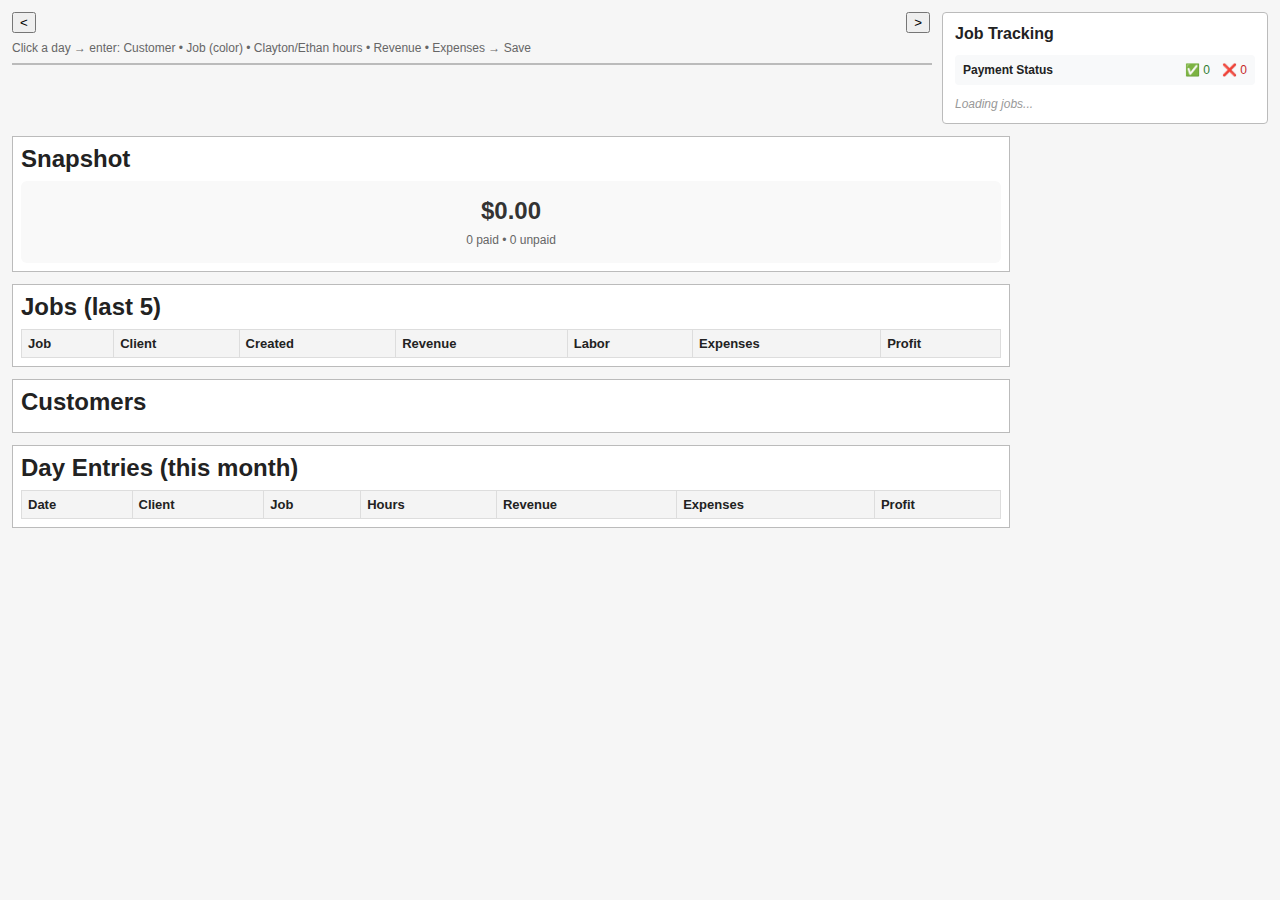
<file: retro.html>
<!DOCTYPE html>
<html>
<head>
    <meta charset="utf-8">
    <title>Retro Day Tracker</title>
    <style>
        body { font-family: Arial, sans-serif; margin: 12px; background:#f6f6f6; color:#222; }
        h1, h2 { margin: 8px 0; }
        button { cursor:pointer; }
        .cal-header { display:flex; align-items:center; gap:8px; margin-bottom:6px; }
        .calendar { width:100%; max-width: 980px; border:1px solid #bbb; background:#fff; }
        .cal-row { display:flex; }
        .cal-cell { flex:1; min-height:92px; border-right:1px solid #eee; border-top:1px solid #eee; padding:4px; position:relative; }
        .cal-row .cal-cell:last-child { border-right:none; }
        .dow { background:#fafafa; font-weight:bold; text-align:center; padding:6px 0; border-top:none; }
        .date { font-size:11px; color:#555; position:absolute; top:4px; right:6px; pointer-events:none; }
        .badge { margin-top:18px; font-size:11px; display:block; padding:2px 4px; border-left:6px solid #888; background:#f2f2f8; color:#333; white-space:nowrap; overflow:hidden; text-overflow:ellipsis; pointer-events:none; }
        .legend { font-size:12px; margin:8px 0; }
        .panel { background:#fff; border:1px solid #bbb; padding:8px; margin-top:12px; max-width: 980px; }
        table { width:100%; border-collapse:collapse; font-size:13px; }
        th, td { border:1px solid #ddd; padding:6px; text-align:left; }
        th { background:#f4f4f4; }
        .modal { position:fixed; inset:0; background:rgba(0,0,0,0.4); display:none; align-items:center; justify-content:center; }
        .modal-inner { width:360px; background:#fff; border:1px solid #999; padding:10px; }
        .row { display:flex; gap:6px; align-items:center; margin:6px 0; }
        label { font-size:12px; min-width:110px; }
        input[type="text"], input[type="number"], select { width:100%; padding:4px; }
        .small { font-size:12px; color:#666; }
        .actions { display:flex; gap:8px; justify-content:flex-end; margin-top:8px; }
        .capsule { border:1px solid #ccc; padding:2px 6px; border-radius:10px; font-size:11px; display:inline-block; margin-right:6px; }
        .footer { margin-top:8px; font-size:12px; color:#666; }
        .entry-item { background:#f8f8f8; border:1px solid #ddd; padding:8px; margin:4px 0; border-radius:4px; }
        .entry-item .entry-header { display:flex; justify-content:space-between; align-items:center; margin-bottom:4px; }
        .entry-item .entry-details { font-size:12px; color:#666; }
        .delete-entry { background:#ff4444; color:white; border:none; padding:2px 6px; border-radius:3px; font-size:11px; cursor:pointer; }
        .expense-row { display:flex; gap:4px; align-items:center; margin:4px 0; }
        .expense-row input[type="number"] { width:80px; }
        .expense-row input[type="text"] { flex:1; }
        .expense-row button { background:#ff6666; color:white; border:none; padding:2px 6px; border-radius:3px; font-size:11px; cursor:pointer; }
        .job-track-item { background:#f8f8f8; border:1px solid #ddd; padding:8px; margin:6px 0; border-radius:4px; border-left:4px solid #888; cursor:pointer; transition:background-color 0.2s; }
        .job-track-item:hover { background:#f0f0f0; }
        .job-track-item.profit { border-left-color:#4CAF50; }
        .job-track-item.loss { border-left-color:#f44336; }
        .job-track-item.neutral { border-left-color:#ff9800; }
        .job-track-item.job-color { border-left-color: var(--job-color); }
        
        /* Context Menu Styles */
        .context-menu {
            position: fixed;
            background: white;
            border: 1px solid #bbb;
            border-radius: 4px;
            box-shadow: 0 4px 12px rgba(0, 0, 0, 0.15);
            padding: 4px 0;
            min-width: 160px;
            display: none;
            z-index: 1000;
            font-size: 12px;
        }

        .context-menu.show {
            display: block;
        }

        .context-menu-item {
            padding: 8px 12px;
            cursor: pointer;
            display: flex;
            align-items: center;
            gap: 8px;
            transition: background 0.15s;
            color: #333;
        }

        .context-menu-item:hover {
            background: #f0f0f0;
        }

        .context-menu-item:active {
            background: #e0e0e0;
        }

        .context-menu-item .icon {
            font-size: 14px;
            width: 16px;
            text-align: center;
        }

        .context-menu-separator {
            height: 1px;
            background: #ddd;
            margin: 4px 0;
        }
        .job-track-header { display:flex; justify-content:space-between; align-items:center; margin-bottom:4px; }
        .job-track-right { display:flex; flex-direction:column; align-items:flex-end; gap:4px; }
        .job-track-name { font-weight:bold; font-size:13px; }
        .job-track-client { font-size:11px; color:#666; }
        .job-track-stats { font-size:12px; color:#333; }
        .profit-amount { font-weight:bold; font-size:11px; text-align:right; line-height:1.2; }
        .profit-amount.positive { color:#4CAF50; }
        .profit-amount.negative { color:#4CAF50; }
        .profit-amount.neutral { color:#4CAF50; }
        .payment-status { 
            font-size:11px; 
            font-weight:bold; 
            padding:2px 6px; 
            border-radius:4px; 
            cursor:pointer; 
            user-select:none;
            transition: all 0.2s ease;
        }
        .payment-status.paid { 
            background:#e8f5e8; 
            color:#2e7d32; 
            border:1px solid #4caf50;
        }
        .payment-status.unpaid { 
            background:#ffeaea; 
            color:#c62828; 
            border:1px solid #f44336;
        }
        .payment-status:hover {
            transform: scale(1.05);
            box-shadow: 0 2px 4px rgba(0,0,0,0.1);
        }
        .week-cashflow-number {
            position: absolute;
            right: -50px;
            top: 50%;
            transform: translateY(-50%);
            font-size: 11px;
            font-weight: bold;
            color: #333;
            background: #f0f0f0;
            padding: 3px 8px;
            border-radius: 4px;
            border: 1px solid #ccc;
            white-space: nowrap;
            z-index: 10;
        }
        .cal-row { position: relative; }
    </style>
</head>
<body>
    <div style="display:flex; gap:12px; align-items:flex-start;">
        <div style="flex:1;">
            <div class="cal-header">
                <button id="prev">&lt;</button>
                <h1 id="title" style="flex:1"></h1>
                <button id="next">&gt;</button>
            </div>
            <div class="legend small">Click a day → enter: Customer • Job (color) • Clayton/Ethan hours • Revenue • Expenses → Save</div>
            <div id="calendar" class="calendar"></div>
        </div>
        
        <div style="width:300px; background:#fff; border:1px solid #bbb; padding:12px; border-radius:4px;">
            <h2 style="margin:0 0 12px 0; font-size:16px;">Job Tracking</h2>
            
            <!-- Payment Summary -->
            <div id="payment-summary" style="background:#f8f9fa; padding:8px; border-radius:4px; margin-bottom:12px; font-size:12px;">
                <div style="display:flex; justify-content:space-between; align-items:center;">
                    <div style="font-weight:bold;">Payment Status</div>
                    <div style="display:flex; gap:12px;">
                        <span style="color:#2e7d32;">✅ <span id="paid-count">0</span></span>
                        <span style="color:#c62828;">❌ <span id="unpaid-count">0</span></span>
                    </div>
                </div>
            </div>
            
            <div id="job-tracking" style="max-height:350px; overflow-y:auto;">
                <div class="small" style="color:#999; font-style:italic;">Loading jobs...</div>
            </div>
        </div>
    </div>

    <div class="panel">
        <h2 style="margin-top:0">Snapshot</h2>
        <div style="background:#f9f9f9; padding:16px; border-radius:6px; text-align:center;">
            <div style="font-size:24px; font-weight:bold; color:#333; margin-bottom:8px;">
                $<span id="monthly-profit">0.00</span>
            </div>
            <div style="font-size:12px; color:#666;">
                <span id="paid-count-main">0</span> paid • <span id="unpaid-count-main">0</span> unpaid
            </div>
        </div>
    </div>

    <div class="panel">
        <h2 style="margin-top:0">Jobs (last 5)</h2>
        <table id="jobs-table">
            <thead><tr><th>Job</th><th>Client</th><th>Created</th><th>Revenue</th><th>Labor</th><th>Expenses</th><th>Profit</th></tr></thead>
            <tbody></tbody>
        </table>
    </div>

    <div class="panel">
        <h2 style="margin-top:0">Customers</h2>
        <div id="customers-list"></div>
    </div>

    <div class="panel">
        <h2 style="margin-top:0">Day Entries (this month)</h2>
        <table id="days-table">
            <thead><tr><th>Date</th><th>Client</th><th>Job</th><th>Hours</th><th>Revenue</th><th>Expenses</th><th>Profit</th></tr></thead>
            <tbody></tbody>
        </table>
    </div>

    <div id="modal" class="modal">
        <div class="modal-inner" style="width: 500px; max-height: 80vh; overflow-y: auto;">
            <div style="display:flex;justify-content:space-between;align-items:center;">
                <strong id="form-date">Edit Day</strong>
                <button id="close">x</button>
            </div>
            
            <div id="existing-entries" style="margin-bottom: 16px;">
                <h3 style="margin: 8px 0; font-size: 14px;">Existing Entries</h3>
                <div id="entries-list"></div>
            </div>
            
            <hr style="margin: 12px 0;">
            
            <h3 style="margin: 8px 0; font-size: 14px;">Add New Entry</h3>
            <div class="row"><label>Customer</label>
                <select id="customer"></select>
            </div>
            <div class="row"><label>New Customer</label><input id="newCustomer" type="text" placeholder="(optional)"></div>

            <div class="row"><label>Job</label>
                <select id="job"></select>
            </div>
            <div class="row"><label>New Job</label><input id="newJob" type="text" placeholder="(optional)"></div>
            <div class="row"><label>Job Color</label><input id="jobColor" type="color" value="#2f7afe"></div>

            <div class="row"><label>Clayton hrs</label><input id="hrsC" type="number" step="0.1" min="0" value="0"></div>
            <div class="row"><label>Ethan hrs</label><input id="hrsE" type="number" step="0.1" min="0" value="0"></div>

            <div class="row"><label>Revenue $</label><input id="revenue" type="number" step="0.01" min="0" value="0"></div>
            
            <div style="margin: 12px 0;">
                <div style="display:flex; justify-content:space-between; align-items:center; margin-bottom:6px;">
                    <strong style="font-size:13px;">Expenses</strong>
                    <button id="add-expense-row" style="font-size:11px; padding:3px 8px;">+ Add Expense</button>
                </div>
                <div id="expenses-list" style="max-height:150px; overflow-y:auto;"></div>
            </div>

            <div class="actions">
                <button id="add-entry">Add Entry</button>
                <button id="save">Done</button>
            </div>
            <div class="footer small">Employees default wages: Clayton $50/h, Ethan $5/h (all hours billable)</div>
        </div>
    </div>

    <div id="job-edit-modal" class="modal">
        <div class="modal-inner" style="width: 500px; max-height: 80vh; overflow-y: auto;">
            <div style="display:flex;justify-content:space-between;align-items:center;">
                <strong id="job-edit-title">Edit Job</strong>
                <button id="job-edit-close">x</button>
            </div>
            
            <div class="row"><label>Job Name</label><input id="edit-job-name" type="text"></div>
            <div class="row"><label>Customer</label>
                <select id="edit-job-customer"></select>
            </div>
            <div class="row"><label>Job Color</label><input id="edit-job-color" type="color" value="#2f7afe"></div>
            
            <hr style="margin: 12px 0;">
            <h3 style="margin: 8px 0; font-size: 14px;">Adjust Hours (Cash Flow)</h3>
            <div class="row"><label>Clayton Hours</label><input id="edit-clayton-hours" type="number" step="0.1" min="0" value="0"></div>
            <div class="row"><label>Ethan Hours</label><input id="edit-ethan-hours" type="number" step="0.1" min="0" value="0"></div>
            <div class="small" style="color:#666; margin-bottom:8px;">Clayton: $50/hour cash flow • Ethan: $5/hour cash flow</div>
            
            <hr style="margin: 12px 0;">
            <div style="margin: 12px 0;">
                <div style="display:flex; justify-content:space-between; align-items:center; margin-bottom:6px;">
                    <strong style="font-size:13px;">Job Expenses (Drawdowns/Investments)</strong>
                    <button id="add-job-expense-row" style="font-size:11px; padding:3px 8px;">+ Add Expense</button>
                </div>
                <div id="job-expenses-list" style="max-height:150px; overflow-y:auto;"></div>
            </div>

            <div class="actions">
                <button id="save-job-edit">Save Changes</button>
                <button id="delete-job" style="background:#ff4444; color:white;">Delete Job</button>
            </div>
        </div>
    </div>

    <!-- Job Tracking Page Modal -->
    <div id="job-tracking-page" style="display:none; position:fixed; top:0; left:0; width:100%; height:100%; background:white; z-index:2000; overflow-y:auto;">
        <div style="max-width:600px; margin:0 auto; padding:60px 40px; font-family:Arial, sans-serif; line-height:1.6; text-align:center;">
            <!-- Header -->
            <div style="display:flex; justify-content:space-between; align-items:center; margin-bottom:40px; border-bottom:1px solid #ddd; padding-bottom:20px;">
                <h1 style="margin:0; font-size:24px; color:#333; font-weight:300;">Project</h1>
                <button id="close-job-tracking" style="background:none; border:none; font-size:24px; color:#999; cursor:pointer; padding:0; width:30px; height:30px;">×</button>
            </div>

            <!-- Ultra-Minimal Project Snapshot - Max 12 Words -->
            <div style="background:#f9f9f9; padding:40px; border-radius:8px; text-align:center;">
                <!-- Job Name -->
                <div style="font-size:28px; font-weight:bold; color:#333; margin-bottom:20px;" id="project-name-display">
                    Job Name
                </div>
                
                <!-- Client -->
                <div style="font-size:18px; color:#666; margin-bottom:30px;" id="client-name-display">
                    Client
                </div>
                
                <!-- Key Metrics -->
                <div style="display:grid; grid-template-columns:1fr 1fr; gap:30px; margin-bottom:30px;">
                    <div>
                        <div style="font-size:24px; font-weight:bold; color:#4CAF50;" id="total-profit-display">
                            $0.00
                        </div>
                        <div style="font-size:12px; color:#666;">Profit</div>
                    </div>
                    <div>
                        <div style="font-size:24px; font-weight:bold; color:#333;" id="payment-status-display">
                            Unpaid
                        </div>
                        <div style="font-size:12px; color:#666;">Status</div>
                    </div>
                </div>
                
                <!-- Last Activity -->
                <div style="font-size:14px; color:#888;" id="last-activity-display">
                    Last: Never
                </div>
            </div>
        </div>
    </div>

    <!-- Context Menu -->
    <div class="context-menu" id="contextMenu">
        <div class="context-menu-item" id="menuBill">
            <span class="icon">💰</span>
            <span>Bill</span>
        </div>
        <div class="context-menu-separator"></div>
        <div class="context-menu-item" id="menuEdit">
            <span class="icon">✏️</span>
            <span>Edit</span>
        </div>
        <div class="context-menu-separator"></div>
        <div class="context-menu-item" id="menuRecord">
            <span class="icon">📝</span>
            <span>Record</span>
        </div>
    </div>

    <!-- Calendar Context Menu -->
    <div class="context-menu" id="calendarContextMenu">
        <div class="context-menu-item" id="menuAddTask">
            <span class="icon">📅</span>
            <span>Add Task</span>
        </div>
    </div>

    <!-- Small Task Popup -->
    <div id="task-popup" style="display: none; position: fixed; background: white; border: 1px solid #ddd; border-radius: 8px; padding: 20px; box-shadow: 0 4px 12px rgba(0,0,0,0.15); z-index: 1001; font-family: Arial, sans-serif; font-size: 14px; width: 350px;">
        <!-- Close Button -->
        <button id="task-popup-close" style="position: absolute; top: 8px; right: 8px; background: none; border: none; font-size: 16px; cursor: pointer; color: #999; width: 20px; height: 20px;">×</button>
        
        <!-- Header -->
        <div style="margin-bottom: 15px;">
            <div style="font-size: 16px; margin-bottom: 4px;">Add Task</div>
            <div style="font-size: 12px; color: #666;" id="task-popup-date">Date: </div>
        </div>
        
        <!-- Form -->
        <div style="display: flex; flex-direction: column; gap: 12px;">
            <!-- Task Title -->
            <div>
                <input type="text" id="task-title" placeholder="Task title..." style="width: 100%; border: 1px solid #ddd; padding: 6px 8px; font-size: 14px; border-radius: 4px;">
            </div>
            
            <!-- Time and Duration -->
            <div style="display: flex; gap: 8px;">
                <input type="time" id="task-time" style="flex: 1; border: 1px solid #ddd; padding: 6px 8px; font-size: 14px; border-radius: 4px;">
                <select id="task-duration" style="flex: 1; border: 1px solid #ddd; padding: 6px 8px; font-size: 14px; border-radius: 4px;">
                    <option value="30">30m</option>
                    <option value="60" selected>1h</option>
                    <option value="90">1.5h</option>
                    <option value="120">2h</option>
                    <option value="240">4h</option>
                    <option value="480">All day</option>
                </select>
            </div>
            
            <!-- Location -->
            <div>
                <input type="text" id="task-location" placeholder="Location (optional)..." style="width: 100%; border: 1px solid #ddd; padding: 6px 8px; font-size: 14px; border-radius: 4px;">
            </div>
            
            <!-- Notes -->
            <div>
                <textarea id="task-notes" rows="2" placeholder="Notes (optional)..." style="width: 100%; border: 1px solid #ddd; padding: 6px 8px; font-size: 14px; border-radius: 4px; resize: none;"></textarea>
            </div>
            
            <!-- Actions -->
            <div style="display: flex; gap: 8px; margin-top: 10px;">
                <button id="save-task-btn" style="background: #007AFF; color: white; border: none; padding: 8px 16px; font-size: 14px; cursor: pointer; border-radius: 4px; flex: 1;">Save</button>
                <button id="cancel-task-btn" style="background: #999; color: white; border: none; padding: 8px 16px; font-size: 14px; cursor: pointer; border-radius: 4px; flex: 1;">Cancel</button>
            </div>
        </div>
    </div>

    <!-- Job Record Modal -->
    <div id="job-record-modal" class="modal" style="display: none;">
        <div class="modal-inner" style="width: 800px; max-height: 90vh; overflow-y: auto; background: white; padding: 60px; font-family: Arial, sans-serif; font-size: 14px; line-height: 1.4; color: #333;">
            <!-- Close Button -->
            <button id="job-record-close" style="position: absolute; top: 20px; right: 20px; background: none; border: none; font-size: 18px; cursor: pointer; color: #999;">×</button>
            
            <!-- Header -->
            <div style="margin-bottom: 40px;">
                <div style="font-size: 16px; margin-bottom: 8px;">Customer - <span id="record-customer"></span></div>
                <div style="font-size: 16px;">Job - <span id="record-job"></span></div>
            </div>
            
            <!-- Two Column Layout -->
            <div style="display: flex; gap: 60px;">
                <!-- Left Column -->
                <div style="flex: 1;">
                    <!-- Labour Estimate -->
                    <div style="margin-bottom: 30px;">
                        <div style="font-size: 16px; margin-bottom: 12px;">Labour Estimate -</div>
                        <div id="labour-estimate-list" style="margin-bottom: 12px;">
                            <!-- Labour items will be populated here -->
                        </div>
                        <button id="add-labour-item" style="background: none; border: none; color: #007AFF; font-size: 14px; cursor: pointer; padding: 0;">+ Add Task</button>
                    </div>
                    
                    <!-- Actual Time -->
                    <div style="margin-bottom: 30px;">
                        <div style="font-size: 16px; margin-bottom: 8px;">Actual Time on site</div>
                        <div style="display: flex; gap: 8px; align-items: center;">
                            <input type="time" id="record-start-time" style="border: none; background: none; font-size: 14px; color: #333;">
                            <span>-</span>
                            <input type="time" id="record-end-time" style="border: none; background: none; font-size: 14px; color: #333;">
                        </div>
                    </div>
                    
                    <!-- Expenses -->
                    <div style="margin-bottom: 30px;">
                        <div style="font-size: 16px; margin-bottom: 8px;">Expense's -</div>
                        <textarea id="record-expenses-notes" rows="6" style="width: 100%; border: none; background: none; font-size: 14px; resize: none; color: #333;" placeholder="List expenses here..."></textarea>
                    </div>
                    
                    <!-- General Notes -->
                    <div>
                        <div style="font-size: 16px; margin-bottom: 8px;">General Notes -</div>
                        <textarea id="record-notes" rows="4" style="width: 100%; border: none; background: none; font-size: 14px; resize: none; color: #333;" placeholder="No general notes on this job"></textarea>
                    </div>
                </div>
                
                <!-- Right Column -->
                <div style="width: 200px;">
                    <!-- Rates -->
                    <div style="margin-bottom: 30px;">
                        <div style="font-size: 16px; margin-bottom: 12px;">Rates</div>
                        <div style="display: flex; justify-content: space-between; margin-bottom: 8px;">
                            <span>Clayton</span>
                            <input type="number" id="clayton-rate" value="50" step="1" min="0" style="width: 50px; border: none; background: none; font-size: 14px; color: #333; text-align: right;">
                        </div>
                        <div style="display: flex; justify-content: space-between;">
                            <span>Ethan</span>
                            <input type="number" id="ethan-rate" value="5" step="1" min="0" style="width: 50px; border: none; background: none; font-size: 14px; color: #333; text-align: right;">
                        </div>
                    </div>
                    
                    <!-- Billable Summary -->
                    <div style="margin-bottom: 30px;">
                        <div style="font-size: 16px; margin-bottom: 8px;">Billable Labor =</div>
                        <div id="billable-labor-total" style="margin-bottom: 20px;">$0.00</div>
                        
                        <div style="font-size: 16px; margin-bottom: 8px;">Billable Expenses =</div>
                        <div style="margin-bottom: 20px;">
                            <input type="number" id="billable-expenses-input" value="0" step="0.01" min="0" style="border: none; background: none; font-size: 14px; color: #333; width: 80px;">
                        </div>
                        
                        <div style="border-top: 1px solid #ddd; padding-top: 12px; margin-top: 20px;">
                            <div style="font-size: 16px; margin-bottom: 8px;">Total Billable =</div>
                            <div id="total-billable" style="font-size: 18px; font-weight: bold;">$0.00</div>
                        </div>
                    </div>
                    
                    <!-- Actions -->
                    <div style="display: flex; flex-direction: column; gap: 8px;">
                        <button id="save-record-btn" style="background: #007AFF; color: white; border: none; padding: 10px 20px; font-size: 14px; cursor: pointer;">Save Record</button>
                        <button id="send-bill-btn" style="background: #34C759; color: white; border: none; padding: 10px 20px; font-size: 14px; cursor: pointer;">Send Bill</button>
                    </div>
                </div>
            </div>
        </div>
    </div>

    <script>
    (function() {
        const $ = (id) => document.getElementById(id);
        const state = {
            current: new Date(),
            selectedISO: null,
            expenseRows: [],
            editingJobId: null,
            jobExpenseRows: [],
            contextMenuJobId: null,
            recordModalJobId: null,
            scheduledTaskDate: null,
            calendarCellElement: null
        };

        // Minimal storage helpers
        function load(key, fallback) {
            try { return JSON.parse(localStorage.getItem(key)) ?? fallback; } catch { return fallback; }
        }
        function save(key, value) { localStorage.setItem(key, JSON.stringify(value)); }

        function getCustomers() { return load('customers', []); }
        function setCustomers(v) { save('customers', v); }
        function getJobs() { return load('jobs', []); }
        function setJobs(v) { save('jobs', v); }
        function getDays() { return load('dayEntries', {}); }
        function setDays(v) { save('dayEntries', v); }
        
        // Helper to get entries for a specific day
        function getDayEntries(iso) {
            const days = getDays();
            const data = days[iso];
            
            // Handle backward compatibility: convert old single-entry format to array
            if (data && !Array.isArray(data)) {
                // Old format detected, convert to array
                const entries = [data];
                setDayEntries(iso, entries);
                return entries;
            }
            
            return data || [];
        }
        
        // Helper to save entries for a specific day
        function setDayEntries(iso, entries) {
            const days = getDays();
            days[iso] = entries;
            setDays(days);
            updateMonthlyProfit(); // Update snapshot when data changes
        }

        // Employees fixed
        const EMPLOYEES = [
            { id:'emp_clayton', name:'Clayton', wage:50 },
            { id:'emp_ethan', name:'Ethan', wage:5 }
        ];

        function ymd(date) { return date.toISOString().split('T')[0]; }

        function renderCalendar() {
            const year = state.current.getFullYear();
            const month = state.current.getMonth();
            const title = new Date(year, month, 1).toLocaleDateString(undefined, { month:'long', year:'numeric' });
            $('title').textContent = title;

            const first = new Date(year, month, 1);
            const start = new Date(first);
            start.setDate(first.getDate() - first.getDay());
            const days = [];
            for (let i=0; i<42; i++) {
                const d = new Date(start); d.setDate(start.getDate()+i); days.push(d);
            }
            const daysEl = document.createElement('div');
            // Header row
            let header = document.createElement('div'); header.className='cal-row';
            ;['Sun','Mon','Tue','Wed','Thu','Fri','Sat'].forEach(w=>{ const c=document.createElement('div'); c.className='cal-cell dow'; c.textContent=w; header.appendChild(c); });
            daysEl.appendChild(header);
            // 6 weeks rows
            for (let w=0; w<6; w++) {
                const row = document.createElement('div'); row.className='cal-row';
                let weekCashFlow = 0; // Track total cash flow for this week
                
                for (let d=0; d<7; d++) {
                    const date = days[w*7+d];
                    const cell = document.createElement('div'); cell.className='cal-cell';
                    if (date.getMonth()!==month) cell.style.background='#fbfbfb';
                    const num = document.createElement('div'); num.className='date'; num.textContent = date.getDate(); cell.appendChild(num);

                    // badges from saved entries
                    const iso = ymd(date);
                    const entries = getDayEntries(iso);
                    if (entries.length > 0) {
                        const jobs = getJobs();
                        entries.forEach((entry, idx) => {
                            const job = jobs.find(j => j.id === entry.jobId);
                            const badge = document.createElement('span');
                            badge.className='badge';
                            const color = (job && job.color) ? job.color : '#888';
                            badge.style.borderLeftColor = color;
                            const hours = (entry.manHours||[]).reduce((s,m)=>s+(m.hours||0),0);
                            
                            // Calculate cash flow from hours
                            const claytonHours = (entry.manHours||[]).find(m=>m.employeeId==='emp_clayton')?.hours || 0;
                            const ethanHours = (entry.manHours||[]).find(m=>m.employeeId==='emp_ethan')?.hours || 0;
                            const cashFlow = (claytonHours * 50) + (ethanHours * 5);
                            
                            // Add to weekly total
                            weekCashFlow += cashFlow;
                            
                            badge.textContent = `${job ? job.name : 'No Job'} • ${hours}h • +$${cashFlow}`;
                            if (entries.length > 1) badge.textContent += ` (${idx+1})`;
                            cell.appendChild(badge);
                        });
                    }

                    // Add right-click event for scheduled tasks
                    cell.addEventListener('contextmenu', (e) => {
                        showCalendarContextMenu(e, date);
                    });
                    
                    // Add scheduled tasks display
                    const scheduledTasks = getTasksForDate(date);
                    if (scheduledTasks.length > 0) {
                        scheduledTasks.forEach(task => {
                            const taskDiv = document.createElement('div');
                            taskDiv.className = 'scheduled-task';
                            taskDiv.style.cssText = 'background: #e3f2fd; color: #1976d2; padding: 2px 4px; margin: 1px 0; border-radius: 2px; font-size: 11px; border-left: 3px solid #1976d2;';
                            taskDiv.textContent = `${task.time} - ${task.title}`;
                            if (task.location) {
                                taskDiv.textContent += ` (${task.location})`;
                            }
                            cell.appendChild(taskDiv);
                        });
                    }
                    
                    cell.addEventListener('click', ()=> openModal(date));
                    row.appendChild(cell);
                }
                
                // Add weekly cash flow number to the right of the row
                const weekNumber = document.createElement('div');
                weekNumber.className = 'week-cashflow-number';
                weekNumber.textContent = `$${weekCashFlow.toLocaleString()}`;
                row.appendChild(weekNumber);
                
                daysEl.appendChild(row);
            }
            const cal = $('calendar');
            cal.innerHTML = '';
            cal.appendChild(daysEl);

            renderJobsTable();
            renderCustomersList();
            renderDaysTable(year, month);
            renderJobTracking();
        }

        function ensureCustomer(name) {
            let customers = getCustomers();
            let c = customers.find(x => x.name.toLowerCase() === name.toLowerCase());
            if (!c) { c = { id: `cus_${Date.now()}`, name }; customers.push(c); setCustomers(customers); }
            return c;
        }
        function ensureJob(clientId, name, color) {
            let jobs = getJobs();
            let j = jobs.find(x => x.clientId===clientId && x.name.toLowerCase()===name.toLowerCase());
            if (!j) { j = { id:`job_${Date.now()}`, name, clientId, color: color||'#2f7afe', created: new Date().toISOString() }; jobs.push(j); setJobs(jobs); }
            return j;
        }

        function openModal(date) {
            state.selectedISO = ymd(date);
            $('form-date').textContent = `Day: ${date.toLocaleDateString()}`;
            
            // Show existing entries
            renderExistingEntries();
            
            // populate selects for new entry
            populateSelects();
            
            // Clear form for new entry
            clearForm();

            $('modal').style.display = 'flex';
        }
        
        function renderExistingEntries() {
            const entries = getDayEntries(state.selectedISO);
            const container = $('entries-list');
            container.innerHTML = '';
            
            if (entries.length === 0) {
                container.innerHTML = '<div class="small" style="color:#999; font-style:italic;">No entries yet</div>';
                return;
            }
            
            const customers = getCustomers();
            const jobs = getJobs();
            
            entries.forEach((entry, idx) => {
                const div = document.createElement('div');
                div.className = 'entry-item';
                
                const customer = customers.find(c => c.id === entry.clientId);
                const job = jobs.find(j => j.id === entry.jobId);
                const hours = (entry.manHours||[]).reduce((s,m)=>s+(m.hours||0),0);
                const revenue = entry.revenue||0;
                const totalExpenses = (entry.expenses||[]).reduce((s,e)=>s+(e.amount||0),0);
                const profit = revenue - (entry.totals?.labor||0) - totalExpenses;
                
                // Build expenses breakdown if there are expenses
                let expensesDetail = '';
                if (entry.expenses && entry.expenses.length > 0) {
                    const expList = entry.expenses.map(e => `${e.note}: $${e.amount.toFixed(2)}`).join(', ');
                    expensesDetail = `<div style="font-size:11px; color:#888; margin-top:2px;">Expenses: ${expList}</div>`;
                }
                
                div.innerHTML = `
                    <div class="entry-header">
                        <strong>${job ? job.name : 'No Job'} (${customer ? customer.name : 'No Customer'})</strong>
                        <button class="delete-entry" onclick="deleteEntry(${idx})">Delete</button>
                    </div>
                    <div class="entry-details">
                        ${hours}h • $${revenue} revenue • $${totalExpenses.toFixed(2)} expenses • $${profit.toFixed(2)} profit
                        ${expensesDetail}
                    </div>
                `;
                container.appendChild(div);
            });
        }
        
        function populateSelects() {
            const customers = getCustomers();
            const jobs = getJobs();
            const custSel = $('customer'); custSel.innerHTML = '';
            const jobSel = $('job'); jobSel.innerHTML = '';
            const opt0 = document.createElement('option'); opt0.value=''; opt0.textContent='(select)'; custSel.appendChild(opt0);
            customers.forEach(c=>{ const o=document.createElement('option'); o.value=c.id; o.textContent=c.name; custSel.appendChild(o); });
            const optJ0 = document.createElement('option'); optJ0.value=''; optJ0.textContent='(select)'; jobSel.appendChild(optJ0);

            custSel.onchange = () => {
                const cid = custSel.value; jobSel.innerHTML=''; const o0=document.createElement('option'); o0.value=''; o0.textContent='(select)'; jobSel.appendChild(o0);
                jobs.filter(j=>j.clientId===cid).forEach(j=>{ const o=document.createElement('option'); o.value=j.id; o.textContent=j.name; jobSel.appendChild(o); });
            };
        }
        
        function clearForm() {
            $('customer').value = '';
            $('newCustomer').value = '';
            $('job').innerHTML = '<option value="">(select)</option>';
            $('newJob').value = '';
            $('jobColor').value = '#2f7afe';
            $('hrsC').value = '0';
            $('hrsE').value = '0';
            $('revenue').value = '0';
            state.expenseRows = [];
            renderExpenseRows();
        }
        
        function addExpenseRow(amount = '', note = '') {
            state.expenseRows.push({ amount, note, id: Date.now() });
            renderExpenseRows();
        }
        
        function removeExpenseRow(id) {
            state.expenseRows = state.expenseRows.filter(r => r.id !== id);
            renderExpenseRows();
        }
        
        function renderExpenseRows() {
            const container = $('expenses-list');
            container.innerHTML = '';
            
            if (state.expenseRows.length === 0) {
                container.innerHTML = '<div class="small" style="color:#999; font-style:italic; padding:4px;">No expenses yet</div>';
                return;
            }
            
            state.expenseRows.forEach((row, idx) => {
                const div = document.createElement('div');
                div.className = 'expense-row';
                div.innerHTML = `
                    <span style="font-size:11px; color:#666;">$</span>
                    <input type="number" step="0.01" min="0" value="${row.amount}" 
                           onchange="updateExpenseRow(${row.id}, 'amount', this.value)" 
                           placeholder="Amount">
                    <input type="text" value="${row.note}" 
                           onchange="updateExpenseRow(${row.id}, 'note', this.value)" 
                           placeholder="Description (e.g., materials, gas, etc.)">
                    <button onclick="removeExpenseRow(${row.id})">×</button>
                `;
                container.appendChild(div);
            });
        }
        
        function updateExpenseRow(id, field, value) {
            const row = state.expenseRows.find(r => r.id === id);
            if (row) row[field] = value;
        }
        
        // Make expense functions global for onclick handlers
        window.removeExpenseRow = removeExpenseRow;
        window.updateExpenseRow = updateExpenseRow;
        
        // Function to update all existing entries with new wage rates
        function updateAllWageRates() {
            const days = getDays();
            let updated = false;
            
            Object.keys(days).forEach(date => {
                const entries = getDayEntries(date);
                entries.forEach(entry => {
                    if (entry.manHours) {
                        entry.manHours.forEach(manHour => {
                            // Update wage rates based on employee ID
                            if (manHour.employeeId === 'emp_clayton' && manHour.wage !== 50) {
                                manHour.wage = 50;
                                manHour.cost = manHour.hours * 50;
                                updated = true;
                            } else if (manHour.employeeId === 'emp_ethan' && manHour.wage !== 5) {
                                manHour.wage = 5;
                                manHour.cost = manHour.hours * 5;
                                updated = true;
                            }
                        });
                        
                        // Recalculate totals if wages were updated
                        if (updated) {
                            const labor = entry.manHours.reduce((sum, m) => sum + (m.cost || 0), 0);
                            const expenses = (entry.expenses || []).reduce((sum, e) => sum + (e.amount || 0), 0);
                            const revenue = entry.revenue || 0;
                            const profit = revenue - labor - expenses;
                            
                            entry.totals = {
                                labor,
                                expenses,
                                revenue,
                                profit
                            };
                        }
                    }
                });
                
                if (updated) {
                    setDayEntries(date, entries);
                }
            });
            
            if (updated) {
                console.log('Updated all entries with new wage rates');
                renderCalendar();
                renderJobTracking();
            }
        }
        
        // Job expense management functions
        function addJobExpenseRow(amount = '', note = '') {
            state.jobExpenseRows.push({ amount, note, id: Date.now() });
            renderJobExpenseRows();
        }
        
        function removeJobExpenseRow(id) {
            state.jobExpenseRows = state.jobExpenseRows.filter(r => r.id !== id);
            renderJobExpenseRows();
        }
        
        function renderJobExpenseRows() {
            const container = $('job-expenses-list');
            container.innerHTML = '';
            
            if (state.jobExpenseRows.length === 0) {
                container.innerHTML = '<div class="small" style="color:#999; font-style:italic; padding:4px;">No expenses yet</div>';
                return;
            }
            
            state.jobExpenseRows.forEach((row, idx) => {
                const div = document.createElement('div');
                div.className = 'expense-row';
                div.innerHTML = `
                    <span style="font-size:11px; color:#666;">$</span>
                    <input type="number" step="0.01" min="0" value="${row.amount}" 
                           onchange="updateJobExpenseRow(${row.id}, 'amount', this.value)" 
                           placeholder="Amount">
                    <input type="text" value="${row.note}" 
                           onchange="updateJobExpenseRow(${row.id}, 'note', this.value)" 
                           placeholder="Description (e.g., materials, equipment, etc.)">
                    <button onclick="removeJobExpenseRow(${row.id})">×</button>
                `;
                container.appendChild(div);
            });
        }
        
        function updateJobExpenseRow(id, field, value) {
            const row = state.jobExpenseRows.find(r => r.id === id);
            if (row) row[field] = value;
        }
        
        // Make job expense functions global for onclick handlers
        window.removeJobExpenseRow = removeJobExpenseRow;
        window.updateJobExpenseRow = updateJobExpenseRow;
        
        // Job editing functions
        function openJobEditModal(jobId) {
            const jobs = getJobs();
            const customers = getCustomers();
            const job = jobs.find(j => j.id === jobId);
            
            if (!job) return;
            
            // Store the job ID for editing
            state.editingJobId = jobId;
            
            // Populate the form
            $('edit-job-name').value = job.name;
            $('edit-job-color').value = job.color || '#2f7afe';
            
            // Calculate total hours for this job
            const days = getDays();
            let claytonHours = 0;
            let ethanHours = 0;
            let jobExpenses = [];
            
            Object.values(days).forEach(entries => {
                const entryList = Array.isArray(entries) ? entries : [entries];
                entryList.forEach(entry => {
                    if (entry && entry.jobId === jobId) {
                        // Sum up hours
                        if (entry.manHours) {
                            entry.manHours.forEach(mh => {
                                if (mh.employeeId === 'emp_clayton') {
                                    claytonHours += mh.hours || 0;
                                } else if (mh.employeeId === 'emp_ethan') {
                                    ethanHours += mh.hours || 0;
                                }
                            });
                        }
                        
                        // Collect expenses
                        if (entry.expenses) {
                            entry.expenses.forEach(exp => {
                                jobExpenses.push({ amount: exp.amount, note: exp.note, id: Date.now() + Math.random() });
                            });
                        }
                    }
                });
            });
            
            $('edit-clayton-hours').value = claytonHours;
            $('edit-ethan-hours').value = ethanHours;
            
            // Set up job expenses
            state.jobExpenseRows = jobExpenses;
            renderJobExpenseRows();
            
            // Populate customer dropdown
            const customerSelect = $('edit-job-customer');
            customerSelect.innerHTML = '';
            customers.forEach(customer => {
                const option = document.createElement('option');
                option.value = customer.id;
                option.textContent = customer.name;
                if (customer.id === job.clientId) {
                    option.selected = true;
                }
                customerSelect.appendChild(option);
            });
            
            $('job-edit-modal').style.display = 'flex';
        }
        
        function closeJobEditModal() {
            $('job-edit-modal').style.display = 'none';
            state.editingJobId = null;
        }
        
        function saveJobEdit() {
            if (!state.editingJobId) return;
            
            const jobs = getJobs();
            const jobIndex = jobs.findIndex(j => j.id === state.editingJobId);
            
            if (jobIndex === -1) return;
            
            const newName = $('edit-job-name').value.trim();
            const newCustomerId = $('edit-job-customer').value;
            const newColor = $('edit-job-color').value;
            const newClaytonHours = parseFloat($('edit-clayton-hours').value) || 0;
            const newEthanHours = parseFloat($('edit-ethan-hours').value) || 0;
            
            if (!newName) {
                alert('Job name is required');
                return;
            }
            
            if (!newCustomerId) {
                alert('Please select a customer');
                return;
            }
            
            // Update the job
            jobs[jobIndex].name = newName;
            jobs[jobIndex].clientId = newCustomerId;
            jobs[jobIndex].color = newColor;
            
            setJobs(jobs);
            
            // Update all calendar entries that reference this job
            updateJobInCalendar(state.editingJobId, newName, newColor, newClaytonHours, newEthanHours);
            
            closeJobEditModal();
            renderCalendar();
            renderJobTracking();
        }
        
        function deleteJob() {
            if (!state.editingJobId) return;
            
            if (!confirm('Are you sure you want to delete this job? This will remove it from all calendar entries.')) {
                return;
            }
            
            const jobs = getJobs();
            const jobIndex = jobs.findIndex(j => j.id === state.editingJobId);
            
            if (jobIndex === -1) return;
            
            // Remove the job
            jobs.splice(jobIndex, 1);
            setJobs(jobs);
            
            // Remove job references from calendar entries
            removeJobFromCalendar(state.editingJobId);
            
            closeJobEditModal();
            renderCalendar();
            renderJobTracking();
        }
        
        function updateJobInCalendar(jobId, newName, newColor, newClaytonHours, newEthanHours) {
            const days = getDays();
            const totalCurrentHours = newClaytonHours + newEthanHours;
            
            Object.keys(days).forEach(date => {
                const entries = getDayEntries(date);
                entries.forEach(entry => {
                    if (entry.jobId === jobId) {
                        // Update job name and color in the entry
                        entry.jobName = newName;
                        entry.jobColor = newColor;
                        
                        // Update hours proportionally across all entries for this job
                        if (entry.manHours && totalCurrentHours > 0) {
                            const currentClaytonHours = entry.manHours.find(mh => mh.employeeId === 'emp_clayton')?.hours || 0;
                            const currentEthanHours = entry.manHours.find(mh => mh.employeeId === 'emp_ethan')?.hours || 0;
                            const currentTotalHours = currentClaytonHours + currentEthanHours;
                            
                            if (currentTotalHours > 0) {
                                // Calculate proportional adjustment
                                const claytonRatio = currentClaytonHours / currentTotalHours;
                                const ethanRatio = currentEthanHours / currentTotalHours;
                                
                                // Update hours proportionally
                                const newClaytonEntryHours = newClaytonHours * claytonRatio;
                                const newEthanEntryHours = newEthanHours * ethanRatio;
                                
                                entry.manHours.forEach(mh => {
                                    if (mh.employeeId === 'emp_clayton') {
                                        mh.hours = newClaytonEntryHours;
                                        mh.cost = newClaytonEntryHours * 50;
                                    } else if (mh.employeeId === 'emp_ethan') {
                                        mh.hours = newEthanEntryHours;
                                        mh.cost = newEthanEntryHours * 5;
                                    }
                                });
                                
                                // Recalculate totals
                                const labor = entry.manHours.reduce((sum, m) => sum + (m.cost || 0), 0);
                                const expenses = (entry.expenses || []).reduce((sum, e) => sum + (e.amount || 0), 0);
                                const revenue = entry.revenue || 0;
                                const profit = revenue - labor - expenses;
                                
                                entry.totals = {
                                    labor,
                                    expenses,
                                    revenue,
                                    profit
                                };
                            }
                        }
                        
                        // Update expenses from job expense rows
                        const jobExpenses = state.jobExpenseRows
                            .filter(r => parseFloat(r.amount) > 0)
                            .map(r => ({ 
                                amount: parseFloat(r.amount), 
                                note: r.note.trim() || 'Job expense' 
                            }));
                        
                        entry.expenses = jobExpenses;
                        
                        // Recalculate totals with new expenses
                        const labor = (entry.manHours || []).reduce((sum, m) => sum + (m.cost || 0), 0);
                        const expenses = jobExpenses.reduce((sum, e) => sum + e.amount, 0);
                        const revenue = entry.revenue || 0;
                        const profit = revenue - labor - expenses;
                        
                        entry.totals = {
                            labor,
                            expenses,
                            revenue,
                            profit
                        };
                    }
                });
                setDayEntries(date, entries);
            });
        }
        
        function removeJobFromCalendar(jobId) {
            const days = getDays();
            Object.keys(days).forEach(date => {
                const entries = getDayEntries(date);
                const filteredEntries = entries.filter(entry => entry.jobId !== jobId);
                if (filteredEntries.length !== entries.length) {
                    setDayEntries(date, filteredEntries);
                }
            });
        }
        
        // Job Tracking Page Functions
        function openJobTrackingPage(jobId) {
            const job = getJobs().find(j => j.id === jobId);
            const customer = getCustomers().find(c => c.id === job.clientId);
            
            if (!job) return;
            
            // Calculate job stats
            const days = getDays();
            const stats = jobStats(jobId, days);
            const paymentStatus = getPaymentStatus(jobId);
            
            // Find last activity date
            let lastActivity = null;
            Object.entries(days).forEach(([date, entries]) => {
                const entryList = Array.isArray(entries) ? entries : [entries];
                entryList.forEach(entry => {
                    if (entry && entry.jobId === jobId) {
                        if (!lastActivity || date > lastActivity) {
                            lastActivity = date;
                        }
                    }
                });
            });
            
            // Populate the minimal snapshot
            $('project-name-display').textContent = job.name || 'Unknown Job';
            $('client-name-display').textContent = customer ? customer.name : 'Unknown Client';
            $('total-profit-display').textContent = `$${(stats.revenue - stats.labor - stats.expenses).toFixed(2)}`;
            $('payment-status-display').textContent = paymentStatus === 'paid' ? 'Paid' : 'Unpaid';
            $('payment-status-display').style.color = paymentStatus === 'paid' ? '#4CAF50' : '#f44336';
            $('last-activity-display').textContent = lastActivity ? `Last: ${new Date(lastActivity).toLocaleDateString()}` : 'Last: Never';
            
            // Show the job tracking page
            $('job-tracking-page').style.display = 'block';
        }
        
        function closeJobTrackingPage() {
            $('job-tracking-page').style.display = 'none';
        }
        
        function saveJobTrackingData() {
            const jobId = $('job-number').value;
            if (!jobId) return;
            
            // Collect all form data
            const projectData = {};
            const inputs = $('job-tracking-page').querySelectorAll('input, textarea');
            inputs.forEach(input => {
                if (input.type === 'checkbox') {
                    projectData[input.id] = input.checked;
                } else {
                    projectData[input.id] = input.value;
                }
            });
            
            // Save to localStorage
            save(`project_${jobId}`, projectData);
            
            // Show success message
            alert('Project data saved successfully!');
        }
        
        function printJobTrackingData() {
            // Hide buttons for printing
            const buttons = $('job-tracking-page').querySelectorAll('button');
            buttons.forEach(btn => btn.style.display = 'none');
            
            // Print the page
            window.print();
            
            // Show buttons again
            buttons.forEach(btn => btn.style.display = 'inline-block');
        }
        
        function deleteEntry(index) {
            const entries = getDayEntries(state.selectedISO);
            entries.splice(index, 1);
            setDayEntries(state.selectedISO, entries);
            renderExistingEntries();
            renderCalendar();
            renderJobTracking();
        }
        
        // Make deleteEntry global for onclick handlers
        window.deleteEntry = deleteEntry;

        function closeModal() { $('modal').style.display = 'none'; }

        function addEntry() {
            const newCustName = $('newCustomer').value.trim();
            const custSel = $('customer').value;
            let customerId = custSel;
            if (!customerId && newCustName) customerId = ensureCustomer(newCustName).id;
            if (!customerId) { alert('Select or enter a customer'); return; }

            const newJobName = $('newJob').value.trim();
            const jobSel = $('job').value;
            let jobId = jobSel;
            if (!jobId && newJobName) jobId = ensureJob(customerId, newJobName, $('jobColor').value).id;
            if (!jobId) { alert('Select or enter a job'); return; }

            const hrsC = parseFloat($('hrsC').value)||0;
            const hrsE = parseFloat($('hrsE').value)||0;
            const revenue = parseFloat($('revenue').value)||0;
            
            // Collect expenses from expense rows
            const expenses = state.expenseRows
                .filter(r => parseFloat(r.amount) > 0)
                .map(r => ({ 
                    amount: parseFloat(r.amount), 
                    note: r.note.trim() || 'No description' 
                }));

            const labor = hrsC*EMPLOYEES[0].wage + hrsE*EMPLOYEES[1].wage;
            const totalExpenses = expenses.reduce((s,e)=>s+e.amount,0);
            const profit = revenue - labor - totalExpenses;

            const newEntry = {
                id: `entry_${Date.now()}`,
                date: state.selectedISO,
                clientId: customerId,
                jobId,
                manHours:[
                    { employeeId: EMPLOYEES[0].id, hours: hrsC, wage: EMPLOYEES[0].wage, cost: hrsC*EMPLOYEES[0].wage },
                    { employeeId: EMPLOYEES[1].id, hours: hrsE, wage: EMPLOYEES[1].wage, cost: hrsE*EMPLOYEES[1].wage }
                ],
                revenue,
                expenses,
                totals:{ labor, expenses: totalExpenses, revenue, profit }
            };
            
            const entries = getDayEntries(state.selectedISO);
            entries.push(newEntry);
            setDayEntries(state.selectedISO, entries);
            
            // Clear form and refresh display
            clearForm();
            renderExistingEntries();
            renderCalendar();
            renderJobTracking();
        }
        
        function saveDay() {
            closeModal();
        }

        function renderJobsTable() {
            const jobs = getJobs().slice().sort((a,b)=>new Date(b.created)-new Date(a.created));
            const last5 = jobs.slice(0,5);
            const days = getDays();
            const tbody = $('jobs-table').querySelector('tbody'); tbody.innerHTML = '';
            last5.forEach(job => {
                const stats = jobStats(job.id, days);
                const tr = document.createElement('tr');
                const customer = getCustomers().find(c=>c.id===job.clientId);
                tr.innerHTML = `<td>${job.name}</td><td>${customer?customer.name:''}</td><td>${new Date(job.created).toLocaleDateString()}</td>`+
                    `<td>$${stats.revenue.toFixed(2)}</td><td>$${stats.labor.toFixed(2)}</td><td>$${stats.expenses.toFixed(2)}</td>`+
                    `<td>$${(stats.revenue-stats.labor-stats.expenses).toFixed(2)}</td>`;
                tbody.appendChild(tr);
            });
        }

        function jobStats(jobId, daysMap) {
            let revenue=0, labor=0, expenses=0;
            Object.values(daysMap).forEach(entries => {
                if (Array.isArray(entries)) {
                    entries.forEach(d => {
                        if (d.jobId===jobId) {
                            revenue += d.revenue||0;
                            labor   += (d.manHours||[]).reduce((s,m)=>s+(m.cost||0),0);
                            expenses+= (d.expenses||[]).reduce((s,e)=>s+(e.amount||0),0);
                        }
                    });
                } else if (entries.jobId===jobId) {
                    // Handle old single-entry format for backward compatibility
                    revenue += entries.revenue||0;
                    labor   += (entries.manHours||[]).reduce((s,m)=>s+(m.cost||0),0);
                    expenses+= (entries.expenses||[]).reduce((s,e)=>s+(e.amount||0),0);
                }
            });
            return { revenue, labor, expenses };
        }

        function renderCustomersList() {
            const wrap = $('customers-list'); wrap.innerHTML = '';
            const customers = getCustomers();
            if (customers.length === 0) { wrap.textContent = '(no customers yet)'; return; }
            customers.forEach(c => {
                const span = document.createElement('span'); span.className='capsule'; span.textContent=c.name; wrap.appendChild(span);
            });
        }

        function renderDaysTable(year, month) {
            const start = new Date(year, month, 1);
            const end = new Date(year, month+1, 0);
            const days = getDays();
            const tbody = $('days-table').querySelector('tbody'); tbody.innerHTML='';
            const customers = getCustomers(); const jobs = getJobs();
            for (let d=new Date(start); d<=end; d.setDate(d.getDate()+1)) {
                const iso = ymd(d);
                const entries = getDayEntries(iso);
                if (entries.length === 0) continue;
                
                entries.forEach((entry, idx) => {
                    const client = customers.find(c=>c.id===entry.clientId);
                    const job = jobs.find(j=>j.id===entry.jobId);
                    const hours = (entry.manHours||[]).reduce((s,m)=>s+(m.hours||0),0);
                    const tr = document.createElement('tr');
                    const dateStr = idx === 0 ? d.toLocaleDateString() : '';
                    tr.innerHTML = `<td>${dateStr}</td><td>${client?client.name:''}</td><td>${job?job.name:''}</td>`+
                        `<td>${hours}</td><td>$${(entry.revenue||0).toFixed(2)}</td>`+
                        `<td>$${((entry.expenses||[]).reduce((s,e)=>s+(e.amount||0),0)).toFixed(2)}</td>`+
                        `<td>$${(entry.totals?entry.totals.profit:((entry.revenue||0) - (entry.manHours||[]).reduce((s,m)=>s+(m.cost||0),0) - (entry.expenses||[]).reduce((s,e)=>s+(e.amount||0),0))).toFixed(2)}</td>`;
                    tbody.appendChild(tr);
                });
            }
        }
        
        function renderJobTracking() {
            const container = $('job-tracking');
            const jobs = getJobs();
            const customers = getCustomers();
            const days = getDays();
            
            if (jobs.length === 0) {
                container.innerHTML = '<div class="small" style="color:#999; font-style:italic;">No jobs yet</div>';
                return;
            }
            
            container.innerHTML = '';
            
            // Sort jobs by most recent activity (based on last entry date)
            const jobsWithStats = jobs.map(job => {
                const stats = jobStats(job.id, days);
                const customer = customers.find(c => c.id === job.clientId);
                
                // Find the most recent entry for this job
                let lastActivity = null;
                Object.entries(days).forEach(([date, entries]) => {
                    const entryList = Array.isArray(entries) ? entries : [entries];
                    entryList.forEach(entry => {
                        if (entry && entry.jobId === job.id) {
                            if (!lastActivity || date > lastActivity) {
                                lastActivity = date;
                            }
                        }
                    });
                });
                
                return {
                    ...job,
                    customer,
                    stats,
                    lastActivity,
                    profit: stats.revenue - stats.labor - stats.expenses
                };
            });
            
            // Sort by last activity (most recent first), then by profit
            jobsWithStats.sort((a, b) => {
                if (a.lastActivity && b.lastActivity) {
                    return new Date(b.lastActivity) - new Date(a.lastActivity);
                }
                if (a.lastActivity) return -1;
                if (b.lastActivity) return 1;
                return b.profit - a.profit;
            });
            
            jobsWithStats.forEach(job => {
                const div = document.createElement('div');
                div.className = 'job-track-item job-color';
                
                // Use the job's color instead of profit/loss status
                div.style.setProperty('--job-color', job.color || '#888');
                
                // Always show as gross profit in green
                let profitClass = 'positive';
                
                const totalHours = Object.values(days).reduce((total, entries) => {
                    const entryList = Array.isArray(entries) ? entries : [entries];
                    return total + entryList.reduce((sum, entry) => {
                        if (entry && entry.jobId === job.id) {
                            return sum + (entry.manHours || []).reduce((h, m) => h + (m.hours || 0), 0);
                        }
                        return sum;
                    }, 0);
                }, 0);
                
                const paymentStatus = getPaymentStatus(job.id);
                const isPaid = paymentStatus === 'paid';
                
                div.innerHTML = `
                    <div class="job-track-header">
                        <div>
                            <div class="job-track-name">${job.name}</div>
                            <div class="job-track-client">${job.customer ? job.customer.name : 'No Customer'}</div>
                        </div>
                        <div class="job-track-right">
                            <div class="profit-amount ${profitClass}">Gross Profit<br/>+$${Math.abs(job.profit).toFixed(2)}</div>
                            <div class="payment-status ${isPaid ? 'paid' : 'unpaid'}" data-job-id="${job.id}">
                                ${isPaid ? '✅ Paid' : '❌ Unpaid'}
                            </div>
                        </div>
                    </div>
                    <div class="job-track-stats">
                        <div>Revenue: $${job.stats.revenue.toFixed(2)}</div>
                        <div>Labor: $${job.stats.labor.toFixed(2)} (${totalHours.toFixed(1)}h)</div>
                        <div>Expenses: $${job.stats.expenses.toFixed(2)}</div>
                        ${job.lastActivity ? `<div style="font-size:10px; color:#888; margin-top:2px;">Last: ${new Date(job.lastActivity).toLocaleDateString()}</div>` : ''}
                    </div>
                `;
                
                // Add click event to open job tracking page (but not on payment status)
                div.addEventListener('click', (e) => {
                    if (!e.target.closest('.payment-status')) {
                        openJobTrackingPage(job.id);
                    }
                });
                
                // Add right-click event for context menu
                div.addEventListener('contextmenu', (e) => showContextMenu(e, job.id));
                
                // Add click event to payment status to toggle
                const paymentElement = div.querySelector('.payment-status');
                paymentElement.addEventListener('click', (e) => {
                    e.stopPropagation();
                    togglePaymentStatus(job.id);
                });
                
                container.appendChild(div);
            });
            
            // Update payment summary counts
            updatePaymentSummary();
        }
        
        function updatePaymentSummary() {
            const jobs = getJobs();
            const statuses = getPaymentStatuses();
            
            let paidCount = 0;
            let unpaidCount = 0;
            
            jobs.forEach(job => {
                const status = statuses[job.id] || 'unpaid';
                if (status === 'paid') {
                    paidCount++;
                } else {
                    unpaidCount++;
                }
            });
            
            $('paid-count').textContent = paidCount;
            $('unpaid-count').textContent = unpaidCount;
            
            // Also update the main snapshot
            $('paid-count-main').textContent = paidCount;
            $('unpaid-count-main').textContent = unpaidCount;
        }

        function updateMonthlyProfit() {
            const days = getDays();
            const currentMonth = new Date().getMonth();
            const currentYear = new Date().getFullYear();
            
            let monthlyProfit = 0;
            
            Object.entries(days).forEach(([dateStr, entries]) => {
                const entryDate = new Date(dateStr);
                if (entryDate.getMonth() === currentMonth && entryDate.getFullYear() === currentYear) {
                    const entryList = Array.isArray(entries) ? entries : [entries];
                    entryList.forEach(entry => {
                        if (entry) {
                            const revenue = parseFloat(entry.revenue || 0);
                            
                            // Fix: Calculate expenses from array
                            let totalExpenses = 0;
                            if (entry.expenses && Array.isArray(entry.expenses)) {
                                totalExpenses = entry.expenses.reduce((sum, exp) => sum + parseFloat(exp.amount || 0), 0);
                            }
                            
                            // Calculate labor cost
                            let laborCost = 0;
                            if (entry.manHours) {
                                const claytonHours = (entry.manHours.find(m => m.employeeId === 'emp_clayton')?.hours || 0);
                                const ethanHours = (entry.manHours.find(m => m.employeeId === 'emp_ethan')?.hours || 0);
                                laborCost = (claytonHours * 50) + (ethanHours * 5);
                            }
                            
                            monthlyProfit += revenue - laborCost - totalExpenses;
                        }
                    });
                }
            });
            
            $('monthly-profit').textContent = monthlyProfit.toFixed(2);
        }
        
        // Context Menu Functions
        function showContextMenu(event, jobId) {
            event.preventDefault();
            event.stopPropagation();
            
            const contextMenu = $('contextMenu');
            state.contextMenuJobId = jobId;
            
            // Position the context menu
            const x = event.clientX;
            const y = event.clientY;
            
            contextMenu.style.left = x + 'px';
            contextMenu.style.top = y + 'px';
            
            // Show the menu
            contextMenu.classList.add('show');
        }
        
        function hideContextMenu() {
            const contextMenu = $('contextMenu');
            contextMenu.classList.remove('show');
            state.contextMenuJobId = null;
        }
        
        function handleContextMenuAction(action) {
            if (!state.contextMenuJobId) return;
            
            const job = getJobs().find(j => j.id === state.contextMenuJobId);
            const customer = getCustomers().find(c => c.id === job.clientId);
            
            if (!job) return;
            
            switch(action) {
                case 'bill':
                    // For now, just show an alert - you can implement actual billing later
                    alert(`💰 Bill for: ${job.name}\nClient: ${customer ? customer.name : 'Unknown'}\nJob ID: ${job.id}\n\nThis will open the billing interface.`);
                    break;
                case 'edit':
                    // Open the existing job edit modal
                    openJobEditModal(state.contextMenuJobId);
                    break;
                case 'record':
                    // Open the job record modal
                    openJobRecordModal(state.contextMenuJobId);
                    break;
            }
            
            hideContextMenu();
        }
        
        // Job Record Modal Functions
        // Scheduled Tasks Functions
        function getScheduledTasks() {
            return load('scheduled_tasks', []);
        }

        function saveScheduledTasks(tasks) {
            save('scheduled_tasks', tasks);
        }

        function showCalendarContextMenu(event, date) {
            event.preventDefault();
            hideCalendarContextMenu();
            
            const menu = $('calendarContextMenu');
            menu.style.display = 'block';
            menu.style.left = event.pageX + 'px';
            menu.style.top = event.pageY + 'px';
            
            // Store the cell element and date for popup positioning
            state.scheduledTaskDate = date;
            state.calendarCellElement = event.target.closest('.cal-cell');
        }

        function hideCalendarContextMenu() {
            $('calendarContextMenu').style.display = 'none';
        }

        function openScheduledTaskModal() {
            if (!state.scheduledTaskDate || !state.calendarCellElement) return;
            
            $('task-popup-date').textContent = `Date: ${state.scheduledTaskDate.toLocaleDateString()}`;
            
            // Clear form
            $('task-title').value = '';
            $('task-time').value = '';
            $('task-duration').value = '60';
            $('task-location').value = '';
            $('task-notes').value = '';
            
            // Position popup beside the calendar cell
            const cellRect = state.calendarCellElement.getBoundingClientRect();
            const popup = $('task-popup');
            
            // Position to the right of the cell with some padding
            popup.style.left = (cellRect.right + 10) + 'px';
            popup.style.top = cellRect.top + 'px';
            
            // Make sure popup doesn't go off screen
            const popupWidth = 350;
            const viewportWidth = window.innerWidth;
            
            if (cellRect.right + popupWidth + 20 > viewportWidth) {
                // Position to the left of the cell instead
                popup.style.left = (cellRect.left - popupWidth - 10) + 'px';
            }
            
            popup.style.display = 'block';
            hideCalendarContextMenu();
        }

        function closeScheduledTaskModal() {
            $('task-popup').style.display = 'none';
            state.scheduledTaskDate = null;
        }

        function saveScheduledTask() {
            const title = $('task-title').value.trim();
            if (!title) {
                alert('Please enter a task title');
                return;
            }

            const time = $('task-time').value;
            if (!time) {
                alert('Please select a time');
                return;
            }

            const task = {
                id: Date.now().toString(),
                date: state.scheduledTaskDate.toISOString().split('T')[0],
                title: title,
                time: time,
                duration: parseInt($('task-duration').value),
                location: $('task-location').value.trim(),
                notes: $('task-notes').value.trim()
            };

            const tasks = getScheduledTasks();
            tasks.push(task);
            saveScheduledTasks(tasks);

            closeScheduledTaskModal();
            renderCalendar(); // Refresh calendar to show the new task
        }

        function getTasksForDate(date) {
            const dateStr = date.toISOString().split('T')[0];
            return getScheduledTasks().filter(task => task.date === dateStr);
        }

        // Payment Tracking Functions
        function getPaymentStatuses() {
            return load('payment_statuses', {});
        }

        function setPaymentStatuses(statuses) {
            save('payment_statuses', statuses);
        }

        function getPaymentStatus(jobId) {
            const statuses = getPaymentStatuses();
            return statuses[jobId] || 'unpaid';
        }

        function setPaymentStatus(jobId, status) {
            const statuses = getPaymentStatuses();
            statuses[jobId] = status;
            setPaymentStatuses(statuses);
        }

        function togglePaymentStatus(jobId) {
            const currentStatus = getPaymentStatus(jobId);
            const newStatus = currentStatus === 'paid' ? 'unpaid' : 'paid';
            setPaymentStatus(jobId, newStatus);
            renderJobTracking(); // Refresh the display
        }

        function openJobRecordModal(jobId) {
            const job = getJobs().find(j => j.id === jobId);
            const customer = getCustomers().find(c => c.id === job.clientId);
            
            if (!job) return;
            
            state.recordModalJobId = jobId;
            
            // Populate the form with job and customer info
            $('record-customer').textContent = customer ? customer.name : 'Unknown Customer';
            $('record-job').textContent = job.name;
            
            // Check if there's a saved record for this job
            const savedRecord = load(`job_record_${jobId}`, null);
            
            if (savedRecord) {
                // Load from saved record
                $('record-start-time').value = savedRecord.startTime || '';
                $('record-end-time').value = savedRecord.endTime || '';
                $('record-notes').value = savedRecord.notes || '';
                $('record-expenses-notes').value = savedRecord.expenseNotes || '';
                $('billable-expenses-input').value = savedRecord.totalExpenses || 0;
                $('clayton-rate').value = savedRecord.claytonRate || 50;
                $('ethan-rate').value = savedRecord.ethanRate || 5;
                
                // Populate labor items from saved record
                const container = $('labour-estimate-list');
                container.innerHTML = '';
                if (savedRecord.laborItems && savedRecord.laborItems.length > 0) {
                    savedRecord.laborItems.forEach(item => {
                        const div = document.createElement('div');
                        div.className = 'labour-item';
                        div.style.marginBottom = '8px';
                        div.innerHTML = `
                            <input type="text" value="${item.description}" style="width:70%; padding:3px; border:1px solid #ccc; border-radius:2px; font-size:12px;">
                            <input type="number" value="${item.hours}" step="0.5" min="0" style="width:25%; margin-left:5px; padding:3px; border:1px solid #ccc; border-radius:2px; font-size:12px;">
                        `;
                        container.appendChild(div);
                    });
                } else {
                    resetLabourEstimateList();
                }
                
                updateBillableTotals();
                $('job-record-modal').style.display = 'flex';
                return;
            }
            
            // No saved record, gather data from calendar entries
            // Clear form fields
            $('record-start-time').value = '';
            $('record-end-time').value = '';
            $('record-notes').value = '';
            $('record-expenses-notes').value = '';
            $('billable-expenses-input').value = '0';
            
            // Gather all calendar entries for this job
            const days = getDays();
            let totalClaytonHours = 0;
            let totalEthanHours = 0;
            const allExpenses = [];
            const laborByDate = [];
            
            Object.keys(days).forEach(date => {
                const entries = getDayEntries(date);
                entries.forEach(entry => {
                    if (entry.jobId === jobId) {
                        // Collect hours
                        let claytonHours = 0;
                        let ethanHours = 0;
                        
                        if (entry.manHours) {
                            entry.manHours.forEach(mh => {
                                if (mh.employeeId === 'emp_clayton') {
                                    claytonHours += mh.hours || 0;
                                    totalClaytonHours += mh.hours || 0;
                                } else if (mh.employeeId === 'emp_ethan') {
                                    ethanHours += mh.hours || 0;
                                    totalEthanHours += mh.hours || 0;
                                }
                            });
                        }
                        
                        // Store labor by date if there are hours
                        if (claytonHours > 0 || ethanHours > 0) {
                            const dateObj = new Date(date);
                            laborByDate.push({
                                date: dateObj.toLocaleDateString(),
                                claytonHours,
                                ethanHours,
                                totalHours: claytonHours + ethanHours
                            });
                        }
                        
                        // Collect expenses
                        if (entry.expenses && entry.expenses.length > 0) {
                            entry.expenses.forEach(expense => {
                                allExpenses.push({
                                    description: expense.note || 'Expense',
                                    amount: expense.amount || 0
                                });
                            });
                        }
                    }
                });
            });
            
            // Populate labour estimate list with calendar data
            populateLabourEstimateFromCalendar(laborByDate, totalClaytonHours, totalEthanHours);
            
            // Calculate total expenses from calendar
            const totalExpenses = allExpenses.reduce((sum, exp) => sum + exp.amount, 0);
            $('billable-expenses-input').value = totalExpenses.toFixed(2);
            
            // Populate expense notes if any
            if (allExpenses.length > 0) {
                const expenseText = allExpenses.map(exp => `${exp.description}: $${exp.amount.toFixed(2)}`).join('\n');
                $('record-expenses-notes').value = expenseText;
            }
            
            updateBillableTotals();
            
            // Show the modal
            $('job-record-modal').style.display = 'flex';
        }
        
        function closeJobRecordModal() {
            $('job-record-modal').style.display = 'none';
            state.recordModalJobId = null;
        }
        
        function populateLabourEstimateFromCalendar(laborByDate, totalClaytonHours, totalEthanHours) {
            const container = $('labour-estimate-list');
            container.innerHTML = '';
            
            // If there's data from the calendar, populate it
            if (laborByDate.length > 0) {
                // Add entries for each date
                laborByDate.forEach(labor => {
                    if (labor.claytonHours > 0) {
                        const div = document.createElement('div');
                        div.className = 'labour-item';
                        div.style.marginBottom = '8px';
                        div.innerHTML = `
                            <span style="color:#333;">Clayton - ${labor.date} ${labor.claytonHours}hrs</span>
                        `;
                        container.appendChild(div);
                    }
                    
                    if (labor.ethanHours > 0) {
                        const div = document.createElement('div');
                        div.className = 'labour-item';
                        div.style.marginBottom = '8px';
                        div.innerHTML = `
                            <span style="color:#333;">Ethan - ${labor.date} ${labor.ethanHours}hrs</span>
                        `;
                        container.appendChild(div);
                    }
                });
            } else {
                // No data, show empty field
                const div = document.createElement('div');
                div.className = 'labour-item';
                div.style.marginBottom = '8px';
                div.innerHTML = `
                    <input type="text" placeholder="Task description" style="border:none; background:none; font-size:14px; color:#333; width:200px;">
                    <input type="number" placeholder="0" step="0.5" min="0" style="border:none; background:none; font-size:14px; color:#333; width:50px; text-align:right;">
                    <span style="color:#666; font-size:14px;">hrs</span>
                `;
                container.appendChild(div);
            }
        }
        
        function resetLabourEstimateList() {
            const container = $('labour-estimate-list');
            container.innerHTML = `
                <div class="labour-item" style="margin-bottom:8px;">
                    <input type="text" placeholder="Task description" style="border:none; background:none; font-size:14px; color:#333; width:200px;">
                    <input type="number" placeholder="0" step="0.5" min="0" style="border:none; background:none; font-size:14px; color:#333; width:50px; text-align:right;">
                    <span style="color:#666; font-size:14px;">hrs</span>
                </div>
            `;
        }
        
        function addLabourItem() {
            const container = $('labour-estimate-list');
            const div = document.createElement('div');
            div.className = 'labour-item';
            div.style.marginBottom = '8px';
            div.innerHTML = `
                <input type="text" placeholder="Task description" style="border:none; background:none; font-size:14px; color:#333; width:200px;">
                <input type="number" placeholder="0" step="0.5" min="0" style="border:none; background:none; font-size:14px; color:#333; width:50px; text-align:right;">
                <span style="color:#666; font-size:14px;">hrs</span>
            `;
            container.appendChild(div);
            updateBillableTotals();
        }
        
        function updateBillableTotals() {
            // Get current hourly rates from inputs
            const claytonRate = parseFloat($('clayton-rate').value) || 50;
            const ethanRate = parseFloat($('ethan-rate').value) || 5;
            
            // Calculate labor total based on who did the work
            const laborItems = $('labour-estimate-list').querySelectorAll('.labour-item');
            let laborTotal = 0;
            
            laborItems.forEach(item => {
                const inputs = item.querySelectorAll('input');
                if (inputs.length >= 2) {
                    const description = inputs[0].value.toLowerCase();
                    const hours = parseFloat(inputs[1].value) || 0;
                    
                    // Check if it's Clayton or Ethan based on description
                    if (description.includes('clayton')) {
                        laborTotal += hours * claytonRate;
                    } else if (description.includes('ethan')) {
                        laborTotal += hours * ethanRate;
                    } else {
                        // Default to Clayton's rate if not specified
                        laborTotal += hours * claytonRate;
                    }
                }
            });
            
            // Get expenses total from the simple input field
            const expensesTotal = parseFloat($('billable-expenses-input').value) || 0;
            
            // Update displays
            $('billable-labor-total').textContent = `$${laborTotal.toFixed(2)}`;
            $('total-billable').textContent = `$${(laborTotal + expensesTotal).toFixed(2)}`;
        }
        
        function saveJobRecord() {
            if (!state.recordModalJobId) return;
            
            const job = getJobs().find(j => j.id === state.recordModalJobId);
            const customer = getCustomers().find(c => c.id === job.clientId);
            
            if (!job) return;
            
            // Get current hourly rates
            const claytonRate = parseFloat($('clayton-rate').value) || 50;
            const ethanRate = parseFloat($('ethan-rate').value) || 5;
            
            // Collect all the data
            const startTime = $('record-start-time').value;
            const endTime = $('record-end-time').value;
            const notes = $('record-notes').value;
            const expenseNotes = $('record-expenses-notes').value.trim();
            const totalExpenses = parseFloat($('billable-expenses-input').value) || 0;
            
            // Collect labor items
            const laborItems = [];
            const laborContainers = $('labour-estimate-list').querySelectorAll('.labour-item');
            laborContainers.forEach(container => {
                const inputs = container.querySelectorAll('input');
                const description = inputs[0].value.trim();
                const hours = parseFloat(inputs[1].value) || 0;
                if (description && hours > 0) {
                    let rate = claytonRate;
                    if (description.toLowerCase().includes('ethan')) {
                        rate = ethanRate;
                    } else if (description.toLowerCase().includes('clayton')) {
                        rate = claytonRate;
                    }
                    laborItems.push({ description, hours, rate, cost: hours * rate });
                }
            });
            
            const totalLabor = laborItems.reduce((sum, item) => sum + item.cost, 0);
            const totalBillable = totalLabor + totalExpenses;
            
            // Create the record object
            const jobRecord = {
                jobId: state.recordModalJobId,
                jobName: job.name,
                customerName: customer ? customer.name : 'Unknown',
                startTime,
                endTime,
                claytonRate,
                ethanRate,
                laborItems,
                totalLabor,
                totalExpenses,
                expenseNotes,
                totalBillable,
                notes,
                savedDate: new Date().toISOString()
            };
            
            // Save to localStorage
            save(`job_record_${state.recordModalJobId}`, jobRecord);
            
            alert('✅ Record saved successfully!');
            closeJobRecordModal();
            renderJobTracking();
        }
        
        function sendBill() {
            if (!state.recordModalJobId) return;
            
            const job = getJobs().find(j => j.id === state.recordModalJobId);
            const customer = getCustomers().find(c => c.id === job.clientId);
            
            if (!job) return;
            
            // Collect all the data
            const startTime = $('record-start-time').value;
            const endTime = $('record-end-time').value;
            const notes = $('record-notes').value;
            
            // Get current hourly rates
            const claytonRate = parseFloat($('clayton-rate').value) || 50;
            const ethanRate = parseFloat($('ethan-rate').value) || 5;
            
            // Collect labor items
            const laborItems = [];
            const laborContainers = $('labour-estimate-list').querySelectorAll('.labour-item');
            laborContainers.forEach(container => {
                const inputs = container.querySelectorAll('input');
                const description = inputs[0].value.trim();
                const hours = parseFloat(inputs[1].value) || 0;
                if (description && hours > 0) {
                    // Determine rate based on who did the work
                    let rate = claytonRate; // Default to Clayton's rate
                    if (description.toLowerCase().includes('ethan')) {
                        rate = ethanRate; // Ethan's rate
                    } else if (description.toLowerCase().includes('clayton')) {
                        rate = claytonRate; // Clayton's rate
                    }
                    laborItems.push({ description, hours, rate, cost: hours * rate });
                }
            });
            
            // Get total expenses from the input field
            const totalExpenses = parseFloat($('billable-expenses-input').value) || 0;
            const expenseNotes = $('record-expenses-notes').value.trim();
            
            // For now, just show what would be sent
            let summary = `📝 Bill for: ${job.name}\nClient: ${customer ? customer.name : 'Unknown'}\n\n`;
            
            if (startTime && endTime) {
                summary += `Time on site: ${startTime} - ${endTime}\n`;
            }
            
            if (laborItems.length > 0) {
                summary += `\nLabor:\n`;
                laborItems.forEach(item => {
                    summary += `• ${item.description}: ${item.hours}h @ $${item.rate}/hr = $${item.cost.toFixed(2)}\n`;
                });
            }
            
            const totalLabor = laborItems.reduce((sum, item) => sum + item.cost, 0);
            
            if (totalExpenses > 0) {
                summary += `\nExpenses: $${totalExpenses.toFixed(2)}\n`;
                if (expenseNotes) {
                    summary += `Details: ${expenseNotes}\n`;
                }
            }
            
            const totalBillable = totalLabor + totalExpenses;
            
            summary += `\nTotal Billable: $${totalBillable.toFixed(2)}`;
            
            if (notes) {
                summary += `\n\nNotes: ${notes}`;
            }
            
            alert(summary + '\n\nBill would be sent to client.');
            closeJobRecordModal();
        }

        // Events
        $('prev').onclick = ()=>{ state.current.setMonth(state.current.getMonth()-1); renderCalendar(); updateMonthlyProfit(); };
        $('next').onclick = ()=>{ state.current.setMonth(state.current.getMonth()+1); renderCalendar(); updateMonthlyProfit(); };
        $('close').onclick = closeModal;
        $('add-entry').onclick = addEntry;
        $('add-expense-row').onclick = ()=> addExpenseRow();
        $('save').onclick = saveDay;
        
        // Job edit modal events
        $('job-edit-close').onclick = closeJobEditModal;
        $('save-job-edit').onclick = saveJobEdit;
        $('delete-job').onclick = deleteJob;
        $('add-job-expense-row').onclick = ()=> addJobExpenseRow();
        
        // Job tracking page events
        $('close-job-tracking').onclick = closeJobTrackingPage;
        $('save-job-tracking').onclick = saveJobTrackingData;
        $('print-job-tracking').onclick = printJobTrackingData;
        
        // Context menu events
        $('menuBill').onclick = () => handleContextMenuAction('bill');
        $('menuEdit').onclick = () => handleContextMenuAction('edit');
        $('menuRecord').onclick = () => handleContextMenuAction('record');
        
        // Hide context menu when clicking elsewhere
        document.addEventListener('click', (e) => {
            if (!e.target.closest('.context-menu')) {
                hideContextMenu();
                hideCalendarContextMenu();
            }
        });
        
        // Hide context menu on scroll
        document.addEventListener('scroll', () => {
            hideContextMenu();
            hideCalendarContextMenu();
        });
        
        // Job record modal events
        $('job-record-close').onclick = closeJobRecordModal;
        $('add-labour-item').onclick = addLabourItem;
        $('save-record-btn').onclick = saveJobRecord;
        $('send-bill-btn').onclick = sendBill;
        
        // Scheduled task popup events
        $('task-popup-close').onclick = closeScheduledTaskModal;
        $('cancel-task-btn').onclick = closeScheduledTaskModal;
        $('save-task-btn').onclick = saveScheduledTask;
        
        // Calendar context menu events
        $('menuAddTask').onclick = openScheduledTaskModal;
        
        // Add event listeners for real-time total updates
        document.addEventListener('input', (e) => {
            if (e.target.closest('#labour-estimate-list') || 
                e.target.id === 'billable-expenses-input' ||
                e.target.id === 'clayton-rate' ||
                e.target.id === 'ethan-rate') {
                updateBillableTotals();
            }
        });

        // Seed example if empty (to make it feel alive)
        if (getCustomers().length===0) { setCustomers([{ id:'cus_demo', name:'Curtis Crandon' }]); }
        if (getJobs().length===0) { setJobs([{ id:'job_demo', name:'6042 Hall Road', clientId:'cus_demo', color:'#2f7afe', created:new Date().toISOString() }]); }

        // Update all existing entries with new wage rates
        updateAllWageRates();

        renderCalendar();
        updateMonthlyProfit();
        updatePaymentSummary();
    })();
    </script>
</body>
</html>
</file>
<file: css/style.css>
/* Modern Invoice and Dashboard Styles */

/* Reset and Base Styles */
* {
    margin: 0;
    padding: 0;
    box-sizing: border-box;
}

body {
    font-family: -apple-system, BlinkMacSystemFont, 'Segoe UI', Roboto, 'Helvetica Neue', Arial, sans-serif;
    background-color: #f8f9fa;
    color: #333;
    line-height: 1.6;
}

/* Header Styles */
.dashboard-header, .invoice-header {
    background: #fff;
    border-bottom: 1px solid #e9ecef;
    padding: 1rem 2rem;
    display: flex;
    justify-content: space-between;
    align-items: center;
    box-shadow: 0 2px 4px rgba(0,0,0,0.1);
    position: sticky;
    top: 0;
    z-index: 100;
}

.header-left {
    display: flex;
    align-items: center;
    gap: 1rem;
}

.header-left h1 {
    font-size: 1.5rem;
    font-weight: 600;
    color: #2c3e50;
    margin: 0;
}

.header-right {
    display: flex;
    gap: 1rem;
    align-items: center;
}

/* Button Styles */
.btn-primary {
    background: #007bff;
    color: white;
    border: none;
    padding: 0.75rem 1.5rem;
    border-radius: 6px;
    font-size: 0.9rem;
    font-weight: 500;
    cursor: pointer;
    transition: all 0.2s ease;
    text-decoration: none;
    display: inline-flex;
    align-items: center;
    gap: 0.5rem;
}

.btn-primary:hover {
    background: #0056b3;
    transform: translateY(-1px);
    box-shadow: 0 4px 12px rgba(0, 123, 255, 0.3);
}

.btn-secondary {
    background: #6c757d;
    color: white;
    border: none;
    padding: 0.75rem 1.5rem;
    border-radius: 6px;
    font-size: 0.9rem;
    font-weight: 500;
    cursor: pointer;
    transition: all 0.2s ease;
    text-decoration: none;
    display: inline-flex;
    align-items: center;
    gap: 0.5rem;
}

.btn-secondary:hover {
    background: #545b62;
    transform: translateY(-1px);
}

.btn-cancel {
    background: #dc3545;
    color: white;
    border: none;
    padding: 0.75rem 1.5rem;
    border-radius: 6px;
    font-size: 0.9rem;
    font-weight: 500;
    cursor: pointer;
    transition: all 0.2s ease;
}

.btn-cancel:hover {
    background: #c82333;
}

.btn-save {
    background: #28a745;
    color: white;
    border: none;
    padding: 0.75rem 1.5rem;
    border-radius: 6px;
    font-size: 0.9rem;
    font-weight: 500;
    cursor: pointer;
    transition: all 0.2s ease;
}

.btn-save:hover {
    background: #218838;
}

.refresh-btn, .utility-btn {
    background: #f8f9fa;
    border: 1px solid #dee2e6;
    padding: 0.5rem;
    border-radius: 6px;
    cursor: pointer;
    transition: all 0.2s ease;
    font-size: 0.9rem;
}

.refresh-btn:hover, .utility-btn:hover {
    background: #e9ecef;
}

.close-btn:hover {
    background: #dc3545;
    color: white;
}

/* Main Content */
.dashboard-main, .invoice-main {
    padding: 2rem;
    max-width: 1400px;
    margin: 0 auto;
}

/* Section Headers */
.section-header {
    display: flex;
    justify-content: space-between;
    align-items: center;
    margin-bottom: 1.5rem;
}

.section-header h2 {
    font-size: 1.25rem;
    font-weight: 600;
    color: #2c3e50;
}

/* Date Controls */
.date-controls {
    display: flex;
    align-items: center;
    gap: 1rem;
}

.date-controls span {
    font-weight: 500;
    color: #495057;
}

/* List Controls */
.list-controls {
    display: flex;
    gap: 1rem;
    align-items: center;
}

.list-controls input, .list-controls select {
    padding: 0.5rem;
    border: 1px solid #ced4da;
    border-radius: 4px;
    font-size: 0.9rem;
}

/* Summary Cards */
.summary-cards {
    display: grid;
    grid-template-columns: repeat(auto-fit, minmax(200px, 1fr));
    gap: 1.5rem;
    margin-top: 2rem;
}

.summary-card {
    background: white;
    padding: 1.5rem;
    border-radius: 8px;
    box-shadow: 0 2px 4px rgba(0,0,0,0.1);
    text-align: center;
}

.card-label {
    font-size: 0.9rem;
    color: #6c757d;
    margin-bottom: 0.5rem;
}

.card-amount {
    font-size: 1.5rem;
    font-weight: 600;
    color: #2c3e50;
}

/* Invoice Table */
.invoice-table-container {
    background: white;
    border-radius: 8px;
    box-shadow: 0 2px 4px rgba(0,0,0,0.1);
    overflow: hidden;
}

.invoice-table {
    width: 100%;
    border-collapse: collapse;
}

.invoice-table th,
.invoice-table td {
    padding: 1rem;
    text-align: left;
    border-bottom: 1px solid #e9ecef;
}

.invoice-table th {
    background: #f8f9fa;
    font-weight: 600;
    color: #495057;
    font-size: 0.9rem;
}

.invoice-table td {
    font-size: 0.9rem;
}

.status {
    padding: 0.25rem 0.75rem;
    border-radius: 12px;
    font-size: 0.8rem;
    font-weight: 500;
    text-transform: capitalize;
}

.status.draft {
    background: #fff3cd;
    color: #856404;
}

.status.sent {
    background: #d1ecf1;
    color: #0c5460;
}

.status.paid {
    background: #d4edda;
    color: #155724;
}

.status.overdue {
    background: #f8d7da;
    color: #721c24;
}

.btn-small {
    padding: 0.25rem 0.75rem;
    font-size: 0.8rem;
    margin-right: 0.5rem;
    border: 1px solid #dee2e6;
    background: white;
    border-radius: 4px;
    cursor: pointer;
    transition: all 0.2s ease;
}

.btn-small:hover {
    background: #f8f9fa;
}

.overdue {
    color: #dc3545;
    font-weight: 500;
}

/* Empty State */
.empty-state {
    text-align: center;
    padding: 3rem;
    background: white;
    border-radius: 8px;
    box-shadow: 0 2px 4px rgba(0,0,0,0.1);
}

.empty-icon {
    font-size: 3rem;
    margin-bottom: 1rem;
}

.empty-state h3 {
    font-size: 1.25rem;
    margin-bottom: 0.5rem;
    color: #495057;
}

.empty-state p {
    color: #6c757d;
    margin-bottom: 1.5rem;
}

/* Invoice Form Styles */
.invoice-container {
    background: white;
    border-radius: 8px;
    box-shadow: 0 2px 4px rgba(0,0,0,0.1);
    padding: 2rem;
}

.invoice-top-section {
    display: grid;
    grid-template-columns: 1fr 1fr 1fr;
    gap: 2rem;
    margin-bottom: 2rem;
}

.customer-section, .online-payments-section, .invoice-summary {
    background: #f8f9fa;
    padding: 1.5rem;
    border-radius: 8px;
}

.online-payments-section h3 {
    margin-bottom: 1rem;
    color: #2c3e50;
}

.setup-link {
    color: #007bff;
    text-decoration: none;
    font-size: 0.9rem;
}

.payment-options {
    display: flex;
    flex-direction: column;
    gap: 1rem;
}

.checkbox-label {
    display: flex;
    align-items: center;
    gap: 0.5rem;
    cursor: pointer;
}

.card-logos {
    display: flex;
    gap: 0.5rem;
    margin-left: 1rem;
}

.logo-4pay, .logo-visa, .logo-mastercard, .logo-amex {
    font-size: 0.8rem;
    padding: 0.25rem 0.5rem;
    border: 1px solid #dee2e6;
    border-radius: 3px;
    background: white;
}

.bank-logo {
    font-size: 0.8rem;
    padding: 0.25rem 0.5rem;
    border: 1px solid #dee2e6;
    border-radius: 3px;
    background: white;
    margin-left: 1rem;
}

.balance-due {
    text-align: center;
    margin-bottom: 1rem;
}

.balance-label {
    display: block;
    font-size: 0.9rem;
    color: #6c757d;
    margin-bottom: 0.5rem;
}

.balance-amount {
    font-size: 1.5rem;
    font-weight: 600;
    color: #2c3e50;
}

/* Customer Select Container */
.customer-select-container {
    display: flex;
    gap: 0.5rem;
    align-items: center;
}

.customer-dropdown {
    flex: 1;
    padding: 0.75rem;
    border: 1px solid #ced4da;
    border-radius: 6px;
    font-size: 0.9rem;
}

.add-customer-btn {
    background: #28a745;
    color: white;
    border: none;
    padding: 0.75rem;
    border-radius: 6px;
    font-size: 1.2rem;
    font-weight: bold;
    cursor: pointer;
    transition: all 0.2s ease;
    min-width: 44px;
    height: 44px;
    display: flex;
    align-items: center;
    justify-content: center;
}

.add-customer-btn:hover {
    background: #218838;
    transform: translateY(-1px);
}

/* Form Styles */
.form-group {
    margin-bottom: 1.5rem;
}

.form-group label {
    display: block;
    margin-bottom: 0.5rem;
    font-weight: 500;
    color: #495057;
}

.form-group input,
.form-group select,
.form-group textarea {
    width: 100%;
    padding: 0.75rem;
    border: 1px solid #ced4da;
    border-radius: 6px;
    font-size: 0.9rem;
    transition: border-color 0.2s ease;
}

.form-group input:focus,
.form-group select:focus,
.form-group textarea:focus {
    outline: none;
    border-color: #007bff;
    box-shadow: 0 0 0 3px rgba(0, 123, 255, 0.1);
}

.help-icon {
    color: #6c757d;
    cursor: help;
}

.cc-bcc-link {
    color: #007bff;
    text-decoration: none;
    font-size: 0.9rem;
    margin-top: 0.5rem;
    display: inline-block;
}

.cc-bcc-link:hover {
    text-decoration: underline;
}

/* Billing Section */
.billing-section {
    display: grid;
    grid-template-columns: 2fr 1fr 1fr 1fr;
    gap: 1.5rem;
    margin-bottom: 2rem;
}

/* Line Items */
.line-items-section {
    margin-bottom: 2rem;
}

.line-items-table {
    width: 100%;
    border-collapse: collapse;
    background: white;
    border-radius: 8px;
    overflow: hidden;
    box-shadow: 0 2px 4px rgba(0,0,0,0.1);
}

.line-items-table th,
.line-items-table td {
    padding: 1rem;
    border-bottom: 1px solid #e9ecef;
    text-align: left;
}

.line-items-table th {
    background: #f8f9fa;
    font-weight: 600;
    color: #495057;
    font-size: 0.9rem;
}

.line-items-table td input {
    border: none;
    background: transparent;
    width: 100%;
    padding: 0.5rem;
    font-size: 0.9rem;
}

.line-items-table td input:focus {
    background: #f8f9fa;
    border-radius: 4px;
}

.drag-handle {
    cursor: grab;
    color: #6c757d;
    text-align: center;
    width: 30px;
}

.drag-handle:active {
    cursor: grabbing;
}

.delete-line {
    background: #dc3545;
    color: white;
    border: none;
    padding: 0.25rem 0.5rem;
    border-radius: 4px;
    cursor: pointer;
    font-size: 0.8rem;
}

.delete-line:hover {
    background: #c82333;
}

.line-actions {
    margin-top: 1rem;
    display: flex;
    gap: 1rem;
}

/* Invoice Bottom Section */
.invoice-bottom-section {
    display: grid;
    grid-template-columns: 2fr 1fr;
    gap: 2rem;
}

.message-section {
    background: #f8f9fa;
    padding: 1.5rem;
    border-radius: 8px;
}

.totals-section {
    background: #f8f9fa;
    padding: 1.5rem;
    border-radius: 8px;
}

.total-row {
    display: flex;
    justify-content: space-between;
    margin-bottom: 0.5rem;
}

.total-row.balance-row {
    border-top: 1px solid #dee2e6;
    padding-top: 0.5rem;
    margin-top: 0.5rem;
    font-weight: 600;
    font-size: 1.1rem;
}

/* Footer */
.invoice-footer {
    background: white;
    border-top: 1px solid #e9ecef;
    padding: 1.5rem 2rem;
    display: flex;
    justify-content: space-between;
    align-items: center;
    position: sticky;
    bottom: 0;
    box-shadow: 0 -2px 4px rgba(0,0,0,0.1);
}

.footer-left, .footer-center, .footer-right {
    display: flex;
    gap: 1rem;
    align-items: center;
}

.footer-link {
    color: #007bff;
    text-decoration: none;
    font-size: 0.9rem;
}

.footer-link:hover {
    text-decoration: underline;
}

/* Modal Styles */
.modal {
    position: fixed;
    top: 0;
    left: 0;
    width: 100%;
    height: 100%;
    background: rgba(0, 0, 0, 0.5);
    display: flex;
    align-items: center;
    justify-content: center;
    z-index: 1000;
}

.modal-content {
    background: white;
    border-radius: 8px;
    box-shadow: 0 10px 30px rgba(0, 0, 0, 0.3);
    max-width: 500px;
    width: 90%;
    max-height: 90vh;
    overflow-y: auto;
}

.large-modal {
    max-width: 900px;
    width: 95%;
}

.modal-header {
    display: flex;
    justify-content: space-between;
    align-items: center;
    padding: 1.5rem;
    border-bottom: 1px solid #e9ecef;
}

.modal-header h3 {
    margin: 0;
    font-size: 1.25rem;
    color: #2c3e50;
}

.modal-close {
    background: none;
    border: none;
    font-size: 1.5rem;
    cursor: pointer;
    color: #6c757d;
    padding: 0;
    width: 30px;
    height: 30px;
    display: flex;
    align-items: center;
    justify-content: center;
    border-radius: 4px;
}

.modal-close:hover {
    background: #f8f9fa;
    color: #495057;
}

.modal form {
    padding: 1.5rem;
}

.modal-actions {
    display: flex;
    gap: 1rem;
    justify-content: flex-end;
    margin-top: 1.5rem;
    padding-top: 1rem;
    border-top: 1px solid #e9ecef;
}

/* Client Tracker Styles */
.client-tracker-content {
    padding: 1.5rem;
}

.client-stats {
    display: grid;
    grid-template-columns: repeat(auto-fit, minmax(150px, 1fr));
    gap: 1rem;
    margin-bottom: 2rem;
}

.stat-card {
    background: #f8f9fa;
    padding: 1.5rem;
    border-radius: 8px;
    text-align: center;
    border: 1px solid #e9ecef;
}

.stat-number {
    font-size: 2rem;
    font-weight: 600;
    color: #007bff;
    margin-bottom: 0.5rem;
}

.stat-label {
    font-size: 0.9rem;
    color: #6c757d;
    font-weight: 500;
}

.client-filters {
    display: flex;
    gap: 1rem;
    margin-bottom: 1.5rem;
    flex-wrap: wrap;
}

.client-filters input,
.client-filters select {
    padding: 0.5rem;
    border: 1px solid #ced4da;
    border-radius: 4px;
    font-size: 0.9rem;
    min-width: 150px;
}

.client-list-container {
    background: white;
    border-radius: 8px;
    overflow: hidden;
    box-shadow: 0 2px 4px rgba(0,0,0,0.1);
}

.client-table {
    width: 100%;
    border-collapse: collapse;
}

.client-table th,
.client-table td {
    padding: 1rem;
    text-align: left;
    border-bottom: 1px solid #e9ecef;
}

.client-table th {
    background: #f8f9fa;
    font-weight: 600;
    color: #495057;
    font-size: 0.9rem;
}

.warmth-score {
    display: inline-flex;
    align-items: center;
    gap: 0.5rem;
}

.warmth-bar {
    width: 60px;
    height: 8px;
    background: #e9ecef;
    border-radius: 4px;
    overflow: hidden;
}

.warmth-fill {
    height: 100%;
    transition: width 0.3s ease;
}

.warmth-fill.hot {
    background: linear-gradient(90deg, #dc3545, #fd7e14);
}

.warmth-fill.warm {
    background: linear-gradient(90deg, #ffc107, #fd7e14);
}

.warmth-fill.cold {
    background: linear-gradient(90deg, #6c757d, #17a2b8);
}

.recommendation {
    padding: 0.25rem 0.75rem;
    border-radius: 12px;
    font-size: 0.8rem;
    font-weight: 500;
}

.recommendation.follow-up {
    background: #d1ecf1;
    color: #0c5460;
}

.recommendation.gift {
    background: #f8d7da;
    color: #721c24;
}

.recommendation.none {
    background: #d4edda;
    color: #155724;
}

/* Success Message */
.success-message {
    position: fixed;
    top: 20px;
    right: 20px;
    background: #28a745;
    color: white;
    padding: 1rem 1.5rem;
    border-radius: 6px;
    box-shadow: 0 4px 12px rgba(0,0,0,0.15);
    z-index: 1001;
    font-weight: 500;
}

/* Chart Styles */
.profit-chart-container {
    background: white;
    border-radius: 8px;
    padding: 2rem;
    box-shadow: 0 2px 4px rgba(0,0,0,0.1);
    margin-bottom: 2rem;
}

/* Profit Tracker Styles */
.profit-tracker-content {
    padding: 1.5rem;
}

.date-selector {
    display: flex;
    align-items: center;
    gap: 1rem;
    margin-bottom: 2rem;
    padding: 1rem;
    background: #f8f9fa;
    border-radius: 8px;
}

.date-selector label {
    font-weight: 500;
    color: #495057;
}

.date-selector input {
    padding: 0.5rem;
    border: 1px solid #ced4da;
    border-radius: 4px;
}

.daily-entry-form {
    background: white;
    border-radius: 8px;
    padding: 1.5rem;
    margin-bottom: 2rem;
    box-shadow: 0 2px 4px rgba(0,0,0,0.1);
}

.daily-entry-form h4 {
    margin-bottom: 1.5rem;
    color: #2c3e50;
    border-bottom: 2px solid #e9ecef;
    padding-bottom: 0.5rem;
}

.entry-form-grid {
    display: grid;
    grid-template-columns: 1fr 1fr;
    gap: 2rem;
    margin-bottom: 1.5rem;
}

.revenue-section, .expense-section {
    background: #f8f9fa;
    padding: 1rem;
    border-radius: 6px;
}

.revenue-section h5, .expense-section h5 {
    margin-bottom: 1rem;
    color: #495057;
    font-size: 1rem;
}

.entry-list {
    min-height: 100px;
    margin-bottom: 1rem;
}

.entry-item {
    display: flex;
    align-items: center;
    gap: 0.5rem;
    margin-bottom: 0.5rem;
    padding: 0.5rem;
    background: white;
    border-radius: 4px;
    border: 1px solid #e9ecef;
}

.entry-item input {
    flex: 1;
    padding: 0.25rem 0.5rem;
    border: 1px solid #ced4da;
    border-radius: 3px;
    font-size: 0.9rem;
}

.entry-item .amount-input {
    width: 80px;
    text-align: right;
}

.remove-entry {
    background: #dc3545;
    color: white;
    border: none;
    padding: 0.25rem 0.5rem;
    border-radius: 3px;
    cursor: pointer;
    font-size: 0.8rem;
}

.remove-entry:hover {
    background: #c82333;
}

.daily-notes {
    margin-bottom: 1.5rem;
}

.daily-notes label {
    display: block;
    margin-bottom: 0.5rem;
    font-weight: 500;
    color: #495057;
}

.daily-notes textarea {
    width: 100%;
    padding: 0.75rem;
    border: 1px solid #ced4da;
    border-radius: 6px;
    font-size: 0.9rem;
    resize: vertical;
}

.daily-summary {
    background: #f8f9fa;
    padding: 1rem;
    border-radius: 6px;
    margin-bottom: 1.5rem;
}

.summary-row {
    display: flex;
    justify-content: space-between;
    margin-bottom: 0.5rem;
    font-size: 0.9rem;
}

.profit-row {
    border-top: 1px solid #dee2e6;
    padding-top: 0.5rem;
    margin-top: 0.5rem;
    font-weight: 600;
    font-size: 1rem;
}

.profit-row.positive {
    color: #28a745;
}

.profit-row.negative {
    color: #dc3545;
}

.entry-actions {
    display: flex;
    gap: 1rem;
    justify-content: flex-end;
}

.profit-visualization {
    background: white;
    border-radius: 8px;
    padding: 1.5rem;
    margin-bottom: 2rem;
    box-shadow: 0 2px 4px rgba(0,0,0,0.1);
}

.chart-controls {
    display: flex;
    justify-content: space-between;
    align-items: center;
    margin-bottom: 1rem;
}

.chart-controls h4 {
    margin: 0;
    color: #2c3e50;
}

.chart-filters {
    display: flex;
    gap: 1rem;
    align-items: center;
}

.profit-chart-container {
    background: #f8f9fa;
    border-radius: 6px;
    padding: 1rem;
    text-align: center;
}

.daily-entries-list {
    background: white;
    border-radius: 8px;
    padding: 1.5rem;
    box-shadow: 0 2px 4px rgba(0,0,0,0.1);
}

.daily-entries-list h4 {
    margin-bottom: 1rem;
    color: #2c3e50;
    border-bottom: 2px solid #e9ecef;
    padding-bottom: 0.5rem;
}

.entries-table-container {
    overflow-x: auto;
}

.entries-table {
    width: 100%;
    border-collapse: collapse;
}

.entries-table th,
.entries-table td {
    padding: 0.75rem;
    text-align: left;
    border-bottom: 1px solid #e9ecef;
}

.entries-table th {
    background: #f8f9fa;
    font-weight: 600;
    color: #495057;
    font-size: 0.9rem;
}

.entries-table td {
    font-size: 0.9rem;
}

.profit-positive {
    color: #28a745;
    font-weight: 500;
}

.profit-negative {
    color: #dc3545;
    font-weight: 500;
}

.notes-preview {
    max-width: 200px;
    overflow: hidden;
    text-overflow: ellipsis;
    white-space: nowrap;
}

/* Calendar Hero Section */
.calendar-hero-section {
    margin-bottom: 2rem;
}

.calendar-nav-hero {
    display: flex;
    align-items: center;
    gap: 1rem;
}

.calendar-nav-hero button {
    padding: 0.5rem 1rem;
    font-size: 0.9rem;
}

.calendar-grid-hero {
    background: white;
    border-radius: 8px;
    box-shadow: 0 2px 4px rgba(0,0,0,0.1);
    overflow: hidden;
    margin-top: 1rem;
}

.calendar-header-hero {
    display: grid;
    grid-template-columns: repeat(7, 1fr);
    background: #2c3e50;
    color: white;
}

.day-header-hero {
    padding: 1rem;
    text-align: center;
    font-weight: 600;
    font-size: 0.9rem;
    text-transform: uppercase;
    letter-spacing: 0.5px;
}

.calendar-days-hero {
    display: grid;
    grid-template-columns: repeat(7, 1fr);
    gap: 1px;
    background: #e9ecef;
}

.calendar-day-hero {
    min-height: 100px;
    background: white;
    padding: 0.5rem;
    cursor: pointer;
    transition: all 0.2s ease;
    position: relative;
    border: 1px solid #f8f9fa;
}

.calendar-day-hero:hover {
    background: #f8f9fa;
    transform: translateY(-1px);
    box-shadow: 0 2px 8px rgba(0,0,0,0.1);
}

.calendar-day-hero.other-month {
    background: #f8f9fa;
    color: #adb5bd;
}

.calendar-day-hero.today {
    background: #e3f2fd;
    border: 2px solid #2196f3;
}

.calendar-day-hero.has-appointments {
    background: #f0f8ff;
}

.day-number-hero {
    font-weight: 600;
    font-size: 0.9rem;
    margin-bottom: 0.25rem;
    color: #495057;
}

.calendar-day-hero.other-month .day-number-hero {
    color: #adb5bd;
}

.appointment-block-hero {
    margin-bottom: 0.2rem;
    padding: 0.2rem 0.4rem;
    border-radius: 3px;
    font-size: 0.7rem;
    color: white;
    cursor: pointer;
    transition: all 0.2s ease;
    position: relative;
    overflow: hidden;
    text-overflow: ellipsis;
    white-space: nowrap;
}

.appointment-block-hero:hover {
    transform: scale(1.02);
    box-shadow: 0 2px 4px rgba(0,0,0,0.2);
}

.appointment-block-hero.blue {
    background: linear-gradient(135deg, #2196f3, #1976d2);
}

.appointment-block-hero.green {
    background: linear-gradient(135deg, #4caf50, #388e3c);
}

.appointment-block-hero.orange {
    background: linear-gradient(135deg, #ff9800, #f57c00);
}

.appointment-block-hero.purple {
    background: linear-gradient(135deg, #9c27b0, #7b1fa2);
}

.appointment-time-hero {
    font-weight: 600;
    display: block;
    font-size: 0.65rem;
}

.appointment-client-hero {
    font-weight: 500;
    opacity: 0.9;
    font-size: 0.65rem;
}

/* Calendar Styles */
.calendar-content {
    padding: 1.5rem;
}

.calendar-nav {
    display: flex;
    align-items: center;
    justify-content: space-between;
    margin-bottom: 2rem;
    padding: 1rem;
    background: #f8f9fa;
    border-radius: 8px;
}

.calendar-nav h4 {
    margin: 0;
    color: #2c3e50;
    font-size: 1.25rem;
    font-weight: 600;
}

.calendar-nav button {
    padding: 0.5rem 1rem;
    font-size: 0.9rem;
}

.calendar-grid {
    background: white;
    border-radius: 8px;
    box-shadow: 0 2px 4px rgba(0,0,0,0.1);
    overflow: hidden;
}

.calendar-header {
    display: grid;
    grid-template-columns: repeat(7, 1fr);
    background: #2c3e50;
    color: white;
}

.day-header {
    padding: 1rem;
    text-align: center;
    font-weight: 600;
    font-size: 0.9rem;
    text-transform: uppercase;
    letter-spacing: 0.5px;
}

.calendar-days {
    display: grid;
    grid-template-columns: repeat(7, 1fr);
    gap: 1px;
    background: #e9ecef;
}

.calendar-day {
    min-height: 120px;
    background: white;
    padding: 0.5rem;
    cursor: pointer;
    transition: all 0.2s ease;
    position: relative;
    border: 1px solid #f8f9fa;
}

.calendar-day:hover {
    background: #f8f9fa;
    transform: translateY(-1px);
    box-shadow: 0 2px 8px rgba(0,0,0,0.1);
}

.calendar-day.other-month {
    background: #f8f9fa;
    color: #adb5bd;
}

.calendar-day.today {
    background: #e3f2fd;
    border: 2px solid #2196f3;
}

.calendar-day.has-appointments {
    background: #f0f8ff;
}

.day-number {
    font-weight: 600;
    font-size: 0.9rem;
    margin-bottom: 0.25rem;
    color: #495057;
}

.calendar-day.other-month .day-number {
    color: #adb5bd;
}

.appointment-block {
    margin-bottom: 0.25rem;
    padding: 0.25rem 0.5rem;
    border-radius: 4px;
    font-size: 0.75rem;
    color: white;
    cursor: pointer;
    transition: all 0.2s ease;
    position: relative;
    overflow: hidden;
    text-overflow: ellipsis;
    white-space: nowrap;
}

.appointment-block:hover {
    transform: scale(1.02);
    box-shadow: 0 2px 4px rgba(0,0,0,0.2);
}

.appointment-block.blue {
    background: linear-gradient(135deg, #2196f3, #1976d2);
}

.appointment-block.green {
    background: linear-gradient(135deg, #4caf50, #388e3c);
}

.appointment-block.orange {
    background: linear-gradient(135deg, #ff9800, #f57c00);
}

.appointment-block.purple {
    background: linear-gradient(135deg, #9c27b0, #7b1fa2);
}

.appointment-time {
    font-weight: 600;
    display: block;
}

.appointment-client {
    font-weight: 500;
    opacity: 0.9;
}

.form-row {
    display: grid;
    grid-template-columns: 1fr 1fr;
    gap: 1rem;
}

.color-picker {
    display: grid;
    grid-template-columns: repeat(2, 1fr);
    gap: 1rem;
    margin-top: 0.5rem;
}

.color-option {
    display: flex;
    align-items: center;
    gap: 0.5rem;
    padding: 0.75rem;
    border: 2px solid #e9ecef;
    border-radius: 8px;
    cursor: pointer;
    transition: all 0.2s ease;
}

.color-option:hover {
    border-color: #007bff;
    background: #f8f9fa;
}

.color-option input[type="radio"] {
    display: none;
}

.color-option input[type="radio"]:checked + .color-circle {
    transform: scale(1.2);
    box-shadow: 0 0 0 2px #007bff;
}

.color-circle {
    width: 24px;
    height: 24px;
    border-radius: 50%;
    border: 2px solid #fff;
    box-shadow: 0 2px 4px rgba(0,0,0,0.2);
    transition: all 0.2s ease;
}

.color-circle.blue {
    background: linear-gradient(135deg, #2196f3, #1976d2);
}

.color-circle.green {
    background: linear-gradient(135deg, #4caf50, #388e3c);
}

.color-circle.orange {
    background: linear-gradient(135deg, #ff9800, #f57c00);
}

.color-circle.purple {
    background: linear-gradient(135deg, #9c27b0, #7b1fa2);
}

/* Appointment Details Tooltip */
.appointment-tooltip {
    position: absolute;
    background: #2c3e50;
    color: white;
    padding: 0.5rem;
    border-radius: 4px;
    font-size: 0.8rem;
    z-index: 1000;
    max-width: 200px;
    box-shadow: 0 4px 12px rgba(0,0,0,0.3);
    opacity: 0;
    transform: translateY(10px);
    transition: all 0.2s ease;
    pointer-events: none;
}

.appointment-tooltip.show {
    opacity: 1;
    transform: translateY(0);
}

.appointment-tooltip::after {
    content: '';
    position: absolute;
    top: -5px;
    left: 50%;
    transform: translateX(-50%);
    width: 0;
    height: 0;
    border-left: 5px solid transparent;
    border-right: 5px solid transparent;
    border-bottom: 5px solid #2c3e50;
}

/* Scheduler Dropdown Styles */
.scheduler-dropdown {
    position: relative;
    display: inline-block;
}

.dropdown-menu {
    position: absolute;
    top: 100%;
    left: 0;
    background: white;
    border: 1px solid #e9ecef;
    border-radius: 6px;
    box-shadow: 0 4px 12px rgba(0,0,0,0.15);
    z-index: 1000;
    min-width: 200px;
    display: none;
}

.dropdown-menu.show {
    display: block;
}

.dropdown-item {
    width: 100%;
    padding: 1rem;
    border: none;
    background: none;
    text-align: left;
    cursor: pointer;
    transition: background-color 0.2s ease;
    border-bottom: 1px solid #f8f9fa;
}

.dropdown-item:last-child {
    border-bottom: none;
}

.dropdown-item:hover {
    background: #f8f9fa;
}

.dropdown-item small {
    display: block;
    color: #6c757d;
    font-size: 0.8rem;
    margin-top: 0.25rem;
}

/* Smart Scheduler Styles */
.smart-scheduler-content {
    padding: 1.5rem;
}

/* Setup Wizard Styles */
.setup-wizard {
    max-width: 800px;
    margin: 0 auto;
}

.wizard-progress {
    margin-bottom: 2rem;
}

.progress-bar {
    width: 100%;
    height: 8px;
    background: #e9ecef;
    border-radius: 4px;
    overflow: hidden;
    margin-bottom: 0.5rem;
}

.progress-fill {
    height: 100%;
    background: linear-gradient(90deg, #007bff, #28a745);
    border-radius: 4px;
    transition: width 0.3s ease;
    width: 20%;
}

.progress-text {
    text-align: center;
    font-weight: 500;
    color: #495057;
    font-size: 0.9rem;
}

.wizard-content {
    margin-bottom: 2rem;
}

.wizard-step {
    display: none;
    animation: fadeIn 0.3s ease;
}

.wizard-step.active {
    display: block;
}

.wizard-step h4 {
    font-size: 1.5rem;
    color: #2c3e50;
    margin-bottom: 0.5rem;
    text-align: center;
}

.wizard-step p {
    text-align: center;
    color: #6c757d;
    margin-bottom: 2rem;
}

/* Option Cards */
.goal-options, .workday-options, .hours-options, .buffer-options, .duration-options {
    display: grid;
    grid-template-columns: repeat(auto-fit, minmax(180px, 1fr));
    gap: 1rem;
    margin-bottom: 1rem;
}

.activity-options {
    display: grid;
    grid-template-columns: repeat(auto-fit, minmax(200px, 1fr));
    gap: 1rem;
    margin-bottom: 1rem;
}

.goal-option, .workday-option, .hours-option, .buffer-option, .duration-option, .activity-option {
    cursor: pointer;
}

.goal-option input, .workday-option input, .hours-option input, .buffer-option input, .duration-option input, .activity-option input {
    display: none;
}

.option-card, .activity-card {
    padding: 1.5rem;
    border: 2px solid #e9ecef;
    border-radius: 12px;
    text-align: center;
    transition: all 0.3s ease;
    background: white;
    height: 100%;
    display: flex;
    flex-direction: column;
    justify-content: center;
}

.goal-option:hover .option-card,
.workday-option:hover .option-card,
.hours-option:hover .option-card,
.buffer-option:hover .option-card,
.duration-option:hover .option-card,
.activity-option:hover .activity-card {
    border-color: #007bff;
    transform: translateY(-2px);
    box-shadow: 0 4px 12px rgba(0, 123, 255, 0.15);
}

.goal-option input:checked + .option-card,
.workday-option input:checked + .option-card,
.hours-option input:checked + .option-card,
.buffer-option input:checked + .option-card,
.duration-option input:checked + .option-card {
    border-color: #007bff;
    background: #f8f9ff;
    box-shadow: 0 4px 12px rgba(0, 123, 255, 0.2);
}

.activity-option input:checked + .activity-card {
    border-color: #007bff;
    background: #f8f9ff;
    box-shadow: 0 4px 12px rgba(0, 123, 255, 0.2);
    transform: scale(1.02);
}

.option-amount, .option-time, .option-duration {
    font-size: 1.25rem;
    font-weight: 600;
    color: #2c3e50;
    margin-bottom: 0.5rem;
}

.option-title {
    font-size: 1.1rem;
    font-weight: 600;
    color: #2c3e50;
    margin-bottom: 0.5rem;
}

.option-desc {
    font-size: 0.9rem;
    color: #6c757d;
}

.option-icon {
    font-size: 2rem;
    margin-bottom: 0.5rem;
}

/* Activity Cards with Color Coding */
.activity-card.blue {
    border-color: #2196f3;
}

.activity-card.blue:hover,
.activity-option input:checked + .activity-card.blue {
    border-color: #1976d2;
    background: #e3f2fd;
}

.activity-card.green {
    border-color: #4caf50;
}

.activity-card.green:hover,
.activity-option input:checked + .activity-card.green {
    border-color: #388e3c;
    background: #e8f5e8;
}

.activity-card.orange {
    border-color: #ff9800;
}

.activity-card.orange:hover,
.activity-option input:checked + .activity-card.orange {
    border-color: #f57c00;
    background: #fff3e0;
}

.activity-card.purple {
    border-color: #9c27b0;
}

.activity-card.purple:hover,
.activity-option input:checked + .activity-card.purple {
    border-color: #7b1fa2;
    background: #f3e5f5;
}

.activity-icon {
    font-size: 2.5rem;
    margin-bottom: 0.5rem;
}

.activity-title {
    font-size: 1.1rem;
    font-weight: 600;
    color: #2c3e50;
    margin-bottom: 0.5rem;
}

.activity-desc {
    font-size: 0.85rem;
    color: #6c757d;
}

/* Wizard Actions */
.wizard-actions {
    display: flex;
    justify-content: space-between;
    align-items: center;
    padding-top: 1rem;
    border-top: 1px solid #e9ecef;
}

/* Generated Schedule Styles */
.generated-schedule {
    max-width: 1000px;
    margin: 0 auto;
}

.schedule-header {
    text-align: center;
    margin-bottom: 2rem;
}

.schedule-header h4 {
    font-size: 1.5rem;
    color: #2c3e50;
    margin-bottom: 0.5rem;
}

.schedule-header p {
    color: #6c757d;
}

.schedule-summary {
    display: grid;
    grid-template-columns: repeat(auto-fit, minmax(200px, 1fr));
    gap: 1rem;
    margin-bottom: 2rem;
}

.summary-item {
    background: #f8f9fa;
    padding: 1.5rem;
    border-radius: 8px;
    text-align: center;
    border: 1px solid #e9ecef;
}

.summary-label {
    font-size: 0.9rem;
    color: #6c757d;
    margin-bottom: 0.5rem;
}

.summary-value {
    font-size: 1.5rem;
    font-weight: 600;
    color: #2c3e50;
}

.schedule-week {
    display: grid;
    grid-template-columns: repeat(auto-fit, minmax(300px, 1fr));
    gap: 1rem;
    margin-bottom: 2rem;
}

.schedule-day {
    background: white;
    border-radius: 8px;
    box-shadow: 0 2px 4px rgba(0,0,0,0.1);
    overflow: hidden;
}

.day-header {
    background: #2c3e50;
    color: white;
    padding: 1rem;
    text-align: center;
    font-weight: 600;
}

.day-header .day-name {
    font-size: 1.1rem;
    margin-bottom: 0.25rem;
}

.day-header .day-date {
    font-size: 0.9rem;
    opacity: 0.9;
}

.day-appointments {
    padding: 1rem;
}

.time-block {
    margin-bottom: 1rem;
    padding: 0.75rem;
    border-radius: 6px;
    border-left: 4px solid;
    cursor: pointer;
    transition: all 0.2s ease;
    position: relative;
}

.time-block:hover {
    transform: translateY(-1px);
    box-shadow: 0 4px 8px rgba(0,0,0,0.15);
}

.time-block.blue {
    background: #e3f2fd;
    border-left-color: #2196f3;
}

.time-block.green {
    background: #e8f5e8;
    border-left-color: #4caf50;
}

.time-block.orange {
    background: #fff3e0;
    border-left-color: #ff9800;
}

.time-block.purple {
    background: #f3e5f5;
    border-left-color: #9c27b0;
}

.block-time {
    font-weight: 600;
    color: #2c3e50;
    font-size: 0.9rem;
}

.block-activity {
    font-weight: 500;
    color: #495057;
    margin: 0.25rem 0;
}

.block-client {
    font-size: 0.85rem;
    color: #6c757d;
}

.block-revenue {
    font-size: 0.8rem;
    color: #28a745;
    font-weight: 500;
    margin-top: 0.25rem;
}

.schedule-actions {
    display: flex;
    gap: 1rem;
    justify-content: center;
    padding-top: 1rem;
    border-top: 1px solid #e9ecef;
}

/* Daily Logging Wizard Styles */
.daily-logging-content {
    padding: 1.5rem;
}

.date-selection-section {
    text-align: center;
    margin-bottom: 2rem;
    padding: 1.5rem;
    background: #f8f9fa;
    border-radius: 8px;
}

.date-selection-section h4 {
    margin-bottom: 1rem;
    color: #2c3e50;
}

.date-picker-container {
    display: flex;
    gap: 1rem;
    justify-content: center;
    align-items: center;
    flex-wrap: wrap;
}

.date-input {
    padding: 0.75rem;
    border: 1px solid #ced4da;
    border-radius: 6px;
    font-size: 0.9rem;
}

.service-entry-wizard {
    max-width: 700px;
    margin: 0 auto;
}

.service-type-options {
    display: grid;
    grid-template-columns: repeat(auto-fit, minmax(150px, 1fr));
    gap: 1rem;
    margin-bottom: 1rem;
}

.service-type-option {
    cursor: pointer;
}

.service-type-option input {
    display: none;
}

.service-icon {
    font-size: 2.5rem;
    margin-bottom: 0.5rem;
}

.service-title {
    font-size: 1.1rem;
    font-weight: 600;
    color: #2c3e50;
    margin-bottom: 0.5rem;
}

.service-desc {
    font-size: 0.85rem;
    color: #6c757d;
}

.customer-search {
    margin-bottom: 1rem;
}

.customer-search input {
    width: 100%;
    padding: 0.75rem;
    border: 1px solid #ced4da;
    border-radius: 6px;
    font-size: 0.9rem;
}

.customer-list {
    max-height: 300px;
    overflow-y: auto;
    border: 1px solid #e9ecef;
    border-radius: 6px;
    background: white;
}

.customer-item {
    padding: 1rem;
    border-bottom: 1px solid #f8f9fa;
    cursor: pointer;
    transition: background-color 0.2s ease;
}

.customer-item:hover {
    background: #f8f9fa;
}

.customer-item:last-child {
    border-bottom: none;
}

.customer-item.selected {
    background: #e3f2fd;
    border-left: 4px solid #2196f3;
}

.customer-name {
    font-weight: 600;
    color: #2c3e50;
}

.customer-company {
    font-size: 0.9rem;
    color: #6c757d;
}

.employee-list {
    margin-bottom: 1rem;
}

.employee-option {
    padding: 0.75rem;
    border: 1px solid #e9ecef;
    border-radius: 6px;
    margin-bottom: 0.5rem;
    background: white;
}

.checkbox-label {
    display: flex;
    align-items: center;
    gap: 0.5rem;
    cursor: pointer;
    margin: 0;
}

.employee-name {
    font-weight: 500;
    color: #2c3e50;
}

.add-employee-section {
    text-align: center;
    margin-top: 1rem;
}

.service-details {
    background: #f8f9fa;
    padding: 1.5rem;
    border-radius: 8px;
}

.service-summary {
    max-width: 800px;
    margin: 0 auto;
}

.logged-services {
    margin-bottom: 2rem;
}

.logged-service-item {
    background: white;
    border: 1px solid #e9ecef;
    border-radius: 8px;
    padding: 1rem;
    margin-bottom: 1rem;
    box-shadow: 0 2px 4px rgba(0,0,0,0.1);
}

.service-header {
    display: flex;
    justify-content: between;
    align-items: center;
    margin-bottom: 0.5rem;
}

.service-customer {
    font-weight: 600;
    color: #2c3e50;
}

.service-type {
    padding: 0.25rem 0.75rem;
    background: #e3f2fd;
    color: #1976d2;
    border-radius: 12px;
    font-size: 0.8rem;
    font-weight: 500;
}

.service-time {
    color: #6c757d;
    font-size: 0.9rem;
}

.service-description {
    margin: 0.5rem 0;
    color: #495057;
}

.service-amount {
    font-weight: 600;
    color: #28a745;
}

.summary-actions {
    display: flex;
    gap: 1rem;
    justify-content: center;
    padding-top: 1rem;
    border-top: 1px solid #e9ecef;
}

/* Animations */
@keyframes fadeIn {
    from {
        opacity: 0;
        transform: translateY(20px);
    }
    to {
        opacity: 1;
        transform: translateY(0);
    }
}

/* Responsive Design */
@media (max-width: 768px) {
    .dashboard-header, .invoice-header {
        padding: 1rem;
        flex-direction: column;
        gap: 1rem;
    }
    
    .header-right {
        width: 100%;
        justify-content: center;
    }
    
    .invoice-top-section {
        grid-template-columns: 1fr;
    }
    
    .billing-section {
        grid-template-columns: 1fr;
    }
    
    .invoice-bottom-section {
        grid-template-columns: 1fr;
    }
    
    .invoice-footer {
        flex-direction: column;
        gap: 1rem;
        text-align: center;
    }
    
    .client-filters {
        flex-direction: column;
    }
    
    .client-filters input,
    .client-filters select {
        width: 100%;
        min-width: auto;
    }
    
    .modal-content {
        width: 95%;
        margin: 1rem;
    }
    
    .line-items-table {
        font-size: 0.8rem;
    }
    
    .line-items-table th,
    .line-items-table td {
        padding: 0.5rem;
    }
    
    .entry-form-grid {
        grid-template-columns: 1fr;
    }
    
    .date-selector {
        flex-direction: column;
        align-items: stretch;
    }
    
    .chart-controls {
        flex-direction: column;
        gap: 1rem;
        align-items: stretch;
    }
    
    .chart-filters {
        justify-content: center;
    }
    
    .calendar-nav {
        flex-direction: column;
        gap: 1rem;
        text-align: center;
    }
    
    .calendar-day {
        min-height: 80px;
        padding: 0.25rem;
    }
    
    .appointment-block {
        font-size: 0.7rem;
        padding: 0.2rem 0.4rem;
    }
    
    .form-row {
        grid-template-columns: 1fr;
    }
    
    .color-picker {
        grid-template-columns: 1fr;
    }
    
    .calendar-nav-hero {
        flex-direction: column;
        gap: 0.5rem;
    }
    
    .calendar-day-hero {
        min-height: 60px;
        padding: 0.25rem;
    }
    
    .appointment-block-hero {
        font-size: 0.6rem;
        padding: 0.15rem 0.3rem;
    }
    
    .appointment-time-hero,
    .appointment-client-hero {
        font-size: 0.55rem;
    }
    
    /* Smart Scheduler Responsive */
    .goal-options, .workday-options, .hours-options, .buffer-options, .duration-options {
        grid-template-columns: 1fr;
    }
    
    .activity-options {
        grid-template-columns: 1fr;
    }
    
    .schedule-week {
        grid-template-columns: 1fr;
    }
    
    .schedule-summary {
        grid-template-columns: 1fr;
    }
    
    .schedule-actions {
        flex-direction: column;
        align-items: center;
    }
    
    .wizard-actions {
        flex-direction: column;
        gap: 1rem;
    }
    
    .option-card, .activity-card {
        padding: 1rem;
    }
    
    /* Daily Logging Responsive */
    .date-picker-container {
        flex-direction: column;
        align-items: stretch;
    }
    
    .service-type-options {
        grid-template-columns: 1fr;
    }
    
    .dropdown-menu {
        left: auto;
        right: 0;
        min-width: 180px;
    }
    
    .summary-actions {
        flex-direction: column;
    }
}
</file>
